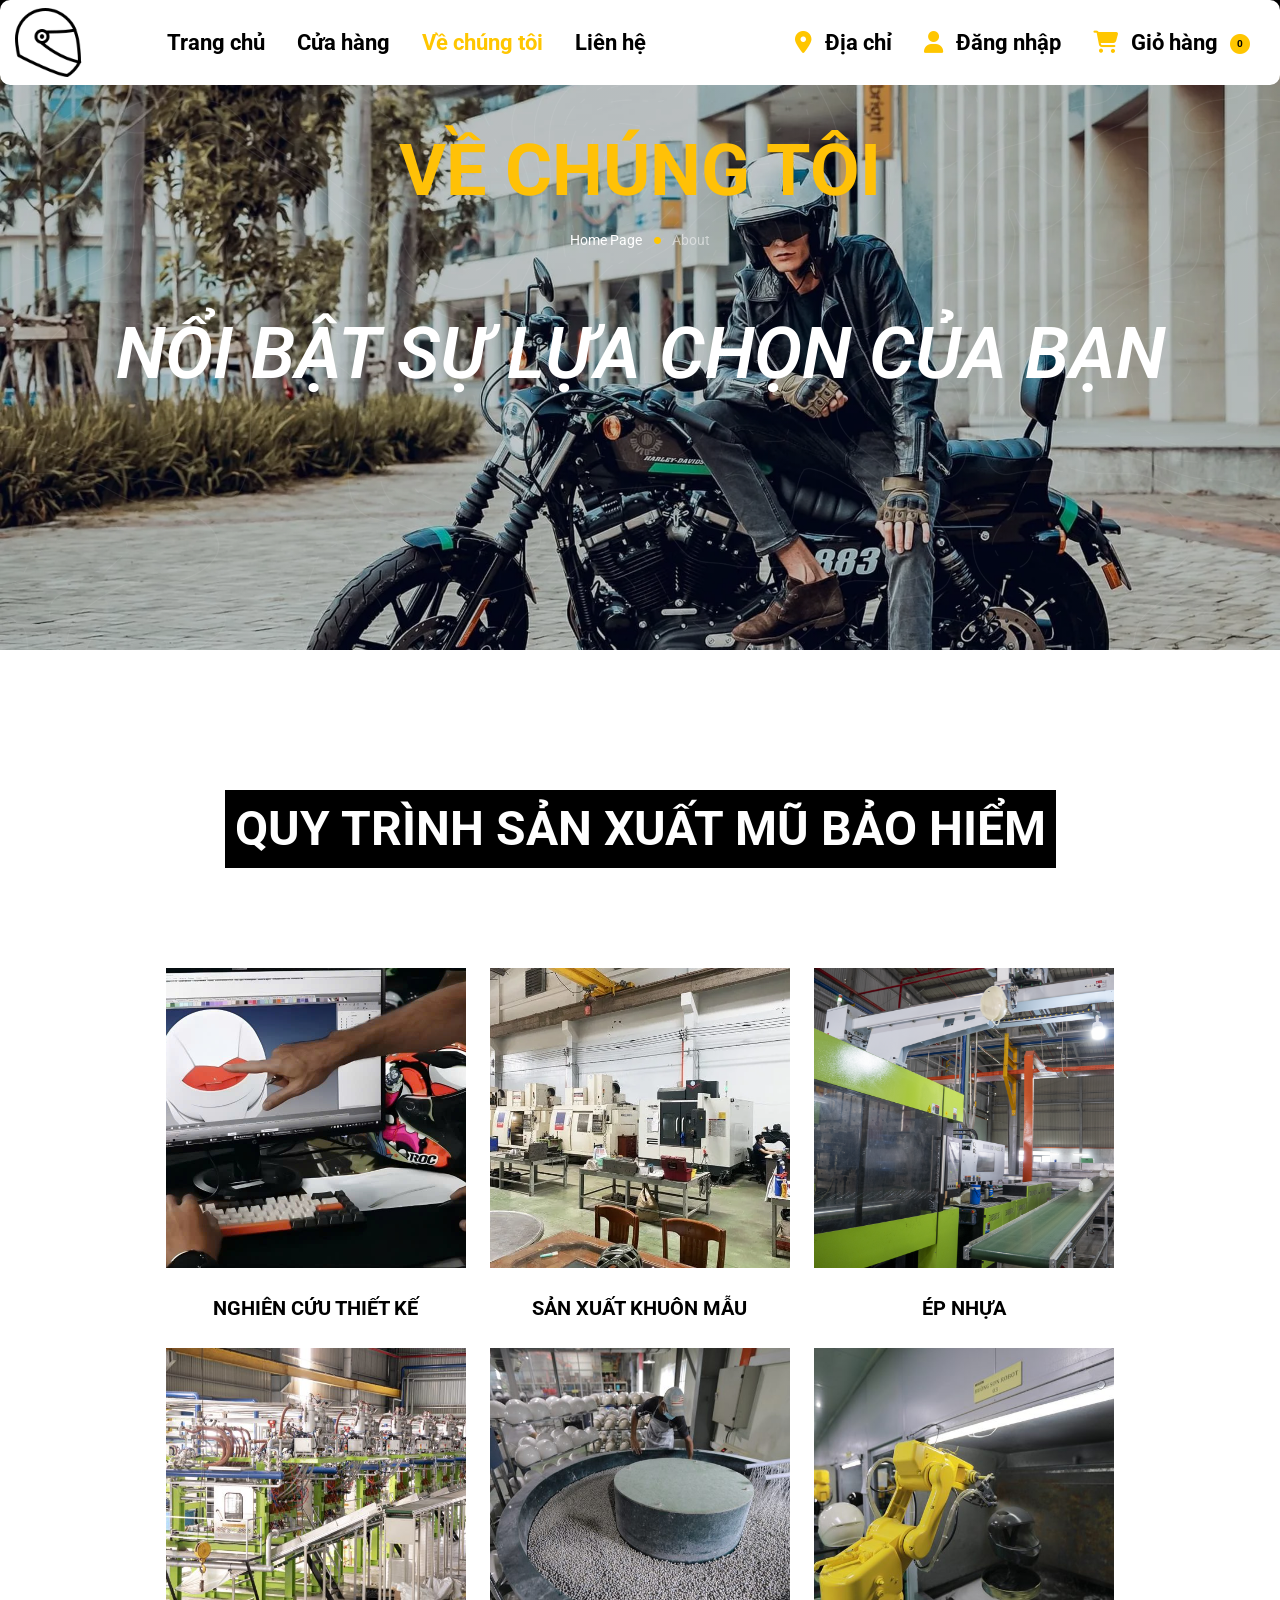
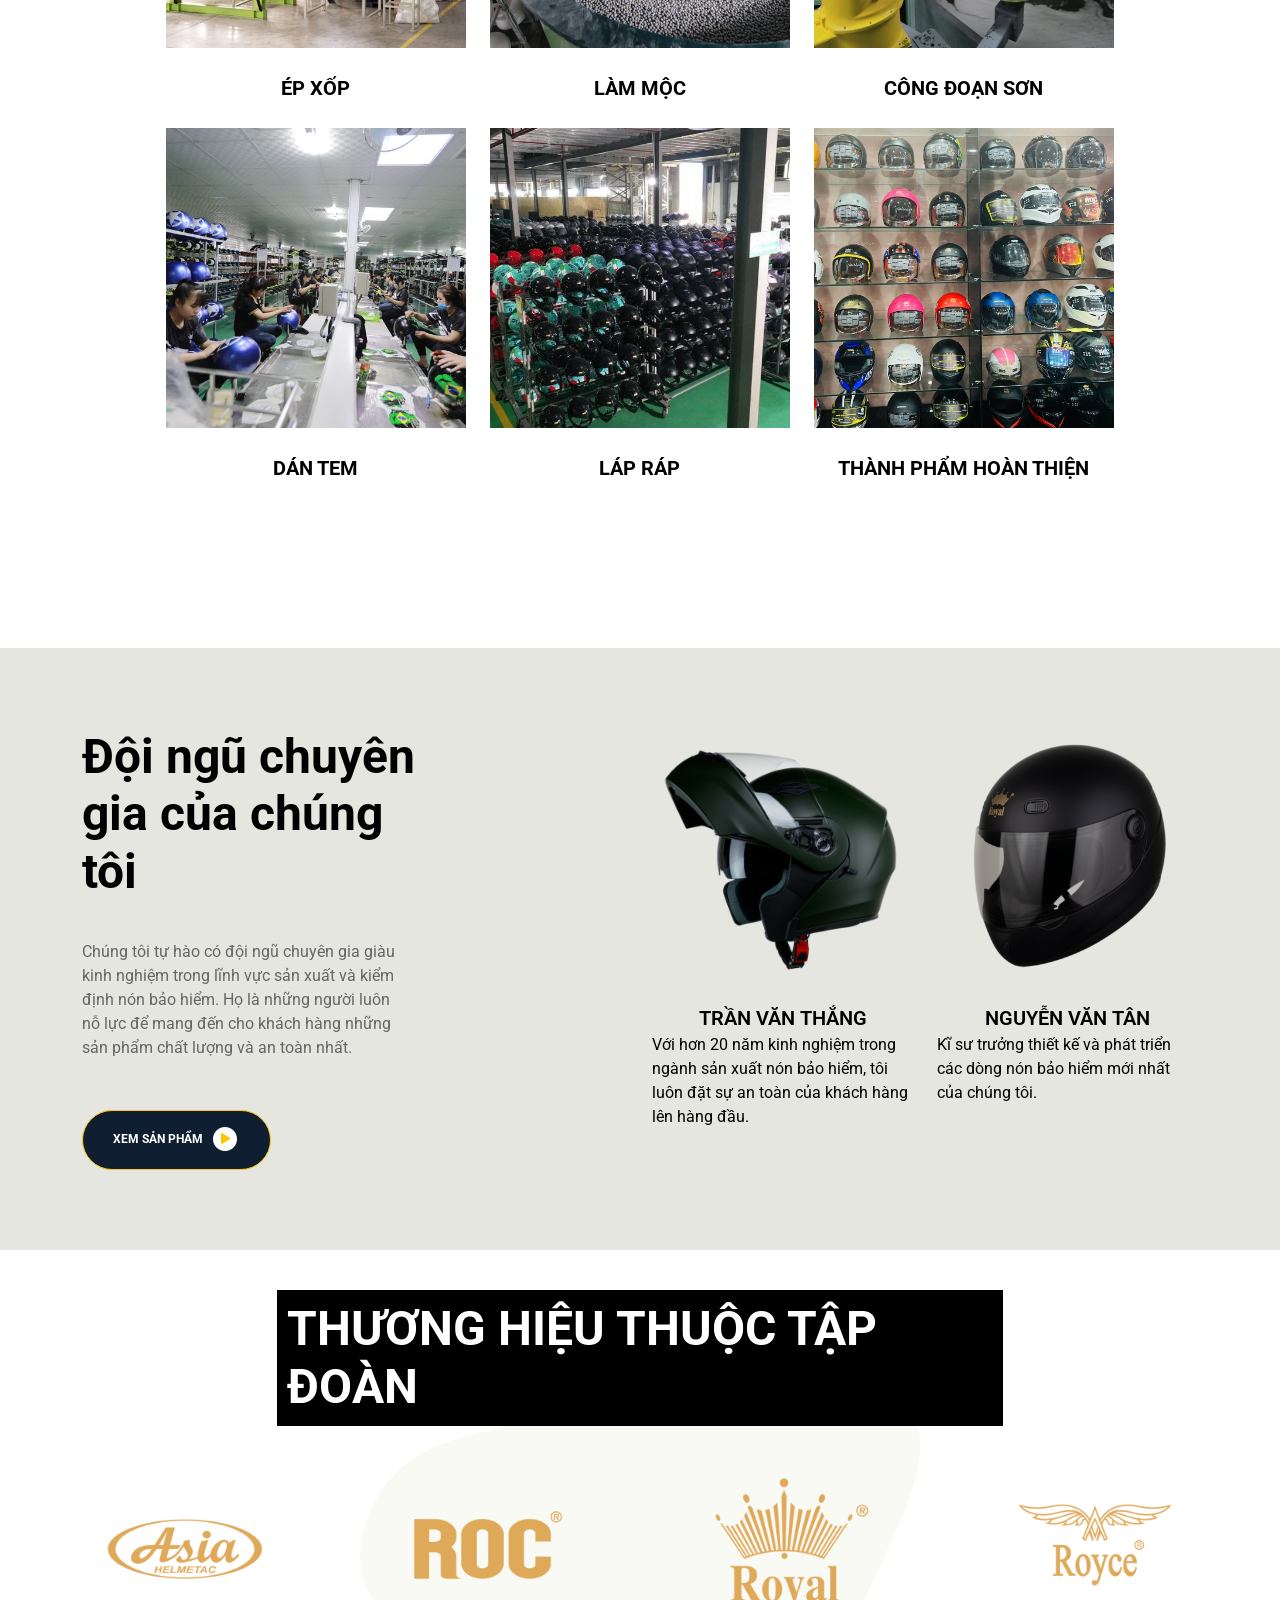
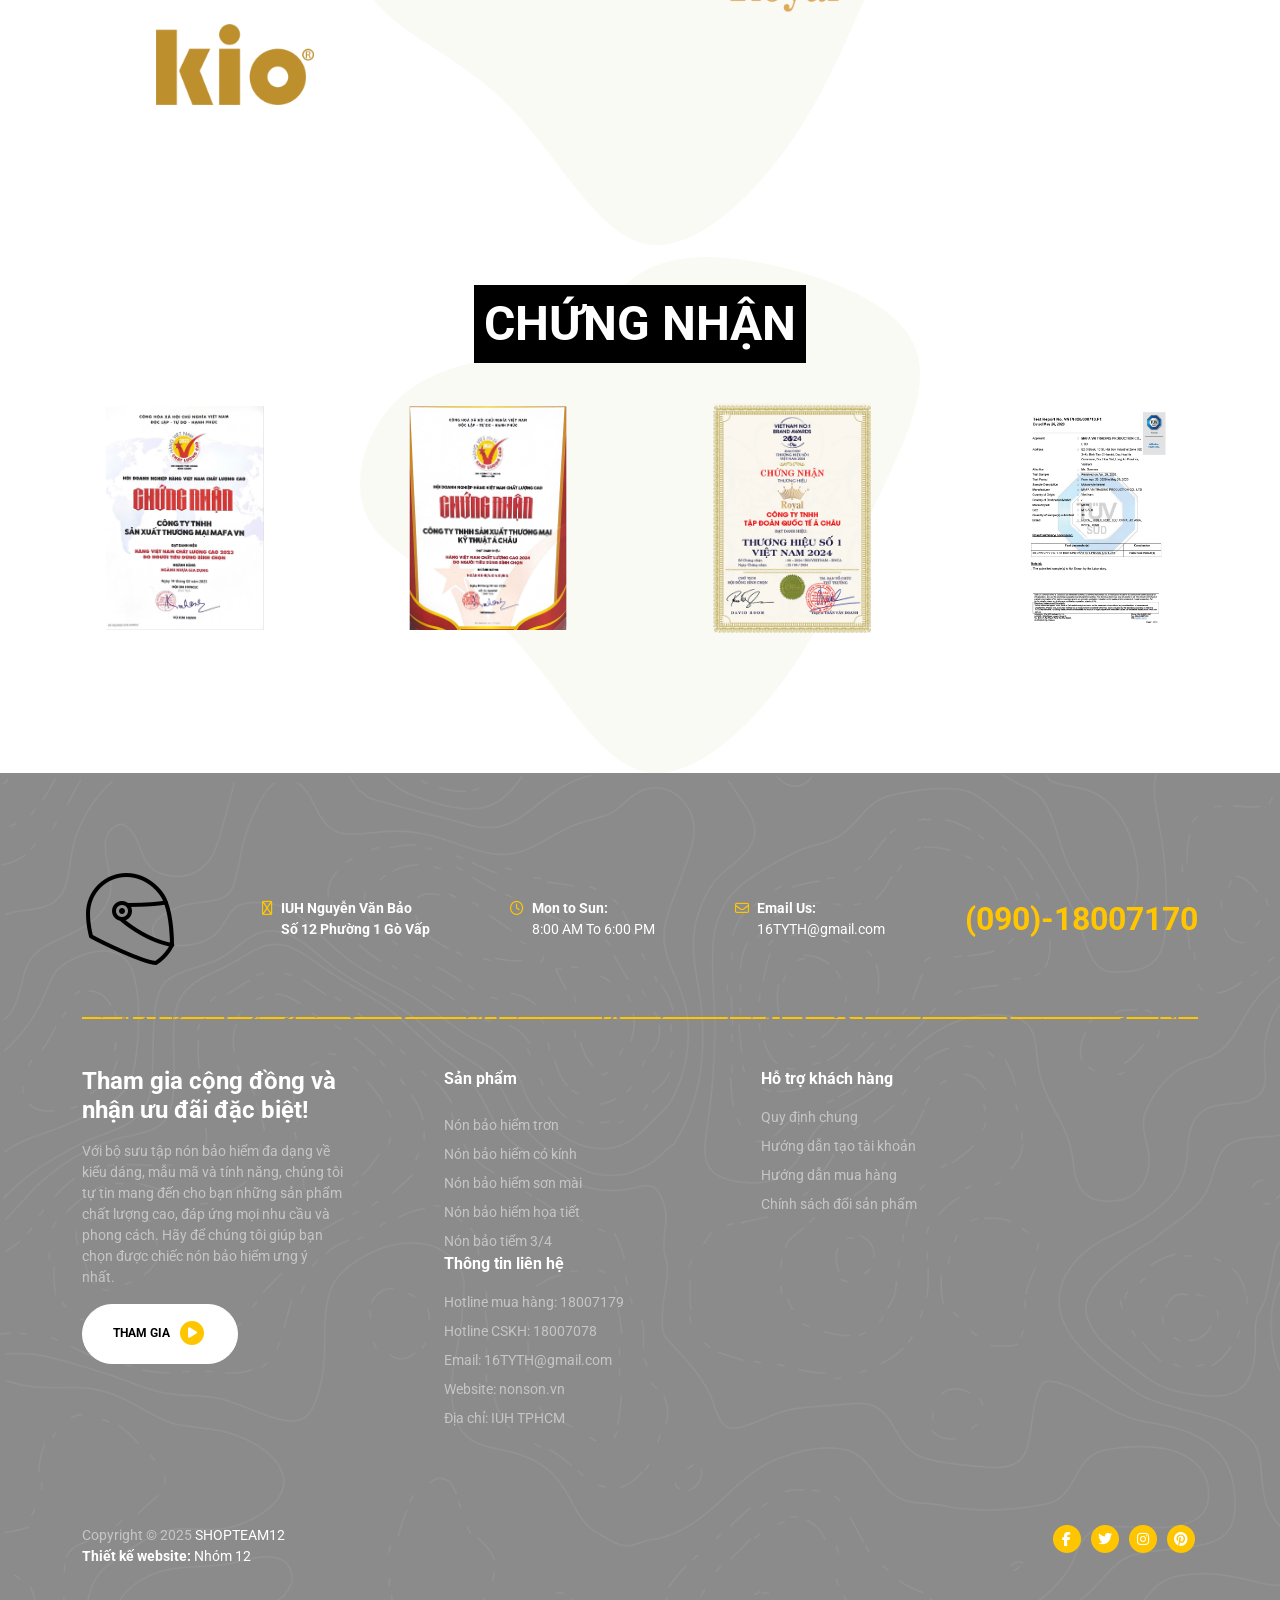
<file: about.html>
<!DOCTYPE html>
<html lang="en">
    <head>
        <meta charset="UTF-8" />
        <meta name="viewport" content="width=device-width, initial-scale=1.0" />
        <title>Helmet Store</title>
        <link rel="icon" type="image/png" href="images/iconhelmet.png" />

        <!-- Bootstrap -->
        <link rel="stylesheet" href="css/bootstrap.css" />

        <!-- Font Awesome -->
        <link rel="stylesheet" href="css/fontawesome.css" />
        <link rel="stylesheet" href="css/font.css" />

        <!-- Google Fonts -->
        <link rel="stylesheet" href="css/googlefont.css" />

        <!-- Custom Styles -->
        <link rel="stylesheet" href="css/styles.css" />
        <link
            rel="stylesheet"
            href="https://cdnjs.cloudflare.com/ajax/libs/font-awesome/6.7.2/css/all.min.css"
            integrity="sha512-Evv84Mr4kqVGRNSgIGL/F/aIDqQb7xQ2vcrdIwxfjThSH8CSR7PBEakCr51Ck+w+/U6swU2Im1vVX0SVk9ABhg=="
            crossorigin="anonymous"
            referrerpolicy="no-referrer"
        />
        <style>
            .breadcrumb-wrapper {
                background: url("images/bg-curly-dark.png"),
                    linear-gradient(rgba(0, 0, 0, 0.2), rgba(0, 0, 0, 0.2)),
                    url("./images/bgAbout.webp") center center no-repeat;
                background-size: cover;
            }

            .hover-scale:hover {
                transform: scale(1.05);
                transition: 0.3s ease-in-out;
            }
        </style>
    </head>

    <body>
        <nav
            class="navbar navbar-expand-lg navbar-dark position-absolute w-100"
            style="font-size: 14px"
        >
            <!-- test git hu -->
            <div class="container-fluid background-header">
                <!-- the hamburger -->
                <button
                    class="navbar-toggler"
                    type="button"
                    data-bs-toggle="offcanvas"
                    data-bs-target="#navbar-on-mobile"
                    style="background-color: #000"
                >
                    <span class="navbar-toggler-icon"></span>
                </button>

                <!-- the brand -->
                <a class="navbar-brand mx-auto" href="./index.html">
                    <img src="images/iconhelmet.png" style="width: 75px" />
                </a>

                <!-- the cart on small screen => mobile -->
                <li class="ms-auto d-inline-block d-lg-none cart-show">
                    <a
                        class="nav-link-mobile p-0"
                        data-bs-toggle="offcanvas"
                        data-bs-target="#shoppingCartOffcanvas"
                    >
                        <span
                            ><i
                                class="fa-solid fa-cart-shopping text-primary"
                            ></i
                        ></span>
                    </a>
                </li>

                <!-- the nav bar on large screen => desktop -->
                <div
                    class="collapse navbar-collapse font"
                    id="navbarSupportedContent"
                >
                    <ul class="navbar-nav navbar-nav-1 ms-lg-6 mb-lg-0 fw-bold">
                        <li class="nav-item">
                            <a
                                class="nav-link nav-link-hover"
                                aria-current="page"
                                href="./index.html"
                            >
                                <span class="nav-link-hover">Trang chủ</span>
                            </a>
                        </li>
                        <li class="nav-item">
                            <a
                                class="nav-link nav-link-hover"
                                href="./shop.html"
                            >
                                <span class="nav-link-hover">Cửa hàng</span>
                            </a>
                        </li>
                        <li class="nav-item">
                            <a
                                class="nav-link active nav-link-hover"
                                href="./about.html"
                            >
                                <span class="nav-link-hover">Về chúng tôi</span>
                            </a>
                        </li>
                        <li class="nav-item">
                            <a
                                class="nav-link nav-link-hover"
                                href="./contact.html"
                            >
                                <span class="nav-link-hover">Liên hệ</span>
                            </a>
                        </li>
                    </ul>
                    <ul
                        class="navbar-nav navbar-nav-2 ms-auto mb-2 mb-lg-0 fw-bold d-flex"
                    >
                        <li class="nav-item">
                            <a class="nav-link p-0" href="./store-locator.html">
                                <span class="me-2"
                                    ><i
                                        class="fa-solid fa-location-dot text-primary"
                                    ></i
                                ></span>
                                Địa chỉ
                            </a>
                        </li>
                        <li class="nav-item dropdown dropstart account">
                            <span class="me-2"
                                ><i
                                    class="fa-solid fa-location-dot text-primary"
                                ></i
                            ></span>
                            Đăng nhập
                        </li>
                        <li class="nav-item">
                            <a
                                class="nav-link p-0"
                                href="./cart.html"
                                data-bs-toggle="offcanvas"
                                data-bs-target="#shoppingCartOffcanvas"
                            >
                                <span class="me-2"
                                    ><i
                                        class="fa-solid fa-cart-shopping text-primary"
                                    ></i
                                ></span>
                                Giỏ hàng
                                <span
                                    class="fa-stack ms-1"
                                    style="font-size: 10px"
                                >
                                    <i
                                        class="fas fa-circle text-primary fa-stack-2x"
                                    ></i>
                                    <p
                                        class="fa-stack-1x text-black cart-count"
                                    >
                                        0
                                    </p>
                                </span>
                            </a>
                        </li>
                    </ul>
                </div>
            </div>
        </nav>
        <!-- the shopping cart offcanvas -->
        <div
            class="offcanvas offcanvas-end text-black font"
            tabindex="-1"
            id="shoppingCartOffcanvas"
            aria-labelledby="offcanvasLabel"
        >
            <div class="offcanvas-header border-bottom py-4">
                <h5 class="offcanvas-title" id="offcanvasLabel">Giỏ hàng</h5>
                <button
                    type="button"
                    class="btn-close"
                    data-bs-dismiss="offcanvas"
                    aria-label="Close"
                ></button>
            </div>

            <div class="offcanvas-body">
                <p class="text-black-50 text-center xxl-text cart-show-body">
                    Hiện chưa có sản phẩm nào trong giỏ hàng
                </p>
            </div>

            <!-- <div class="offcanvas-body">
             <p class="text-black-50 text-center xxl-text cart-show-body">
                 No products in the cart
             </p>
         </div> -->
        </div>

        <!-- the nav bar canvas on small screen => mobile  -->
        <div
            class="offcanvas offcanvas-start text-bg-light"
            tabindex="-1"
            id="navbar-on-mobile"
            style="z-index: 1055"
        >
            <div class="offcanvas-header px-4 pt-4">
                <h5 class="offcanvas-title fw-bold" id="offcanvasLabel">
                    main menu
                </h5>
                <button
                    type="button"
                    class="btn-close"
                    data-bs-dismiss="offcanvas"
                    aria-label="Close"
                ></button>
            </div>
            <div class="offcanvas-body">
                <ul
                    class="navbar-nav-mobile fw-bold list-group list-group-flush"
                >
                    <li
                        class="navbar-item-mobile list-group-item p-0 py-2 mx-3"
                    >
                        <a
                            class="navbar-link-mobile text-decoration-none active"
                            href="./index.html"
                            >Trang chủ</a
                        >
                    </li>
                    <li
                        class="navbar-item-mobile list-group-item p-0 py-2 mx-3"
                    >
                        <a
                            class="navbar-link-mobile text-decoration-none"
                            href="./shop.html"
                            >Cửa hàng</a
                        >
                    </li>
                    <li
                        class="navbar-item-mobile list-group-item p-0 py-2 mx-3"
                    >
                        <a
                            class="navbar-link-mobile text-decoration-none"
                            href="./about.html"
                            >Về chúng tôi</a
                        >
                    </li>
                    <li
                        class="navbar-item-mobile list-group-item p-0 py-2 mx-3"
                    >
                        <a
                            class="navbar-link-mobile text-decoration-none"
                            href="./contact.html"
                            >Liên hệ</a
                        >
                    </li>
                    <li
                        class="navbar-item-mobile list-group-item p-0 py-2 mx-3"
                    >
                        <a
                            class="navbar-link-mobile text-decoration-none p-0"
                            href="./store-locator.html"
                        >
                            <span class="me-2"
                                ><i
                                    class="fa-solid fa-location-dot text-primary"
                                ></i
                            ></span>
                            Địa Chỉ
                        </a>
                    </li>
                    <li
                        class="navbar-item-mobile list-group-item p-0 py-2 mx-3 dropdown dropstart"
                    >
                        <a
                            class="navbar-link-mobile text-decoration-none p-0"
                            data-bs-toggle="modal"
                            data-bs-target="#signInModal"
                            href="#"
                        >
                            <span class="me-2"
                                ><i class="fa-solid fa-user text-primary"></i
                            ></span>
                            Đăng Nhập
                        </a>
                        <!-- Modal -->
                        <div
                            class="modal fade"
                            id="signInModal"
                            data-bs-backdrop="static"
                            data-bs-keyboard="false"
                            style="z-index: 1800"
                        >
                            <div class="modal-dialog modal-dialog-centered">
                                <div class="modal-content">
                                    <div class="modal-header border-bottom-0">
                                        <button
                                            type="button"
                                            class="btn-close"
                                            data-bs-dismiss="modal"
                                            aria-label="Close"
                                        ></button>
                                    </div>
                                    <div class="modal-body p-0">
                                        <div
                                            class="sign-in px-4 pt-3 pb-3 bg-light text-black w-100"
                                        >
                                            <div
                                                class="d-flex justify-content-between"
                                            >
                                                <h3>Đăng nhập</h3>
                                                <a href="#" class="text-primary"
                                                    >Tạo tài khoản</a
                                                >
                                            </div>
                                            <form class="mb-3">
                                                <div class="mb-3">
                                                    <label
                                                        for="username"
                                                        class="form-label"
                                                        >Tên tài khoản hoặc
                                                        email<span
                                                            class="text-danger"
                                                            >*</span
                                                        ></label
                                                    >
                                                    <input
                                                        class="form-control text-black"
                                                        type="text"
                                                        id="username"
                                                        placeholder="Username"
                                                    />
                                                </div>
                                                <div class="mb-3">
                                                    <label
                                                        for="password"
                                                        class="form-label"
                                                        >Mật khẩu
                                                        <span
                                                            class="text-danger"
                                                            >*</span
                                                        ></label
                                                    >
                                                    <input
                                                        class="form-control text-black"
                                                        type="text"
                                                        id="password"
                                                        placeholder="Password"
                                                    />
                                                </div>
                                                <div class="d-grid">
                                                    <button
                                                        class="btn btn-primary fw-bold text-uppercase"
                                                    >
                                                        Đăng nhập
                                                        <span
                                                            class="fa-stack sm-text ms-1"
                                                            style="
                                                                margin-bottom: 1px;
                                                            "
                                                        >
                                                            <i
                                                                class="fas fa-circle fa-stack-2x text-black"
                                                            ></i>
                                                            <i
                                                                class="fas fa-play fa-stack-1x text-primary"
                                                            ></i>
                                                        </span>
                                                    </button>
                                                </div>
                                            </form>
                                            <div class="text-end">
                                                <p class="text-primary">
                                                    Quên mật khẩu?
                                                </p>
                                            </div>
                                        </div>
                                    </div>
                                </div>
                            </div>
                        </div>
                    </li>
                </ul>
            </div>
        </div>

        <section
            class="breadcrumb-wrapper bg-black text-white pt-8 pb-8 bgAbout font"
        >
            <div class="container">
                <div class="row">
                    <div
                        class="d-flex flex-column justify-content-center align-items-center gap-2"
                    >
                        <!-- Change into the name of the page -->
                        <h2 class="fw-bold display-2 titleAbout">
                            VỀ CHÚNG TÔI
                        </h2>
                        <div class="d-flex gap-2 lg-text">
                            <a
                                href="home.html"
                                class="m-0 text-decoration-none link-light"
                                >Home Page</a
                            >
                            <span class="text-primary">
                                <i
                                    class="fas fa-circle"
                                    style="transform: scale(0.5)"
                                ></i>
                            </span>
                            <!-- Change into the name of the page -->
                            <p class="m-0 text-white-50">About</p>
                        </div>
                        <h3 class="soganAbout">NỔI BẬT SỰ LỰA CHỌN CỦA BẠN</h3>
                    </div>
                </div>
            </div>
        </section>

        <!-- Your code goes here -->
        <main id="about" class="font">
            <div class="container">
                <section class="section-three">
                    <div class="title titlesxMubaohiem">
                        <h2 class="sxMubaohiem">
                            Quy trình sản xuất mũ bảo hiểm
                        </h2>
                    </div>

                    <div class="row gdtk">
                        <div
                            class="col-xl-4 col-lg-4 col-md-12 col-sm-12 d-flex flex-column align-items-center hover-scale"
                        >
                            <div class="icon wrap_img_About">
                                <img src="./images/tk1.jpg" alt="" />
                            </div>
                            <div class="gdsx_title title-animal">
                                NGHIÊN CỨU THIẾT KẾ
                            </div>
                        </div>
                        <div
                            class="col-xl-4 col-lg-4 col-md-12 col-sm-12 d-flex flex-column align-items-center hover-scale"
                        >
                            <div class="icon wrap_img_About">
                                <img src="./images/tk2.webp" alt="" />
                            </div>
                            <div class="gdsx_title title-animal">
                                SẢN XUẤT KHUÔN MẪU
                            </div>
                        </div>
                        <div
                            class="col-xl-4 col-lg-4 col-md-12 col-sm-12 d-flex flex-column align-items-center hover-scale"
                        >
                            <div class="icon wrap_img_About">
                                <img src="./images/tk3.png" alt="" />
                            </div>
                            <div class="gdsx_title title-animal-3">ÉP NHỰA</div>
                        </div>
                    </div>
                    <div class="row gdtk">
                        <div
                            class="col-xl-4 col-lg-4 col-md-12 col-sm-12 d-flex flex-column align-items-center hover-scale"
                        >
                            <div class="icon wrap_img_About">
                                <img src="./images/tk4.jpg" alt="" />
                            </div>
                            <div class="gdsx_title title-animal">ÉP XỐP</div>
                        </div>
                        <div
                            class="col-xl-4 col-lg-4 col-md-12 col-sm-12 d-flex flex-column align-items-center hover-scale"
                        >
                            <div class="icon wrap_img_About">
                                <img src="./images/tk5.jpg" alt="" />
                            </div>
                            <div class="gdsx_title title-animal">LÀM MỘC</div>
                        </div>
                        <div
                            class="col-xl-4 col-lg-4 col-md-12 col-sm-12 d-flex flex-column align-items-center hover-scale"
                        >
                            <div class="icon wrap_img_About">
                                <img src="./images/tk6.jpg" alt="" />
                            </div>
                            <div class="gdsx_title title-animal-3">
                                CÔNG ĐOẠN SƠN
                            </div>
                        </div>
                    </div>
                    <div class="row gdtk">
                        <div
                            class="col-xl-4 col-lg-4 col-md-12 col-sm-12 d-flex flex-column align-items-center hover-scale"
                        >
                            <div class="icon wrap_img_About">
                                <img src="./images/tk7.jpg" alt="" />
                            </div>
                            <div class="gdsx_title title-animal">DÁN TEM</div>
                        </div>
                        <div
                            class="col-xl-4 col-lg-4 col-md-12 col-sm-12 d-flex flex-column align-items-center hover-scale"
                        >
                            <div class="icon wrap_img_About">
                                <img src="./images/tk8.webp" alt="" />
                            </div>
                            <div class="gdsx_title title-animal">LÁP RÁP</div>
                        </div>
                        <div
                            class="col-xl-4 col-lg-4 col-md-12 col-sm-12 d-flex flex-column align-items-center hover-scale"
                        >
                            <div class="icon wrap_img_About">
                                <img src="./images/tk9.jpg" alt="" />
                            </div>
                            <div class="gdsx_title title-animal-3">
                                THÀNH PHẨM HOÀN THIỆN
                            </div>
                        </div>
                    </div>
                </section>
            </div>
            <section class="section-four">
                <div class="container">
                    <div class="row">
                        <div class="col-xl-6 col-lg-6 col-md-12 col-sm-12">
                            <h2 class="title_team">
                                Đội ngũ chuyên gia của chúng tôi
                            </h2>

                            <div class="decs">
                                Chúng tôi tự hào có đội ngũ chuyên gia giàu kinh
                                nghiệm trong lĩnh vực sản xuất và kiểm định nón
                                bảo hiểm. Họ là những người luôn nỗ lực để mang
                                đến cho khách hàng những sản phẩm chất lượng và
                                an toàn nhất.
                            </div>
                            <div class="d-flex p-0">
                                <div class="button hstack gap-3">
                                    <a
                                        href="shop.html"
                                        class="btn btn-primary text-uppercase fw-bold py-3 btnabout"
                                    >
                                        XEM SẢN PHẨM
                                        <span
                                            class="fa-stack super-sm-text ms-1"
                                            style="margin-bottom: 2px"
                                        >
                                            <i
                                                class="fas fa-circle fa-stack-2x"
                                            ></i>
                                            <i
                                                class="fas fa-play fa-stack-1x text-primary"
                                            ></i>
                                        </span>
                                    </a>
                                </div>
                            </div>
                        </div>
                        <div class="col-xl-3 col-lg-3 col-md-12 col-sm-12">
                            <div class="box">
                                <div class="img-1">
                                    <img src="images/aboutUser1.png" alt="" />
                                    <ul class="list">
                                        <li>
                                            <i
                                                class="fa-brands fa-instagram"
                                            ></i>
                                        </li>
                                        <li>
                                            <i
                                                class="fa-brands fa-pinterest"
                                            ></i>
                                        </li>
                                    </ul>
                                </div>
                                <div class="name">TRẦN VĂN THẮNG</div>
                                <div class="desc">
                                    Với hơn 20 năm kinh nghiệm trong ngành sản
                                    xuất nón bảo hiểm, tôi luôn đặt sự an toàn
                                    của khách hàng lên hàng đầu.
                                </div>
                            </div>
                        </div>
                        <div class="col-xl-3 col-lg-3 col-md-12 col-sm-12">
                            <div class="box">
                                <div class="img-1">
                                    <img src="images/aboutUser2.png" alt="" />
                                    <ul class="list">
                                        <li>
                                            <i
                                                class="fa-brands fa-instagram"
                                            ></i>
                                        </li>
                                        <li>
                                            <i
                                                class="fa-brands fa-pinterest"
                                            ></i>
                                        </li>
                                    </ul>
                                </div>
                                <div class="name">NGUYỄN VĂN TÂN</div>
                                <div class="desc">
                                    Kĩ sư trưởng thiết kế và phát triển các dòng
                                    nón bảo hiểm mới nhất của chúng tôi.
                                </div>
                            </div>
                        </div>
                    </div>
                </div>
            </section>
            <section class="section-five">
                <div class="container">
                    <div class="box">
                        <h2 class="title thuongHieu_title_h2">
                            THƯƠNG HIỆU THUỘC TẬP ĐOÀN
                        </h2>

                        <div class="container">
                            <div class="wrap_thuongHieu">
                                <div class="row">
                                    <div
                                        class="col-xl-2 col-lg-2 col-md-12 col-sm-12 d-flex flex-column align-items-center"
                                    >
                                        <div class="thuongHieu">
                                            <img
                                                src="./images/th1.png"
                                                alt=""
                                            />
                                        </div>
                                    </div>
                                    <div
                                        class="col-xl-2 col-lg-2 col-md-12 col-sm-12 d-flex flex-column align-items-center"
                                    >
                                        <div class="thuongHieu">
                                            <img
                                                src="./images/th2.png"
                                                alt=""
                                            />
                                        </div>
                                    </div>
                                    <div
                                        class="col-xl-2 col-lg-2 col-md-12 col-sm-12 d-flex flex-column align-items-center"
                                    >
                                        <div class="thuongHieu">
                                            <img
                                                src="./images/th3.png"
                                                alt=""
                                            />
                                        </div>
                                    </div>
                                    <div
                                        class="col-xl-2 col-lg-2 col-md-12 col-sm-12 d-flex flex-column align-items-center"
                                    >
                                        <div class="thuongHieu">
                                            <img
                                                src="./images/th4.png"
                                                alt=""
                                            />
                                        </div>
                                    </div>
                                    <div
                                        class="col-xl-2 col-lg-2 col-md-12 col-sm-12 d-flex flex-column align-items-center"
                                    >
                                        <div class="thuongHieu">
                                            <img
                                                src="./images/th5.png"
                                                alt=""
                                            />
                                        </div>
                                    </div>
                                </div>
                            </div>
                        </div>
                    </div>
                </div>
            </section>
            <section class="section-five">
                <div class="container">
                    <div class="box">
                        <h2 class="title chungNhan_title_h2">CHỨNG NHẬN</h2>

                        <div class="container">
                            <div class="wrap_chungnhaan">
                                <div class="row">
                                    <div
                                        class="col-xl-2 col-lg-2 col-md-12 col-sm-12 d-flex flex-column align-items-center"
                                    >
                                        <div class="chungnhan">
                                            <img
                                                src="./images/cn4.jpg"
                                                alt=""
                                            />
                                        </div>
                                    </div>
                                    <div
                                        class="col-xl-2 col-lg-2 col-md-12 col-sm-12 d-flex flex-column align-items-center"
                                    >
                                        <div class="chungnhan">
                                            <img
                                                src="./images/cn3.jpg"
                                                alt=""
                                            />
                                        </div>
                                    </div>
                                    <div
                                        class="col-xl-2 col-lg-2 col-md-12 col-sm-12 d-flex flex-column align-items-center"
                                    >
                                        <div class="chungnhan">
                                            <img
                                                src="./images/cn2.jpg"
                                                alt=""
                                            />
                                        </div>
                                    </div>
                                    <div
                                        class="col-xl-2 col-lg-2 col-md-12 col-sm-12 d-flex flex-column align-items-center"
                                    >
                                        <div class="chungnhan">
                                            <img
                                                src="./images/cn1.jpg"
                                                alt=""
                                            />
                                        </div>
                                    </div>
                                </div>
                            </div>
                        </div>
                    </div>
                </div>
            </section>
        </main>
        <!-- Your code goes here -->
        <!-- Your code goes here -->
        <footer
            class="pb-6 text-center text-white footer pt-7 lg-text text-md-start font"
        >
            <div class="container">
                <div
                    class="flex-wrap gap-5 mb-5 d-flex flex-column flex-md-row gap-md-0 justify-content-between align-items-center"
                >
                    <img
                        src="./images/iconhelmet.png"
                        alt=""
                        style="width: 100px"
                    />
                    <div class="gap-2 location d-flex">
                        <span
                            ><i
                                class="fa-regular fa-location-dot text-primary"
                            ></i
                        ></span>
                        <p class="m-0 fw-bold">
                            IUH Nguyễn Văn Bảo<br />
                            Số 12 Phường 1 Gò Vấp
                        </p>
                    </div>
                    <div class="gap-2 open-time d-flex">
                        <span
                            ><i class="fa-regular fa-clock text-primary"></i
                        ></span>
                        <div>
                            <p class="m-0 fw-bold">Mon to Sun:</p>
                            <p class="m-0">8:00 AM To 6:00 PM</p>
                        </div>
                    </div>
                    <div class="gap-2 location d-flex">
                        <span
                            ><i class="fa-regular fa-envelope text-primary"></i
                        ></span>
                        <div>
                            <p class="m-0 fw-bold">Email Us:</p>
                            <p class="m-0">16TYTH@gmail.com</p>
                        </div>
                    </div>
                    <p class="m-0 phone-number fw-bold text-primary fs-2">
                        (090)-18007170
                    </p>
                </div>
                <img
                    class="mb-5"
                    src="images/footer_divide.png"
                    alt=""
                    style="max-width: 100%"
                />
                <div class="row mb-7">
                    <div class="col-md-3">
                        <div class="mb-3">
                            <h4 class="fw-bold">
                                Tham gia cộng đồng và nhận ưu đãi đặc biệt!
                            </h4>
                        </div>
                        <div class="mb-3">
                            <p class="text-white-50">
                                Với bộ sưu tập nón bảo hiểm đa dạng về kiểu
                                dáng, mẫu mã và tính năng, chúng tôi tự tin mang
                                đến cho bạn những sản phẩm chất lượng cao, đáp
                                ứng mọi nhu cầu và phong cách. Hãy để chúng tôi
                                giúp bạn chọn được chiếc nón bảo hiểm ưng ý
                                nhất.
                            </p>
                        </div>
                        <div>
                            <a
                                href="register.html"
                                class="py-3 btn btn-light fw-bold text-uppercase"
                            >
                                Tham gia
                                <span
                                    class="fa-stack super-sm-text ms-1"
                                    style="margin-bottom: 2px"
                                >
                                    <i
                                        class="fas fa-circle fa-stack-2x text-primary"
                                    ></i>
                                    <i
                                        class="text-white fas fa-play fa-stack-1x"
                                    ></i>
                                </span>
                            </a>
                        </div>
                    </div>
                    <div class="mt-5 col-md-9 mt-md-0">
                        <div class="gap-5 row gap-md-0">
                            <div class="offset-md-2 col-md-2">
                                <div class="mb-4">
                                    <p class="fw-bold xl-text">Sản phẩm</p>
                                </div>
                                <ul class="gap-2 list-unstyled vstack">
                                    <li>
                                        <a
                                            href="#"
                                            class="text-white-50 text-decoration-none"
                                            >Nón bảo hiểm trơn</a
                                        >
                                    </li>
                                    <li>
                                        <a
                                            href="#"
                                            class="text-white-50 text-decoration-none"
                                            >Nón bảo hiểm có kính</a
                                        >
                                    </li>
                                    <li>
                                        <a
                                            href="#"
                                            class="text-white-50 text-decoration-none"
                                            >Nón bảo hiểm sơn mài</a
                                        >
                                    </li>
                                    <li>
                                        <a
                                            href="#"
                                            class="text-white-50 text-decoration-none"
                                            >Nón bảo hiểm họa tiết</a
                                        >
                                    </li>
                                    <li>
                                        <a
                                            href="#"
                                            class="text-white-50 text-decoration-none"
                                            >Nón bảo tiểm 3/4</a
                                        >
                                    </li>
                                </ul>
                            </div>
                            <div class="offset-md-2 col-md-2">
                                <div class="mb-3">
                                    <p class="fw-bold xl-text">
                                        Hỗ trợ khách hàng
                                    </p>
                                </div>
                                <ul class="gap-2 list-unstyled vstack">
                                    <li>
                                        <a
                                            href="#"
                                            class="text-white-50 text-decoration-none"
                                            >Quy định chung</a
                                        >
                                    </li>
                                    <li>
                                        <a
                                            href="#"
                                            class="text-white-50 text-decoration-none"
                                            >Hướng dẫn tạo tài khoản</a
                                        >
                                    </li>
                                    <li>
                                        <a
                                            href="#"
                                            class="text-white-50 text-decoration-none"
                                            >Hướng dẫn mua hàng</a
                                        >
                                    </li>
                                    <li>
                                        <a
                                            href="#"
                                            class="text-white-50 text-decoration-none"
                                            >Chính sách đổi sản phẩm</a
                                        >
                                    </li>
                                </ul>
                            </div>
                            <div class="offset-md-2 col-md-2">
                                <div class="mb-3">
                                    <p class="fw-bold xl-text">
                                        Thông tin liên hệ
                                    </p>
                                </div>
                                <ul class="gap-2 list-unstyled vstack">
                                    <li>
                                        <a
                                            href="#"
                                            class="text-white-50 text-decoration-none"
                                            >Hotline mua hàng: 18007179</a
                                        >
                                    </li>
                                    <li>
                                        <a
                                            href="#"
                                            class="text-white-50 text-decoration-none"
                                            >Hotline CSKH: 18007078</a
                                        >
                                    </li>
                                    <li>
                                        <a
                                            href="#"
                                            class="text-white-50 text-decoration-none"
                                            >Email: 16TYTH@gmail.com</a
                                        >
                                    </li>
                                    <li>
                                        <a
                                            href="#"
                                            class="text-white-50 text-decoration-none"
                                            >Website: nonson.vn</a
                                        >
                                    </li>
                                    <li>
                                        <a
                                            href="#"
                                            class="text-white-50 text-decoration-none"
                                            >Địa chỉ: IUH TPHCM</a
                                        >
                                    </li>
                                </ul>
                            </div>
                        </div>
                    </div>
                </div>
                <div class="row">
                    <div class="col-12 d-flex flex-column flex-md-row">
                        <div class="wrap_content_footer">
                            <p class="text-white-50">
                                Copyright &copy; 2025
                                <span class="text-white">SHOPTEAM12</span>
                            </p>

                            <p><b>Thiết kế website: </b>Nhóm 12</p>
                        </div>
                        <div class="ms-md-auto">
                            <a href="#" class="text-decoration-none">
                                <span class="fa-stack">
                                    <i
                                        class="fas fa-circle fa-stack-2x text-primary"
                                    ></i>
                                    <i
                                        class="text-white fab fa-facebook-f fa-stack-1x"
                                    ></i>
                                </span>
                            </a>
                            <a href="#" class="text-decoration-none">
                                <span class="fa-stack">
                                    <i
                                        class="fas fa-circle fa-stack-2x text-primary"
                                    ></i>
                                    <i
                                        class="text-white fab fa-twitter fa-stack-1x"
                                    ></i>
                                </span>
                            </a>
                            <a href="#" class="text-decoration-none">
                                <span class="fa-stack">
                                    <i
                                        class="fas fa-circle fa-stack-2x text-primary"
                                    ></i>
                                    <i
                                        class="text-white fab fa-instagram fa-stack-1x"
                                    ></i>
                                </span>
                            </a>
                            <a href="#" class="text-decoration-none">
                                <span class="fa-stack">
                                    <i
                                        class="fas fa-circle fa-stack-2x text-primary"
                                    ></i>
                                    <i
                                        class="text-white fab fa-pinterest fa-stack-1x"
                                    ></i>
                                </span>
                            </a>
                        </div>
                    </div>
                </div>
            </div>
        </footer>

        <script src="js/jquery.js"></script>
        <script src="js/bootstrap.bundle.min.js"></script>
        <script src="js/flash-message.js"></script>
        <script src="js/data-products.js"></script>
        <script src="js/shopping-cart.js"></script>
        <script src="js/show-acccount.js"></script>
    </body>
</html>
</file>
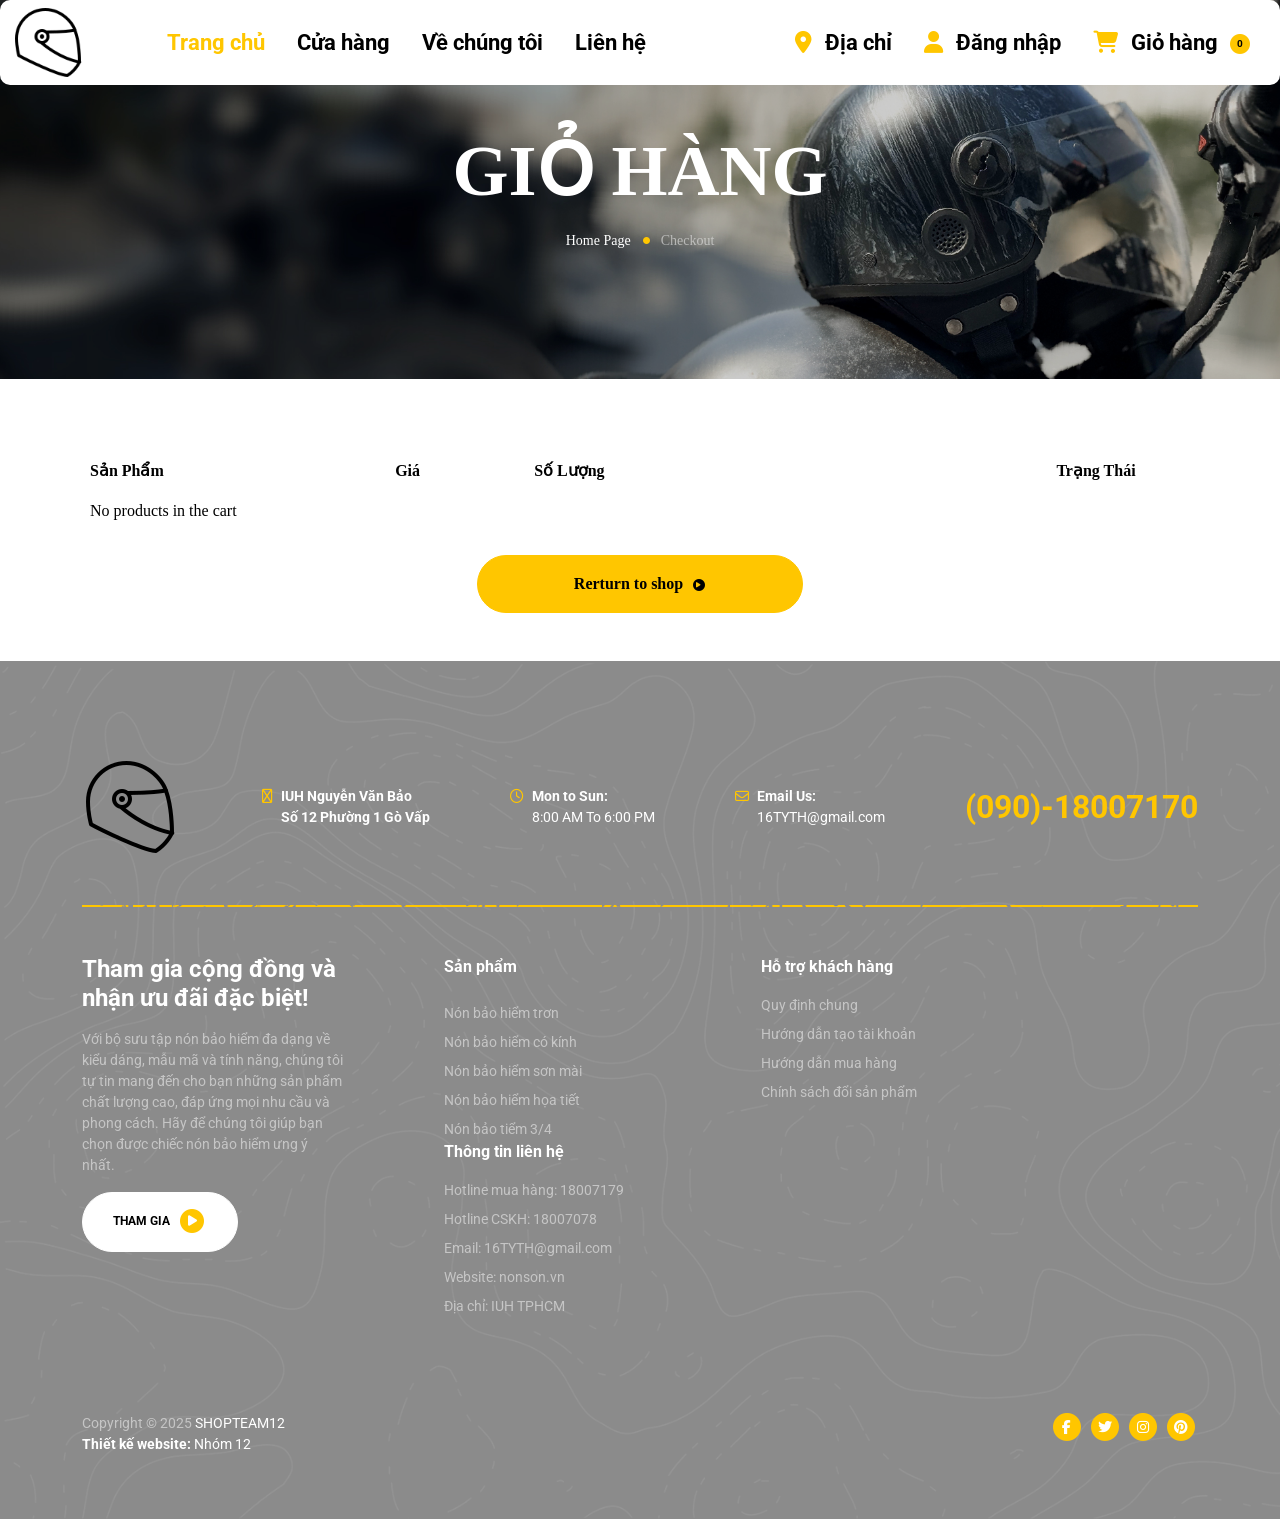
<file: cart.html>
<!DOCTYPE html>
<html lang="en">
    <head>
        <meta charset="UTF-8" />
        <meta name="viewport" content="width=device-width, initial-scale=1.0" />
        <title>Checkout</title>

        <!-- Bootstrap -->
        <link rel="stylesheet" href="css/bootstrap.css" />
        <link rel="stylesheet" href="css/font.css" />

        <!-- Font Awesome -->
        <link rel="stylesheet" href="css/fontawesome.css" />

        <!-- Google Fonts -->
        <link rel="stylesheet" href="css/googlefont.css" />

        <!-- Custom Styles -->
        <link
            rel="shortcut icon"
            href="images/paw-decor-right.png"
            type="image/x-icon"
        />
        <link rel="stylesheet" href="css/styles.css" />
        <link
            rel="stylesheet"
            href="https://cdnjs.cloudflare.com/ajax/libs/font-awesome/6.7.2/css/all.min.css"
            integrity="sha512-Evv84Mr4kqVGRNSgIGL/F/aIDqQb7xQ2vcrdIwxfjThSH8CSR7PBEakCr51Ck+w+/U6swU2Im1vVX0SVk9ABhg=="
            crossorigin="anonymous"
            referrerpolicy="no-referrer"
        />
        <style>
            .breadcrumb-wrapper {
                background: linear-gradient(
                        rgba(0, 0, 0, 0.2),
                        rgba(0, 0, 0, 0.2)
                    ),
                    url("./images/bgdangki.jpg") center center no-repeat;
                background-size: cover;
            }
        </style>
    </head>

    <body>
        <nav
            class="navbar navbar-expand-lg navbar-dark position-absolute w-100"
            style="font-size: 14px"
        >
            <!-- test git hu -->
            <div class="container-fluid background-header">
                <!-- the hamburger -->
                <button
                    class="navbar-toggler"
                    type="button"
                    data-bs-toggle="offcanvas"
                    data-bs-target="#navbar-on-mobile"
                    style="background-color: #000"
                >
                    <span class="navbar-toggler-icon"></span>
                </button>

                <!-- the brand -->
                <a class="navbar-brand mx-auto" href="./index.html">
                    <img src="images/iconhelmet.png" style="width: 75px" />
                </a>

                <!-- the cart on small screen => mobile -->
                <li class="ms-auto d-inline-block d-lg-none cart-show">
                    <a
                        class="nav-link-mobile p-0"
                        data-bs-toggle="offcanvas"
                        data-bs-target="#shoppingCartOffcanvas"
                    >
                        <span
                            ><i
                                class="fa-solid fa-cart-shopping text-primary"
                            ></i
                        ></span>
                    </a>
                </li>

                <!-- the nav bar on large screen => desktop -->
                <div
                    class="collapse navbar-collapse font"
                    id="navbarSupportedContent"
                >
                    <ul class="navbar-nav navbar-nav-1 ms-lg-6 mb-lg-0 fw-bold">
                        <li class="nav-item">
                            <a
                                class="nav-link active nav-link-hover"
                                aria-current="page"
                                href="./index.html"
                            >
                                <span class="nav-link-hover">Trang chủ</span>
                            </a>
                        </li>
                        <li class="nav-item">
                            <a
                                class="nav-link nav-link-hover"
                                href="./shop.html"
                            >
                                <span class="nav-link-hover">Cửa hàng</span>
                            </a>
                        </li>
                        <li class="nav-item">
                            <a
                                class="nav-link nav-link-hover"
                                href="./about.html"
                            >
                                <span class="nav-link-hover">Về chúng tôi</span>
                            </a>
                        </li>
                        <li class="nav-item">
                            <a
                                class="nav-link nav-link-hover"
                                href="./contact.html"
                            >
                                <span class="nav-link-hover">Liên hệ</span>
                            </a>
                        </li>
                    </ul>
                    <ul
                        class="navbar-nav navbar-nav-2 ms-auto mb-2 mb-lg-0 fw-bold d-flex"
                    >
                        <li class="nav-item">
                            <a class="nav-link p-0" href="./store-locator.html">
                                <span class="me-2"
                                    ><i
                                        class="fa-solid fa-location-dot text-primary"
                                    ></i
                                ></span>
                                Địa chỉ
                            </a>
                        </li>
                        <li class="nav-item dropdown dropstart account">
                            <span class="me-2"
                                ><i
                                    class="fa-solid fa-location-dot text-primary"
                                ></i
                            ></span>
                            Đăng nhập
                        </li>
                        <li class="nav-item">
                            <a
                                class="nav-link p-0"
                                href="./cart.html"
                                data-bs-toggle="offcanvas"
                                data-bs-target="#shoppingCartOffcanvas"
                            >
                                <span class="me-2"
                                    ><i
                                        class="fa-solid fa-cart-shopping text-primary"
                                    ></i
                                ></span>
                                Giỏ hàng
                                <span
                                    class="fa-stack ms-1"
                                    style="font-size: 10px"
                                >
                                    <i
                                        class="fas fa-circle text-primary fa-stack-2x"
                                    ></i>
                                    <p
                                        class="fa-stack-1x text-black cart-count"
                                    >
                                        0
                                    </p>
                                </span>
                            </a>
                        </li>
                    </ul>
                </div>
            </div>
        </nav>

        <!-- the shopping cart offcanvas -->
        <div
            class="offcanvas offcanvas-end text-black"
            tabindex="-1"
            id="shoppingCartOffcanvas"
            aria-labelledby="offcanvasLabel"
        >
            <div class="offcanvas-header border-bottom py-4">
                <h5 class="offcanvas-title" id="offcanvasLabel">
                    Giỏ hàng của tôi
                </h5>
                <button
                    type="button"
                    class="btn-close"
                    data-bs-dismiss="offcanvas"
                    aria-label="Close"
                ></button>
            </div>
            <div class="offcanvas-body">
                <p class="text-black-50 text-center xxl-text cart-show-body">
                    Hiện chưa có sản phẩm nào trong giỏ hàng
                </p>
            </div>
        </div>

        <!-- the nav bar canvas on small screen => mobile  -->
        <div
            class="offcanvas offcanvas-start text-bg-light"
            tabindex="-1"
            id="navbar-on-mobile"
            style="z-index: 1055"
        >
            <div class="offcanvas-header px-4 pt-4">
                <h5 class="offcanvas-title fw-bold" id="offcanvasLabel">
                    main menu
                </h5>
                <button
                    type="button"
                    class="btn-close"
                    data-bs-dismiss="offcanvas"
                    aria-label="Close"
                ></button>
            </div>
            <img
                class="mx-4"
                src="images/line-break.png"
                alt=""
                style="width: 60px"
            />
            <div class="offcanvas-body">
                <ul
                    class="navbar-nav-mobile fw-bold list-group list-group-flush"
                >
                    <li
                        class="navbar-item-mobile list-group-item p-0 py-2 mx-3"
                    >
                        <a
                            class="navbar-link-mobile text-decoration-none"
                            href="#"
                            >HOME</a
                        >
                    </li>
                    <li
                        class="navbar-item-mobile list-group-item p-0 py-2 mx-3"
                    >
                        <a
                            class="navbar-link-mobile text-decoration-none"
                            href="#"
                            >SHOP</a
                        >
                    </li>
                    <li
                        class="navbar-item-mobile list-group-item p-0 py-2 mx-3"
                    >
                        <a
                            class="navbar-link-mobile text-decoration-none active"
                            href="#"
                            >ABOUT</a
                        >
                    </li>
                    <li
                        class="navbar-item-mobile list-group-item p-0 py-2 mx-3"
                    >
                        <a
                            class="navbar-link-mobile text-decoration-none"
                            href="#"
                            >BLOG</a
                        >
                    </li>
                    <li
                        class="navbar-item-mobile list-group-item p-0 py-2 mx-3"
                    >
                        <a
                            class="navbar-link-mobile text-decoration-none"
                            href="#"
                            >PAGES</a
                        >
                    </li>
                    <li
                        class="navbar-item-mobile list-group-item p-0 py-2 mx-3"
                    >
                        <a
                            class="navbar-link-mobile text-decoration-none"
                            href="#"
                            >CONTACT</a
                        >
                    </li>
                    <li
                        class="navbar-item-mobile list-group-item p-0 py-2 mx-3"
                    >
                        <a
                            class="navbar-link-mobile text-decoration-none p-0"
                            href="#"
                        >
                            <span class="me-2"
                                ><i
                                    class="fa-solid fa-location-dot text-primary"
                                ></i
                            ></span>
                            Store Locator
                        </a>
                    </li>
                    <li
                        class="navbar-item-mobile list-group-item p-0 py-2 mx-3 dropdown dropstart"
                    >
                        <a
                            class="navbar-link-mobile text-decoration-none p-0"
                            data-bs-toggle="modal"
                            data-bs-target="#signInModal"
                            href="#"
                        >
                            <span class="me-2"
                                ><i class="fa-solid fa-user text-primary"></i
                            ></span>
                            Sign In
                        </a>
                        <!-- Modal -->
                        <div
                            class="modal fade"
                            id="signInModal"
                            data-bs-backdrop="static"
                            data-bs-keyboard="false"
                            style="z-index: 1800"
                        >
                            <div class="modal-dialog modal-dialog-centered">
                                <div class="modal-content">
                                    <div class="modal-header border-bottom-0">
                                        <button
                                            type="button"
                                            class="btn-close"
                                            data-bs-dismiss="modal"
                                            aria-label="Close"
                                        ></button>
                                    </div>
                                    <div class="modal-body p-0">
                                        <div
                                            class="sign-in px-4 pt-3 pb-3 bg-light text-black w-100"
                                        >
                                            <div
                                                class="d-flex justify-content-between"
                                            >
                                                <h3>Sign in</h3>
                                                <a href="#" class="text-primary"
                                                    >Create an Account</a
                                                >
                                            </div>
                                            <form class="mb-3">
                                                <div class="mb-3">
                                                    <label
                                                        for="username"
                                                        class="form-label"
                                                        >Username or email
                                                        <span
                                                            class="text-danger"
                                                            >*</span
                                                        ></label
                                                    >
                                                    <input
                                                        class="form-control text-black"
                                                        type="text"
                                                        id="username"
                                                        placeholder="Username"
                                                    />
                                                </div>
                                                <div class="mb-3">
                                                    <label
                                                        for="password"
                                                        class="form-label"
                                                        >Password
                                                        <span
                                                            class="text-danger"
                                                            >*</span
                                                        ></label
                                                    >
                                                    <input
                                                        class="form-control text-black"
                                                        type="text"
                                                        id="password"
                                                        placeholder="Password"
                                                    />
                                                </div>
                                                <div class="d-grid">
                                                    <button
                                                        class="btn btn-primary fw-bold text-uppercase"
                                                    >
                                                        Login
                                                        <span
                                                            class="fa-stack super-sm-text ms-1"
                                                            style="
                                                                margin-bottom: 1px;
                                                            "
                                                        >
                                                            <i
                                                                class="fas fa-circle fa-stack-2x text-black"
                                                            ></i>
                                                            <i
                                                                class="fas fa-play fa-stack-1x text-primary"
                                                            ></i>
                                                        </span>
                                                    </button>
                                                </div>
                                            </form>
                                            <div class="text-end">
                                                <p class="text-primary">
                                                    Lost your password?
                                                </p>
                                            </div>
                                        </div>
                                    </div>
                                </div>
                            </div>
                        </div>
                    </li>
                </ul>
            </div>
        </div>

        <section class="breadcrumb-wrapper bg-black text-white pt-8 pb-8">
            <div class="container">
                <div class="row">
                    <div
                        class="d-flex flex-column justify-content-center align-items-center gap-2"
                    >
                        <!-- Change into the name of the page -->
                        <h2 class="fw-bold display-2">GIỎ HÀNG</h2>
                        <div class="d-flex gap-2 lg-text">
                            <a
                                href="home.html"
                                class="m-0 text-decoration-none link-light"
                                >Home Page</a
                            >
                            <span class="text-primary">
                                <i
                                    class="fas fa-circle"
                                    style="transform: scale(0.5)"
                                ></i>
                            </span>
                            <!-- Change into the name of the page -->
                            <p class="m-0 text-white-50">Checkout</p>
                        </div>
                    </div>
                </div>
            </div>
        </section>

        <main class="py-5">
            <div class="container">
                <table
                    class="table align-middle table-borderless shopping-cart-table my-4"
                >
                    <thead>
                        <tr>
                            <th>Sản Phẩm</th>
                            <th>Giá</th>
                            <th>Số Lượng</th>

                            <th class="text-end">Trạng Thái</th>
                        </tr>
                    </thead>
                    <tbody class="shopping-cart-body"></tbody>
                </table>
                <section>
                    <div class="subtotal-container"></div>
                    <div class="action-button-container"></div>
                </section>
            </div>
        </main>

        <footer
            class="pb-6 text-center text-white footer pt-7 lg-text text-md-start font"
        >
            <div class="container">
                <div
                    class="flex-wrap gap-5 mb-5 d-flex flex-column flex-md-row gap-md-0 justify-content-between align-items-center"
                >
                    <img
                        src="./images/iconhelmet.png"
                        alt=""
                        style="width: 100px"
                    />
                    <div class="gap-2 location d-flex">
                        <span
                            ><i
                                class="fa-regular fa-location-dot text-primary"
                            ></i
                        ></span>
                        <p class="m-0 fw-bold">
                            IUH Nguyễn Văn Bảo<br />
                            Số 12 Phường 1 Gò Vấp
                        </p>
                    </div>
                    <div class="gap-2 open-time d-flex">
                        <span
                            ><i class="fa-regular fa-clock text-primary"></i
                        ></span>
                        <div>
                            <p class="m-0 fw-bold">Mon to Sun:</p>
                            <p class="m-0">8:00 AM To 6:00 PM</p>
                        </div>
                    </div>
                    <div class="gap-2 location d-flex">
                        <span
                            ><i class="fa-regular fa-envelope text-primary"></i
                        ></span>
                        <div>
                            <p class="m-0 fw-bold">Email Us:</p>
                            <p class="m-0">16TYTH@gmail.com</p>
                        </div>
                    </div>
                    <p class="m-0 phone-number fw-bold text-primary fs-2">
                        (090)-18007170
                    </p>
                </div>
                <img
                    class="mb-5"
                    src="images/footer_divide.png"
                    alt=""
                    style="max-width: 100%"
                />
                <div class="row mb-7">
                    <div class="col-md-3">
                        <div class="mb-3">
                            <h4 class="fw-bold">
                                Tham gia cộng đồng và nhận ưu đãi đặc biệt!
                            </h4>
                        </div>
                        <div class="mb-3">
                            <p class="text-white-50">
                                Với bộ sưu tập nón bảo hiểm đa dạng về kiểu
                                dáng, mẫu mã và tính năng, chúng tôi tự tin mang
                                đến cho bạn những sản phẩm chất lượng cao, đáp
                                ứng mọi nhu cầu và phong cách. Hãy để chúng tôi
                                giúp bạn chọn được chiếc nón bảo hiểm ưng ý
                                nhất.
                            </p>
                        </div>
                        <div>
                            <a
                                href="register.html"
                                class="py-3 btn btn-light fw-bold text-uppercase"
                            >
                                Tham gia
                                <span
                                    class="fa-stack super-sm-text ms-1"
                                    style="margin-bottom: 2px"
                                >
                                    <i
                                        class="fas fa-circle fa-stack-2x text-primary"
                                    ></i>
                                    <i
                                        class="text-white fas fa-play fa-stack-1x"
                                    ></i>
                                </span>
                            </a>
                        </div>
                    </div>
                    <div class="mt-5 col-md-9 mt-md-0">
                        <div class="gap-5 row gap-md-0">
                            <div class="offset-md-2 col-md-2">
                                <div class="mb-4">
                                    <p class="fw-bold xl-text">Sản phẩm</p>
                                </div>
                                <ul class="gap-2 list-unstyled vstack">
                                    <li>
                                        <a
                                            href="#"
                                            class="text-white-50 text-decoration-none"
                                            >Nón bảo hiểm trơn</a
                                        >
                                    </li>
                                    <li>
                                        <a
                                            href="#"
                                            class="text-white-50 text-decoration-none"
                                            >Nón bảo hiểm có kính</a
                                        >
                                    </li>
                                    <li>
                                        <a
                                            href="#"
                                            class="text-white-50 text-decoration-none"
                                            >Nón bảo hiểm sơn mài</a
                                        >
                                    </li>
                                    <li>
                                        <a
                                            href="#"
                                            class="text-white-50 text-decoration-none"
                                            >Nón bảo hiểm họa tiết</a
                                        >
                                    </li>
                                    <li>
                                        <a
                                            href="#"
                                            class="text-white-50 text-decoration-none"
                                            >Nón bảo tiểm 3/4</a
                                        >
                                    </li>
                                </ul>
                            </div>
                            <div class="offset-md-2 col-md-2">
                                <div class="mb-3">
                                    <p class="fw-bold xl-text">
                                        Hỗ trợ khách hàng
                                    </p>
                                </div>
                                <ul class="gap-2 list-unstyled vstack">
                                    <li>
                                        <a
                                            href="#"
                                            class="text-white-50 text-decoration-none"
                                            >Quy định chung</a
                                        >
                                    </li>
                                    <li>
                                        <a
                                            href="#"
                                            class="text-white-50 text-decoration-none"
                                            >Hướng dẫn tạo tài khoản</a
                                        >
                                    </li>
                                    <li>
                                        <a
                                            href="#"
                                            class="text-white-50 text-decoration-none"
                                            >Hướng dẫn mua hàng</a
                                        >
                                    </li>
                                    <li>
                                        <a
                                            href="#"
                                            class="text-white-50 text-decoration-none"
                                            >Chính sách đổi sản phẩm</a
                                        >
                                    </li>
                                </ul>
                            </div>
                            <div class="offset-md-2 col-md-2">
                                <div class="mb-3">
                                    <p class="fw-bold xl-text">
                                        Thông tin liên hệ
                                    </p>
                                </div>
                                <ul class="gap-2 list-unstyled vstack">
                                    <li>
                                        <a
                                            href="#"
                                            class="text-white-50 text-decoration-none"
                                            >Hotline mua hàng: 18007179</a
                                        >
                                    </li>
                                    <li>
                                        <a
                                            href="#"
                                            class="text-white-50 text-decoration-none"
                                            >Hotline CSKH: 18007078</a
                                        >
                                    </li>
                                    <li>
                                        <a
                                            href="#"
                                            class="text-white-50 text-decoration-none"
                                            >Email: 16TYTH@gmail.com</a
                                        >
                                    </li>
                                    <li>
                                        <a
                                            href="#"
                                            class="text-white-50 text-decoration-none"
                                            >Website: nonson.vn</a
                                        >
                                    </li>
                                    <li>
                                        <a
                                            href="#"
                                            class="text-white-50 text-decoration-none"
                                            >Địa chỉ: IUH TPHCM</a
                                        >
                                    </li>
                                </ul>
                            </div>
                        </div>
                    </div>
                </div>
                <div class="row">
                    <div class="col-12 d-flex flex-column flex-md-row">
                        <div class="wrap_content_footer">
                            <p class="text-white-50">
                                Copyright &copy; 2025
                                <span class="text-white">SHOPTEAM12</span>
                            </p>

                            <p><b>Thiết kế website: </b>Nhóm 12</p>
                        </div>
                        <div class="ms-md-auto">
                            <a href="#" class="text-decoration-none">
                                <span class="fa-stack">
                                    <i
                                        class="fas fa-circle fa-stack-2x text-primary"
                                    ></i>
                                    <i
                                        class="text-white fab fa-facebook-f fa-stack-1x"
                                    ></i>
                                </span>
                            </a>
                            <a href="#" class="text-decoration-none">
                                <span class="fa-stack">
                                    <i
                                        class="fas fa-circle fa-stack-2x text-primary"
                                    ></i>
                                    <i
                                        class="text-white fab fa-twitter fa-stack-1x"
                                    ></i>
                                </span>
                            </a>
                            <a href="#" class="text-decoration-none">
                                <span class="fa-stack">
                                    <i
                                        class="fas fa-circle fa-stack-2x text-primary"
                                    ></i>
                                    <i
                                        class="text-white fab fa-instagram fa-stack-1x"
                                    ></i>
                                </span>
                            </a>
                            <a href="#" class="text-decoration-none">
                                <span class="fa-stack">
                                    <i
                                        class="fas fa-circle fa-stack-2x text-primary"
                                    ></i>
                                    <i
                                        class="text-white fab fa-pinterest fa-stack-1x"
                                    ></i>
                                </span>
                            </a>
                        </div>
                    </div>
                </div>
            </div>
        </footer>

        <script src="js/jquery.js"></script>
        <script src="js/bootstrap.bundle.min.js"></script>
        <script src="js/flash-message.js"></script>
        <script src="js/data-products.js"></script>
        <script src="js/shopping-cart.js"></script>
        <script src="js/show-acccount.js"></script>
        <script src="js/cart.js"></script>
    </body>
</html>
</file>
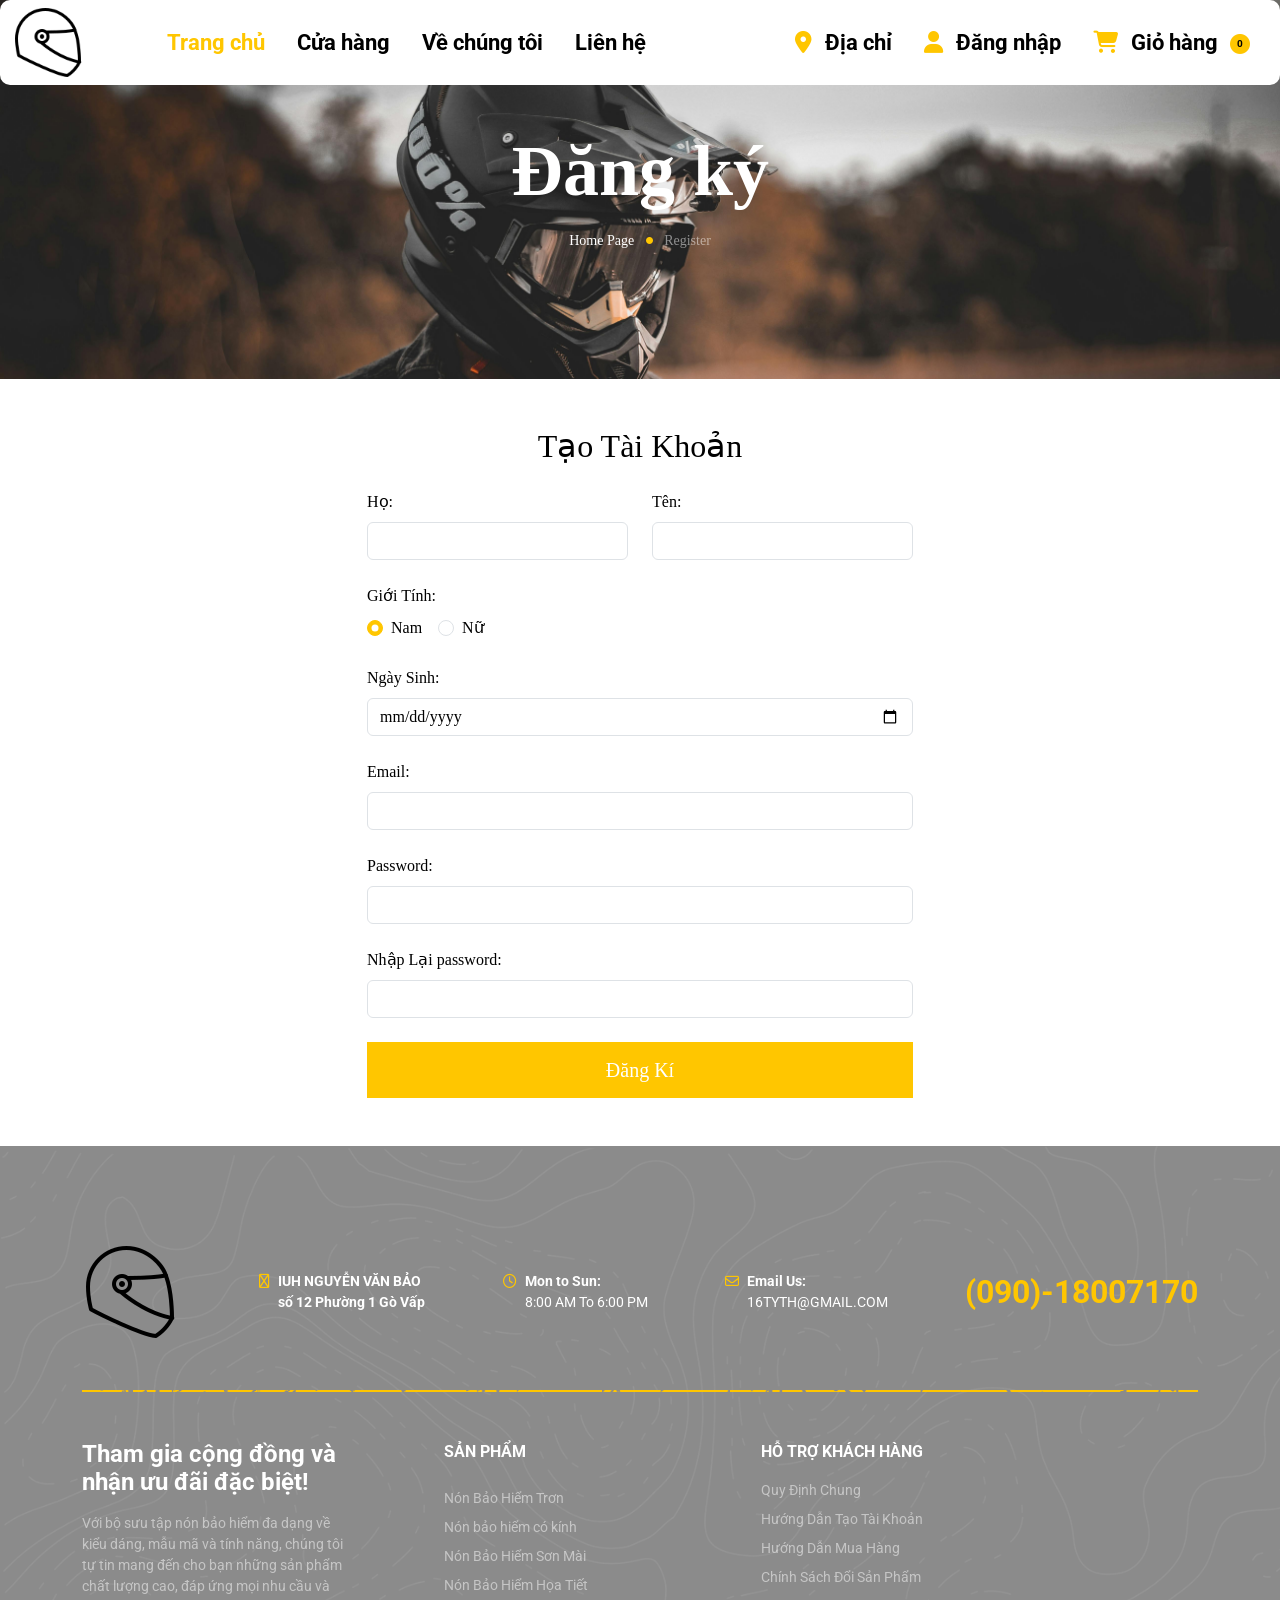
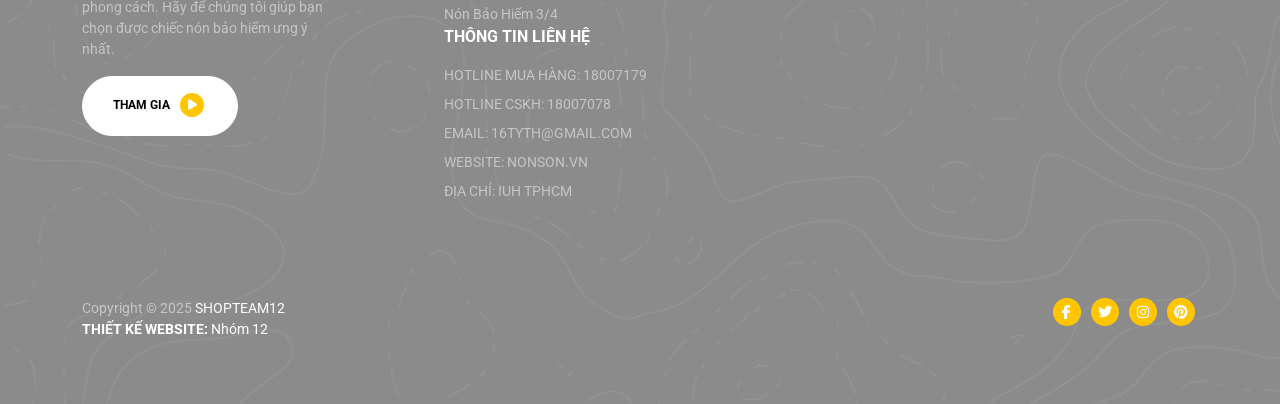
<file: register.html>
<!DOCTYPE html>
<html lang="en">
    <head>
        <meta charset="UTF-8" />
        <meta name="viewport" content="width=device-width, initial-scale=1.0" />
        <title>Helmet Store</title>
        <link rel="icon" type="image/png" href="images/iconhelmet.png" />
        <!-- Bootstrap -->
        <link rel="stylesheet" href="css/bootstrap.css" />
        <link rel="stylesheet" href="css/font.css" />

        <!-- Font Awesome -->
        <link rel="stylesheet" href="css/fontawesome.css" />

        <!-- Google Fonts -->
        <link rel="stylesheet" href="css/googlefont.css" />

        <!-- Custom Styles -->
        <link rel="stylesheet" href="css/styles.css" />

        <link
            rel="stylesheet"
            href="https://cdnjs.cloudflare.com/ajax/libs/font-awesome/6.7.2/css/all.min.css"
            integrity="sha512-Evv84Mr4kqVGRNSgIGL/F/aIDqQb7xQ2vcrdIwxfjThSH8CSR7PBEakCr51Ck+w+/U6swU2Im1vVX0SVk9ABhg=="
            crossorigin="anonymous"
            referrerpolicy="no-referrer"
        />
        <style>
            .breadcrumb-wrapper {
                background: url("images/img_thumb2.png"),
                    linear-gradient(rgba(0, 0, 0, 0.2), rgba(0, 0, 0, 0.2));
                background-size: cover;
            }
        </style>
    </head>

    <body>
        <nav
            class="navbar navbar-expand-lg navbar-dark position-absolute w-100"
            style="font-size: 14px"
        >
            <!-- test git hu -->
            <div class="container-fluid background-header">
                <!-- the hamburger -->
                <button
                    class="navbar-toggler"
                    type="button"
                    data-bs-toggle="offcanvas"
                    data-bs-target="#navbar-on-mobile"
                >
                    <span class="navbar-toggler-icon"></span>
                </button>

                <!-- the brand -->
                <a class="navbar-brand mx-auto" href="./index.html">
                    <img src="images/iconhelmet.png" style="width: 75px" />
                </a>

                <!-- the cart on small screen => mobile -->
                <li class="ms-auto d-inline-block d-lg-none cart-show">
                    <a
                        class="nav-link-mobile p-0"
                        data-bs-toggle="offcanvas"
                        data-bs-target="#shoppingCartOffcanvas"
                    >
                        <span
                            ><i
                                class="fa-solid fa-cart-shopping text-primary"
                            ></i
                        ></span>
                    </a>
                </li>

                <!-- the nav bar on large screen => desktop -->
                <div
                    class="collapse navbar-collapse font"
                    id="navbarSupportedContent"
                >
                    <ul class="navbar-nav navbar-nav-1 ms-lg-6 mb-lg-0 fw-bold">
                        <li class="nav-item">
                            <a
                                class="nav-link active nav-link-hover"
                                aria-current="page"
                                href="./index.html"
                            >
                                <span class="nav-link-hover">Trang chủ</span>
                            </a>
                        </li>
                        <li class="nav-item">
                            <a
                                class="nav-link nav-link-hover"
                                href="./shop.html"
                            >
                                <span class="nav-link-hover">Cửa hàng</span>
                            </a>
                        </li>
                        <li class="nav-item">
                            <a
                                class="nav-link nav-link-hover"
                                href="./about.html"
                            >
                                <span class="nav-link-hover">Về chúng tôi</span>
                            </a>
                        </li>
                        <li class="nav-item">
                            <a
                                class="nav-link nav-link-hover"
                                href="./contact.html"
                            >
                                <span class="nav-link-hover">Liên hệ</span>
                            </a>
                        </li>
                    </ul>
                    <ul
                        class="navbar-nav navbar-nav-2 ms-auto mb-2 mb-lg-0 fw-bold d-flex"
                    >
                        <li class="nav-item">
                            <a class="nav-link p-0" href="./store-locator.html">
                                <span class="me-2"
                                    ><i
                                        class="fa-solid fa-location-dot text-primary"
                                    ></i
                                ></span>
                                Địa chỉ
                            </a>
                        </li>
                        <li class="nav-item dropdown dropstart account">
                            <span class="me-2"
                                ><i
                                    class="fa-solid fa-location-dot text-primary"
                                ></i
                            ></span>
                            Đăng nhập
                        </li>
                        <li class="nav-item">
                            <a
                                class="nav-link p-0"
                                href="./cart.html"
                                data-bs-toggle="offcanvas"
                                data-bs-target="#shoppingCartOffcanvas"
                            >
                                <span class="me-2"
                                    ><i
                                        class="fa-solid fa-cart-shopping text-primary"
                                    ></i
                                ></span>
                                Giỏ hàng
                                <span
                                    class="fa-stack ms-1"
                                    style="font-size: 10px"
                                >
                                    <i
                                        class="fas fa-circle text-primary fa-stack-2x"
                                    ></i>
                                    <p
                                        class="fa-stack-1x text-black cart-count"
                                    >
                                        0
                                    </p>
                                </span>
                            </a>
                        </li>
                    </ul>
                </div>
            </div>
        </nav>

        <!-- the shopping cart offcanvas -->
        <div
            class="offcanvas offcanvas-end text-black"
            tabindex="-1"
            id="shoppingCartOffcanvas"
            aria-labelledby="offcanvasLabel"
        >
            <div class="offcanvas-header border-bottom py-4">
                <h5 class="offcanvas-title" id="offcanvasLabel">Giỏ Hàng</h5>
                <button
                    type="button"
                    class="btn-close"
                    data-bs-dismiss="offcanvas"
                    aria-label="Close"
                ></button>
            </div>
            <div class="offcanvas-body">
                <p class="text-black-50 text-center xxl-text cart-show-body">
                    Hiện chưa có sản phẩm nào trong giỏ hàng
                </p>
            </div>
        </div>

        <!-- the nav bar canvas on small screen => mobile  -->
        <div
            class="offcanvas offcanvas-start text-bg-light"
            tabindex="-1"
            id="navbar-on-mobile"
            style="z-index: 1055"
        >
            <div class="offcanvas-header px-4 pt-4">
                <h5 class="offcanvas-title fw-bold" id="offcanvasLabel">
                    main menu
                </h5>
                <button
                    type="button"
                    class="btn-close"
                    data-bs-dismiss="offcanvas"
                    aria-label="Close"
                ></button>
            </div>
            <div class="offcanvas-body">
                <ul
                    class="navbar-nav-mobile fw-bold list-group list-group-flush"
                >
                    <li
                        class="navbar-item-mobile list-group-item p-0 py-2 mx-3"
                    >
                        <a
                            class="navbar-link-mobile text-decoration-none active"
                            href="#"
                            >Trang Chủ</a
                        >
                    </li>
                    <li
                        class="navbar-item-mobile list-group-item p-0 py-2 mx-3"
                    >
                        <a
                            class="navbar-link-mobile text-decoration-none"
                            href="#"
                            >Cửa Hàng</a
                        >
                    </li>
                    <li
                        class="navbar-item-mobile list-group-item p-0 py-2 mx-3"
                    >
                        <a
                            class="navbar-link-mobile text-decoration-none"
                            href="#"
                            >Về Chúng Tôi</a
                        >
                    </li>
                    <li
                        class="navbar-item-mobile list-group-item p-0 py-2 mx-3"
                    >
                        <a
                            class="navbar-link-mobile text-decoration-none"
                            href="#"
                            >Liên Hệ</a
                        >
                    </li>
                    <li
                        class="navbar-item-mobile list-group-item p-0 py-2 mx-3"
                    >
                        <a
                            class="navbar-link-mobile text-decoration-none p-0"
                            href="#"
                        >
                            <span class="me-2"
                                ><i
                                    class="fa-solid fa-location-dot text-primary"
                                ></i
                            ></span>
                            Địa Chỉ
                        </a>
                    </li>
                    <li
                        class="navbar-item-mobile list-group-item p-0 py-2 mx-3 dropdown dropstart"
                    >
                        <a
                            class="navbar-link-mobile text-decoration-none p-0"
                            data-bs-toggle="modal"
                            data-bs-target="#signInModal"
                            href="#"
                        >
                            <span class="me-2"
                                ><i class="fa-solid fa-user text-primary"></i
                            ></span>
                            Đăng ký
                        </a>
                        <!-- Modal -->
                        <div
                            class="modal fade"
                            id="signInModal"
                            data-bs-backdrop="static"
                            data-bs-keyboard="false"
                            style="z-index: 1800"
                        >
                            <div class="modal-dialog modal-dialog-centered">
                                <div class="modal-content">
                                    <div class="modal-header border-bottom-0">
                                        <button
                                            type="button"
                                            class="btn-close"
                                            data-bs-dismiss="modal"
                                            aria-label="Close"
                                        ></button>
                                    </div>
                                    <div class="modal-body p-0">
                                        <div
                                            class="sign-in px-4 pt-3 pb-3 bg-light text-black w-100"
                                        >
                                            <div
                                                class="d-flex justify-content-between"
                                            >
                                                <h3>Đăng nhập</h3>
                                                <a href="#" class="text-primary"
                                                    >Tạo tài khoản</a
                                                >
                                            </div>
                                            <form class="mb-3">
                                                <div class="mb-3">
                                                    <label
                                                        for="username"
                                                        class="form-label"
                                                        >Tên tài khoản hoặc
                                                        email<span
                                                            class="text-danger"
                                                            >*</span
                                                        ></label
                                                    >
                                                    <input
                                                        class="form-control text-black"
                                                        type="text"
                                                        id="username"
                                                        placeholder="Username"
                                                    />
                                                </div>
                                                <div class="mb-3">
                                                    <label
                                                        for="password"
                                                        class="form-label"
                                                        >Mật khẩu
                                                        <span
                                                            class="text-danger"
                                                            >*</span
                                                        ></label
                                                    >
                                                    <input
                                                        class="form-control text-black"
                                                        type="text"
                                                        id="password"
                                                        placeholder="Password"
                                                    />
                                                </div>
                                                <div class="d-grid">
                                                    <button
                                                        class="btn btn-primary fw-bold text-uppercase"
                                                    >
                                                        Đăng nhập
                                                        <span
                                                            class="fa-stack sm-text ms-1"
                                                            style="
                                                                margin-bottom: 1px;
                                                            "
                                                        >
                                                            <i
                                                                class="fas fa-circle fa-stack-2x text-black"
                                                            ></i>
                                                            <i
                                                                class="fas fa-play fa-stack-1x text-primary"
                                                            ></i>
                                                        </span>
                                                    </button>
                                                </div>
                                            </form>
                                            <div class="text-end">
                                                <p class="text-primary">
                                                    Quên mật khẩu?
                                                </p>
                                            </div>
                                        </div>
                                    </div>
                                </div>
                            </div>
                        </div>
                    </li>
                </ul>
            </div>
        </div>

        <section class="breadcrumb-wrapper bg-black text-white pt-8 pb-8">
            <div class="container">
                <div class="row">
                    <div
                        class="d-flex flex-column justify-content-center align-items-center gap-2"
                    >
                        <!-- Change into the name of the page -->
                        <h2 class="fw-bold display-2">Đăng ký</h2>
                        <div class="d-flex gap-2 lg-text">
                            <a
                                href="home.html"
                                class="m-0 text-decoration-none link-light"
                                >Home Page</a
                            >
                            <span class="text-primary">
                                <i
                                    class="fas fa-circle"
                                    style="transform: scale(0.5)"
                                ></i>
                            </span>
                            <!-- Change into the name of the page -->
                            <p class="m-0 text-white-50">Register</p>
                        </div>
                    </div>
                </div>
            </div>
        </section>

        <section class="main py-5">
            <div class="container">
                <div class="row">
                    <div class="offset-md-3 col-md-6">
                        <h2 class="text-center mb-4">Tạo Tài Khoản</h2>
                        <form id="register-form" class="vstack gap-4">
                            <div class="row gy-4">
                                <div class="col-md-6">
                                    <label for="firstName" class="form-label"
                                        >Họ:</label
                                    >
                                    <input
                                        type="text"
                                        name="firstName"
                                        id="firstName"
                                        class="form-control"
                                    />
                                    <small class="error-message"></small>
                                </div>
                                <div class="col-md-6">
                                    <label for="lastName" class="form-label"
                                        >Tên:</label
                                    >
                                    <input
                                        type="text"
                                        name="lastName"
                                        id="lastName"
                                        class="form-control"
                                    />
                                    <small class="error-message"></small>
                                </div>
                            </div>
                            <div>
                                <label for="gender" class="form-label"
                                    >Giới Tính:</label
                                >
                                <div class="d-flex gap-3">
                                    <div class="form-check">
                                        <input
                                            type="radio"
                                            name="gender"
                                            id="male"
                                            class="form-check-input"
                                            value="male"
                                            checked
                                        />
                                        <label
                                            for="male"
                                            class="form-check-label"
                                            >Nam</label
                                        >
                                    </div>
                                    <div class="form-check">
                                        <input
                                            type="radio"
                                            name="gender"
                                            id="female"
                                            class="form-check-input"
                                            value="female"
                                        />
                                        <label
                                            for="female"
                                            class="form-check-label"
                                            >Nữ</label
                                        >
                                    </div>
                                </div>
                            </div>
                            <div>
                                <label for="dob" class="form-label"
                                    >Ngày Sinh:</label
                                >
                                <input
                                    type="date"
                                    name="dob"
                                    id="dob"
                                    class="form-control"
                                />
                                <small class="error-message"></small>
                            </div>
                            <div>
                                <label for="email" class="form-label"
                                    >Email:</label
                                >
                                <input
                                    type="email"
                                    name="email"
                                    id="email"
                                    class="form-control"
                                />
                                <small class="error-message"></small>
                            </div>
                            <div>
                                <label for="password" class="form-label"
                                    >Password:</label
                                >
                                <input
                                    type="password"
                                    name="password"
                                    id="password"
                                    class="form-control"
                                />
                                <small class="error-message"></small>
                            </div>
                            <div>
                                <label
                                    for="confirmedPassword"
                                    class="form-label"
                                    >Nhập Lại password:</label
                                >
                                <input
                                    type="password"
                                    name="confirmedPassword"
                                    id="confirmedPassword"
                                    class="form-control"
                                />
                                <small class="error-message"></small>
                            </div>

                            <button
                                class="btn btn-primary btn-lg text-white rounded-0"
                            >
                                Đăng Kí
                            </button>
                        </form>
                    </div>
                </div>
            </div>
        </section>

        <footer
            class="pb-6 text-center text-white footer pt-7 lg-text text-md-start font"
        >
            <div class="container">
                <div
                    class="flex-wrap gap-5 mb-5 d-flex flex-column flex-md-row gap-md-0 justify-content-between align-items-center"
                >
                    <img
                        src="./images/iconhelmet.png"
                        alt=""
                        style="width: 100px"
                    />
                    <div class="gap-2 location d-flex">
                        <span
                            ><i
                                class="fa-regular fa-location-dot text-primary"
                            ></i
                        ></span>
                        <p class="m-0 fw-bold">
                            IUH NGUYỄN VĂN BẢO<br />
                            số 12 Phường 1 Gò Vấp
                        </p>
                    </div>
                    <div class="gap-2 open-time d-flex">
                        <span
                            ><i class="fa-regular fa-clock text-primary"></i
                        ></span>
                        <div>
                            <p class="m-0 fw-bold">Mon to Sun:</p>
                            <p class="m-0">8:00 AM To 6:00 PM</p>
                        </div>
                    </div>
                    <div class="gap-2 location d-flex">
                        <span
                            ><i class="fa-regular fa-envelope text-primary"></i
                        ></span>
                        <div>
                            <p class="m-0 fw-bold">Email Us:</p>
                            <p class="m-0">16TYTH@GMAIL.COM</p>
                        </div>
                    </div>
                    <p class="m-0 phone-number fw-bold text-primary fs-2">
                        (090)-18007170
                    </p>
                </div>
                <img
                    class="mb-5"
                    src="images/footer_divide.png"
                    alt=""
                    style="max-width: 100%"
                />
                <div class="row mb-7">
                    <div class="col-md-3">
                        <div class="mb-3">
                            <h4 class="fw-bold">
                                Tham gia cộng đồng và nhận ưu đãi đặc biệt!
                            </h4>
                        </div>
                        <div class="mb-3">
                            <p class="text-white-50">
                                Với bộ sưu tập nón bảo hiểm đa dạng về kiểu
                                dáng, mẫu mã và tính năng, chúng tôi tự tin mang
                                đến cho bạn những sản phẩm chất lượng cao, đáp
                                ứng mọi nhu cầu và phong cách. Hãy để chúng tôi
                                giúp bạn chọn được chiếc nón bảo hiểm ưng ý
                                nhất.
                            </p>
                        </div>
                        <div>
                            <a
                                href="register.html"
                                class="py-3 btn btn-light fw-bold text-uppercase"
                            >
                                THAM GIA
                                <span
                                    class="fa-stack super-sm-text ms-1"
                                    style="margin-bottom: 2px"
                                >
                                    <i
                                        class="fas fa-circle fa-stack-2x text-primary"
                                    ></i>
                                    <i
                                        class="text-white fas fa-play fa-stack-1x"
                                    ></i>
                                </span>
                            </a>
                        </div>
                    </div>
                    <div class="mt-5 col-md-9 mt-md-0">
                        <div class="gap-5 row gap-md-0">
                            <div class="offset-md-2 col-md-2">
                                <div class="mb-4">
                                    <p class="fw-bold text-uppercase xl-text">
                                        SẢN PHẨM
                                    </p>
                                </div>
                                <ul class="gap-2 list-unstyled vstack">
                                    <li>
                                        <a
                                            href="#"
                                            class="text-white-50 text-decoration-none"
                                            >Nón Bảo Hiểm Trơn</a
                                        >
                                    </li>
                                    <li>
                                        <a
                                            href="#"
                                            class="text-white-50 text-decoration-none"
                                            >Nón bảo hiểm có kính</a
                                        >
                                    </li>
                                    <li>
                                        <a
                                            href="#"
                                            class="text-white-50 text-decoration-none"
                                            >Nón Bảo Hiểm Sơn Mài</a
                                        >
                                    </li>
                                    <li>
                                        <a
                                            href="#"
                                            class="text-white-50 text-decoration-none"
                                            >Nón Bảo Hiểm Họa Tiết</a
                                        >
                                    </li>
                                    <li>
                                        <a
                                            href="#"
                                            class="text-white-50 text-decoration-none"
                                            >Nón Bảo Hiểm 3/4</a
                                        >
                                    </li>
                                </ul>
                            </div>
                            <div class="offset-md-2 col-md-2">
                                <div class="mb-3">
                                    <p class="fw-bold text-uppercase xl-text">
                                        HỖ TRỢ KHÁCH HÀNG
                                    </p>
                                </div>
                                <ul class="gap-2 list-unstyled vstack">
                                    <li>
                                        <a
                                            href="#"
                                            class="text-white-50 text-decoration-none"
                                            >Quy Định Chung</a
                                        >
                                    </li>
                                    <li>
                                        <a
                                            href="#"
                                            class="text-white-50 text-decoration-none"
                                            >Hướng Dẫn Tạo Tài Khoản</a
                                        >
                                    </li>
                                    <li>
                                        <a
                                            href="#"
                                            class="text-white-50 text-decoration-none"
                                            >Hướng Dẫn Mua Hàng</a
                                        >
                                    </li>
                                    <li>
                                        <a
                                            href="#"
                                            class="text-white-50 text-decoration-none"
                                            >Chính Sách Đổi Sản Phẩm</a
                                        >
                                    </li>
                                </ul>
                            </div>
                            <div class="offset-md-2 col-md-2">
                                <div class="mb-3">
                                    <p class="fw-bold text-uppercase xl-text">
                                        THÔNG TIN LIÊN HỆ
                                    </p>
                                </div>
                                <ul class="gap-2 list-unstyled vstack">
                                    <li>
                                        <a
                                            href="#"
                                            class="text-white-50 text-decoration-none"
                                            >HOTLINE MUA HÀNG: 18007179</a
                                        >
                                    </li>
                                    <li>
                                        <a
                                            href="#"
                                            class="text-white-50 text-decoration-none"
                                            >HOTLINE CSKH: 18007078</a
                                        >
                                    </li>
                                    <li>
                                        <a
                                            href="#"
                                            class="text-white-50 text-decoration-none"
                                            >EMAIL: 16TYTH@GMAIL.COM</a
                                        >
                                    </li>
                                    <li>
                                        <a
                                            href="#"
                                            class="text-white-50 text-decoration-none"
                                            >WEBSITE: NONSON.VN</a
                                        >
                                    </li>
                                    <li>
                                        <a
                                            href="#"
                                            class="text-white-50 text-decoration-none"
                                            >ĐỊA CHỈ: IUH TPHCM</a
                                        >
                                    </li>
                                </ul>
                            </div>
                        </div>
                    </div>
                </div>
                <div class="row">
                    <div class="col-12 d-flex flex-column flex-md-row">
                        <div class="wrap_content_footer">
                            <p class="text-white-50">
                                Copyright &copy; 2025
                                <span class="text-white">SHOPTEAM12</span>
                            </p>

                            <p><b>THIẾT KẾ WEBSITE: </b>Nhóm 12</p>
                        </div>
                        <div class="ms-md-auto">
                            <a href="#" class="text-decoration-none">
                                <span class="fa-stack">
                                    <i
                                        class="fas fa-circle fa-stack-2x text-primary"
                                    ></i>
                                    <i
                                        class="text-white fab fa-facebook-f fa-stack-1x"
                                    ></i>
                                </span>
                            </a>
                            <a href="#" class="text-decoration-none">
                                <span class="fa-stack">
                                    <i
                                        class="fas fa-circle fa-stack-2x text-primary"
                                    ></i>
                                    <i
                                        class="text-white fab fa-twitter fa-stack-1x"
                                    ></i>
                                </span>
                            </a>
                            <a href="#" class="text-decoration-none">
                                <span class="fa-stack">
                                    <i
                                        class="fas fa-circle fa-stack-2x text-primary"
                                    ></i>
                                    <i
                                        class="text-white fab fa-instagram fa-stack-1x"
                                    ></i>
                                </span>
                            </a>
                            <a href="#" class="text-decoration-none">
                                <span class="fa-stack">
                                    <i
                                        class="fas fa-circle fa-stack-2x text-primary"
                                    ></i>
                                    <i
                                        class="text-white fab fa-pinterest fa-stack-1x"
                                    ></i>
                                </span>
                            </a>
                        </div>
                    </div>
                </div>
            </div>
        </footer>
        <script src="js/jquery.js"></script>
        <script src="js/bootstrap.bundle.min.js"></script>
        <script src="js/flash-message.js"></script>
        <script src="js/data-products.js"></script>
        <script src="js/shopping-cart.js"></script>
        <script src="js/show-acccount.js"></script>
        <script src="js/register.js"></script>
    </body>
</html>
</file>
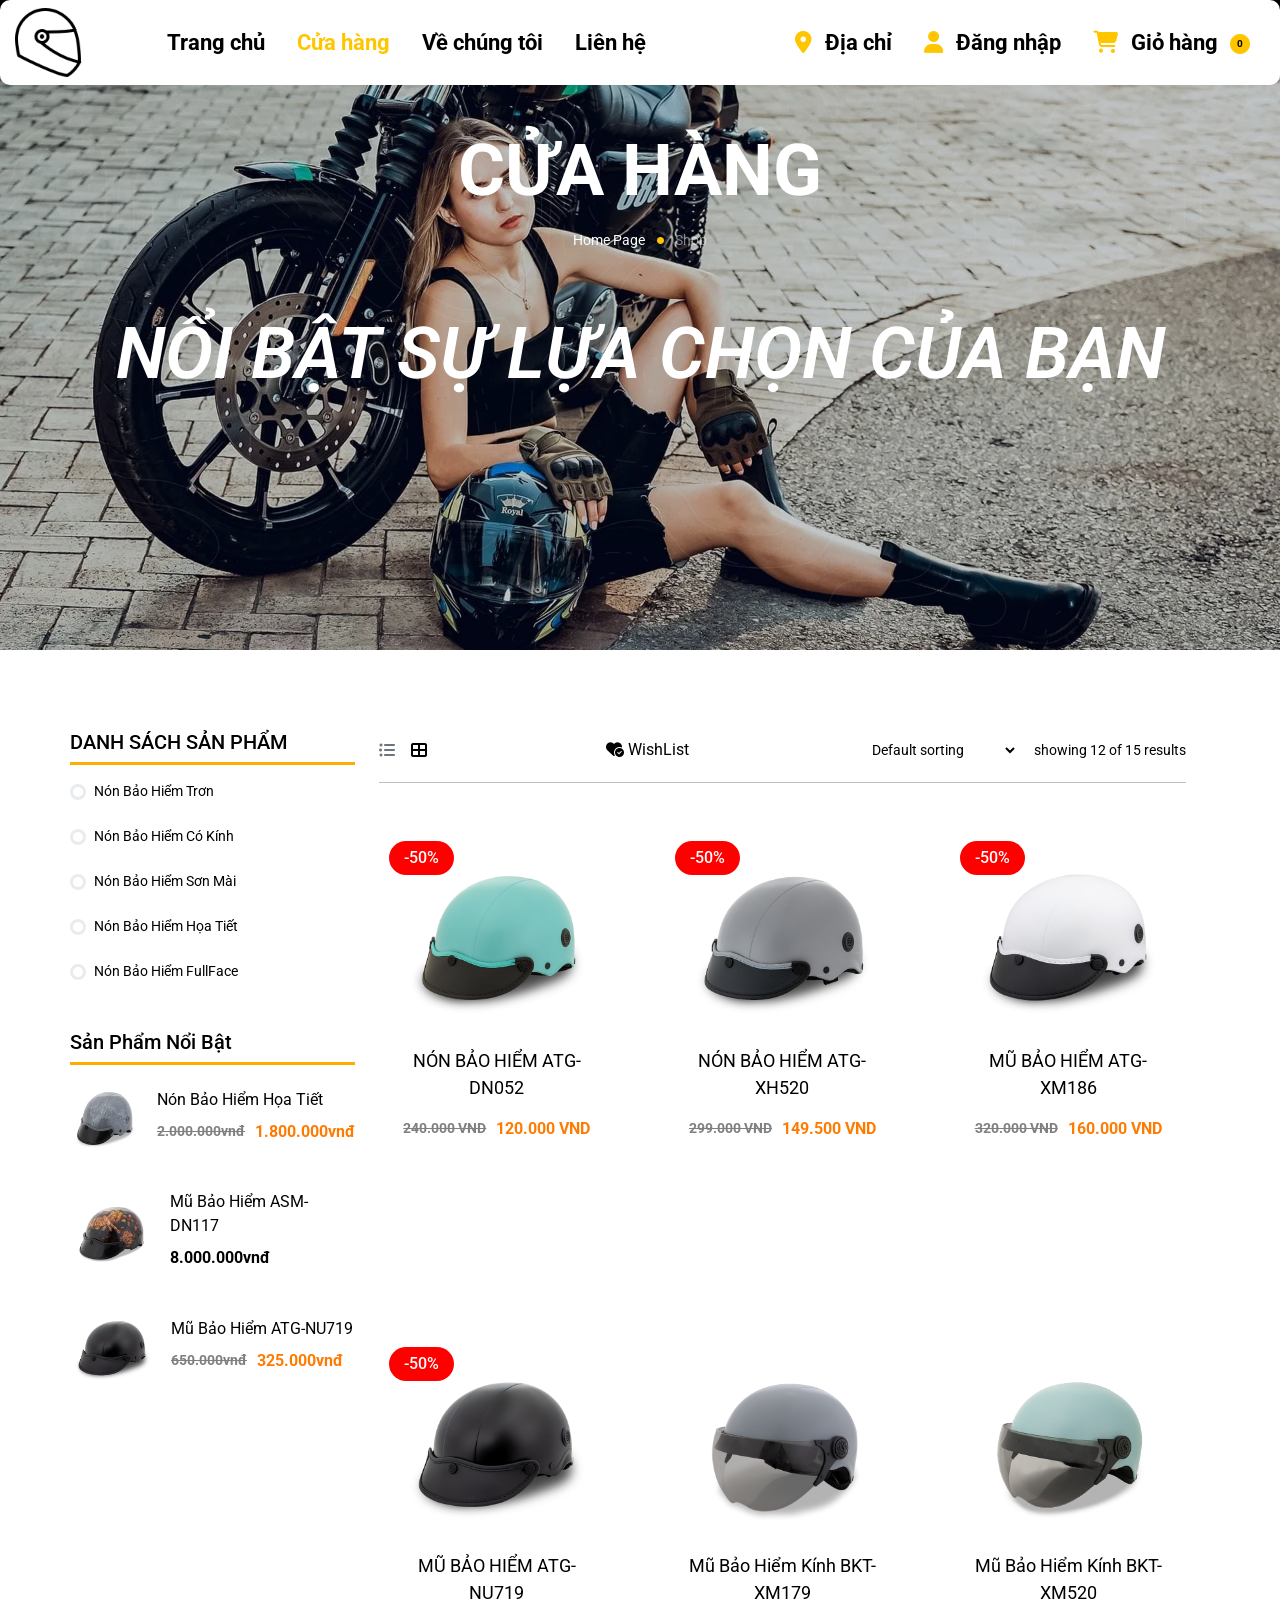
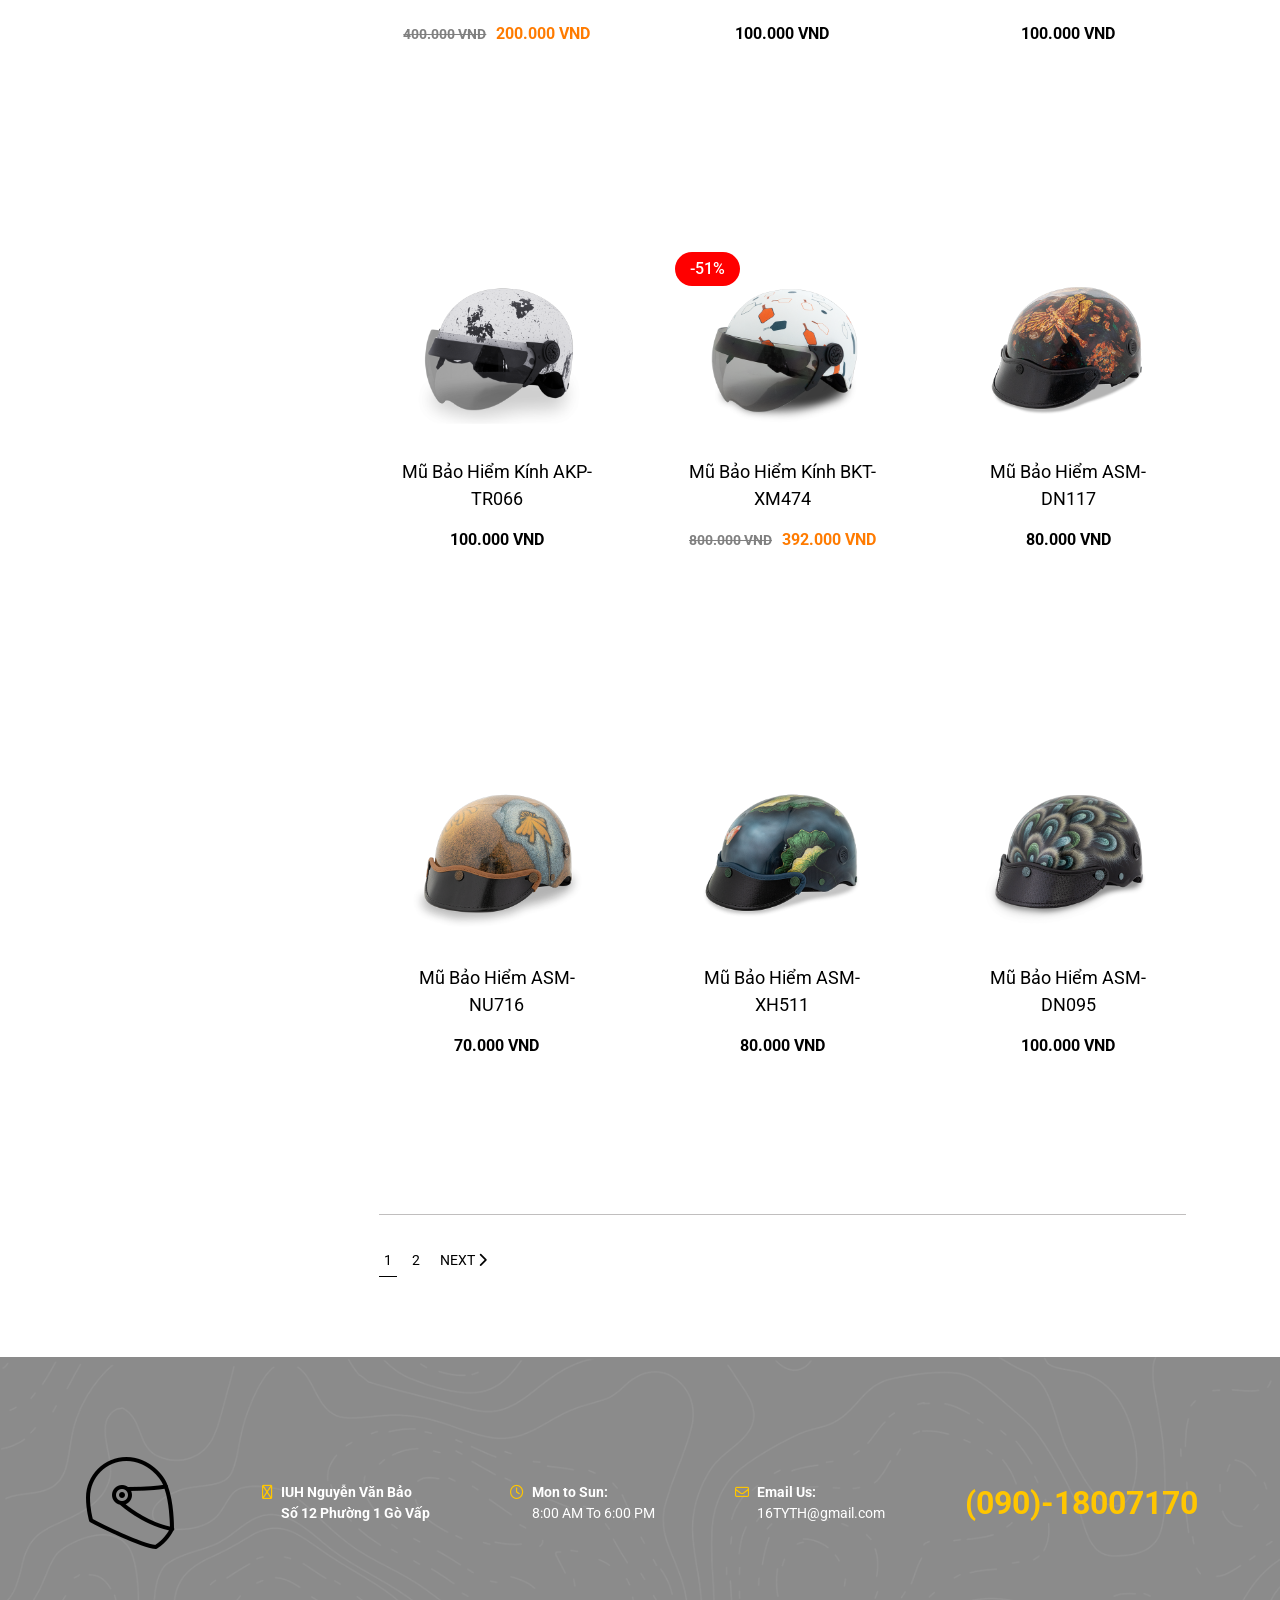
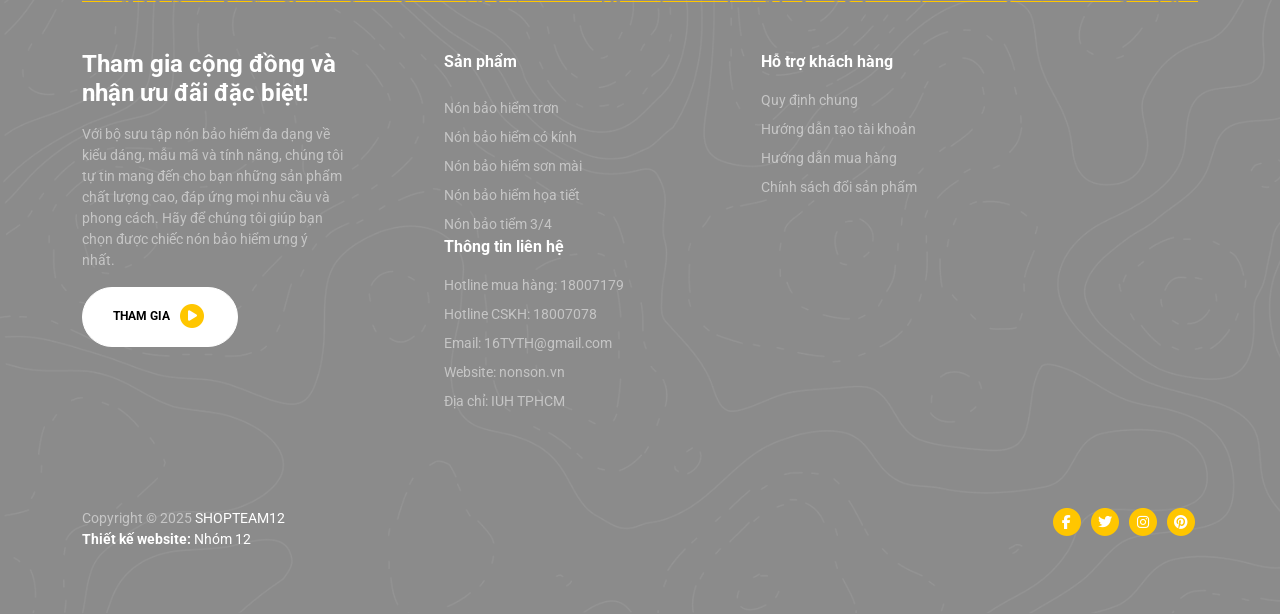
<file: shop.html>
<!DOCTYPE html>
<html lang="en">
    <head>
        <meta charset="UTF-8" />
        <meta name="viewport" content="width=device-width, initial-scale=1.0" />
        <title>Helmet Store</title>
        <link rel="icon" type="image/png" href="images/iconhelmet.png" />
        <!-- Bootstrap -->
        <link rel="stylesheet" href="./css/bootstrap.css" />

        <!-- Font Awesome -->
        <link rel="stylesheet" href="./css/fontawesome.css" />

        <!-- Google Fonts -->
        <link rel="stylesheet" href="css/googlefont.css" />

        <!-- Custom Styles -->
        <link rel="stylesheet" href="./css/styles.css" />

        <link rel="stylesheet" href="./css/font.css" />
        <link
            rel="stylesheet"
            href="https://cdnjs.cloudflare.com/ajax/libs/font-awesome/6.7.2/css/all.min.css"
            integrity="sha512-Evv84Mr4kqVGRNSgIGL/F/aIDqQb7xQ2vcrdIwxfjThSH8CSR7PBEakCr51Ck+w+/U6swU2Im1vVX0SVk9ABhg=="
            crossorigin="anonymous"
            referrerpolicy="no-referrer"
        />
        <style>
            .breadcrumb-wrapper {
                background: url("images/bg-curly-dark.png"),
                    linear-gradient(rgba(0, 0, 0, 0.2), rgba(0, 0, 0, 0.2)),
                    url("./images/bgc_shop.webp") center center no-repeat;
                background-size: cover;
            }
        </style>
    </head>

    <body>
        <nav
            class="navbar navbar-expand-lg navbar-dark position-absolute w-100"
            style="font-size: 14px"
        >
            <!-- test git hu -->
            <div class="container-fluid background-header">
                <!-- the hamburger -->
                <button
                    class="navbar-toggler"
                    type="button"
                    data-bs-toggle="offcanvas"
                    data-bs-target="#navbar-on-mobile"
                    style="background-color: #000"
                >
                    <span class="navbar-toggler-icon"></span>
                </button>

                <!-- the brand -->
                <a class="navbar-brand mx-auto" href="./index.html">
                    <img src="images/iconhelmet.png" style="width: 75px" />
                </a>

                <!-- the cart on small screen => mobile -->
                <li class="ms-auto d-inline-block d-lg-none cart-show">
                    <a
                        class="nav-link-mobile p-0"
                        data-bs-toggle="offcanvas"
                        data-bs-target="#shoppingCartOffcanvas"
                    >
                        <span
                            ><i
                                class="fa-solid fa-cart-shopping text-primary"
                            ></i
                        ></span>
                    </a>
                </li>

                <!-- the nav bar on large screen => desktop -->
                <div
                    class="collapse navbar-collapse font"
                    id="navbarSupportedContent"
                >
                    <ul class="navbar-nav navbar-nav-1 ms-lg-6 mb-lg-0 fw-bold">
                        <li class="nav-item">
                            <a
                                class="nav-link nav-link-hover"
                                aria-current="page"
                                href="./index.html"
                            >
                                <span class="nav-link-hover">Trang chủ</span>
                            </a>
                        </li>
                        <li class="nav-item">
                            <a
                                class="nav-link active nav-link-hover"
                                href="./shop.html"
                            >
                                <span class="nav-link-hover">Cửa hàng</span>
                            </a>
                        </li>
                        <li class="nav-item">
                            <a
                                class="nav-link nav-link-hover"
                                href="./about.html"
                            >
                                <span class="nav-link-hover">Về chúng tôi</span>
                            </a>
                        </li>
                        <li class="nav-item">
                            <a
                                class="nav-link nav-link-hover"
                                href="./contact.html"
                            >
                                <span class="nav-link-hover">Liên hệ</span>
                            </a>
                        </li>
                    </ul>
                    <ul
                        class="navbar-nav navbar-nav-2 ms-auto mb-2 mb-lg-0 fw-bold d-flex"
                    >
                        <li class="nav-item">
                            <a class="nav-link p-0" href="./store-locator.html">
                                <span class="me-2"
                                    ><i
                                        class="fa-solid fa-location-dot text-primary"
                                    ></i
                                ></span>
                                Địa chỉ
                            </a>
                        </li>
                        <li class="nav-item dropdown dropstart account">
                            <span class="me-2"
                                ><i
                                    class="fa-solid fa-location-dot text-primary"
                                ></i
                            ></span>
                            Đăng nhập
                        </li>
                        <li class="nav-item">
                            <a
                                class="nav-link p-0"
                                href="./cart.html"
                                data-bs-toggle="offcanvas"
                                data-bs-target="#shoppingCartOffcanvas"
                            >
                                <span class="me-2"
                                    ><i
                                        class="fa-solid fa-cart-shopping text-primary"
                                    ></i
                                ></span>
                                Giỏ hàng
                                <span
                                    class="fa-stack ms-1"
                                    style="font-size: 10px"
                                >
                                    <i
                                        class="fas fa-circle text-primary fa-stack-2x"
                                    ></i>
                                    <p
                                        class="fa-stack-1x text-black cart-count"
                                    >
                                        0
                                    </p>
                                </span>
                            </a>
                        </li>
                    </ul>
                </div>
            </div>
        </nav>

        <!-- the shopping cart offcanvas -->
        <div
            class="text-black offcanvas offcanvas-end"
            tabindex="-1"
            id="shoppingCartOffcanvas"
            aria-labelledby="offcanvasLabel"
        >
            <div class="py-4 offcanvas-header border-bottom">
                <h5 class="offcanvas-title" id="offcanvasLabel">Giỏ Hàng</h5>
                <button
                    type="button"
                    class="btn-close"
                    data-bs-dismiss="offcanvas"
                    aria-label="Close"
                ></button>
            </div>
            <div class="offcanvas-body">
                <p class="text-black-50 text-center xxl-text cart-show-body">
                    Hiện chưa có sản phẩm nào trong giỏ hàng
                </p>
            </div>
        </div>

        <!-- the nav bar canvas on small screen => mobile  -->
        <div
            class="offcanvas offcanvas-start text-bg-light"
            tabindex="-1"
            id="navbar-on-mobile"
            style="z-index: 1055"
        >
            <div class="px-4 pt-4 offcanvas-header">
                <h5 class="offcanvas-title fw-bold" id="offcanvasLabel">
                    main menu
                </h5>
                <button
                    type="button"
                    class="btn-close"
                    data-bs-dismiss="offcanvas"
                    aria-label="Close"
                ></button>
            </div>
            <img
                class="mx-4"
                src="./images/line-break.png"
                alt=""
                style="width: 60px"
            />
            <div class="offcanvas-body">
                <ul
                    class="navbar-nav-mobile fw-bold list-group list-group-flush"
                >
                    <li
                        class="p-0 py-2 mx-3 navbar-item-mobile list-group-item"
                    >
                        <a
                            class="navbar-link-mobile text-decoration-none"
                            href="#"
                            >HOME</a
                        >
                    </li>
                    <li
                        class="p-0 py-2 mx-3 navbar-item-mobile list-group-item"
                    >
                        <a
                            class="navbar-link-mobile text-decoration-none active"
                            href="#"
                            >SHOP</a
                        >
                    </li>
                    <li
                        class="p-0 py-2 mx-3 navbar-item-mobile list-group-item"
                    >
                        <a
                            class="navbar-link-mobile text-decoration-none"
                            href="#"
                            >ABOUT</a
                        >
                    </li>
                    <li
                        class="p-0 py-2 mx-3 navbar-item-mobile list-group-item"
                    >
                        <a
                            class="navbar-link-mobile text-decoration-none"
                            href="#"
                            >BLOG</a
                        >
                    </li>
                    <li
                        class="p-0 py-2 mx-3 navbar-item-mobile list-group-item"
                    >
                        <a
                            class="navbar-link-mobile text-decoration-none"
                            href="#"
                            >PAGES</a
                        >
                    </li>
                    <li
                        class="p-0 py-2 mx-3 navbar-item-mobile list-group-item"
                    >
                        <a
                            class="navbar-link-mobile text-decoration-none"
                            href="#"
                            >CONTACT</a
                        >
                    </li>
                    <li
                        class="p-0 py-2 mx-3 navbar-item-mobile list-group-item"
                    >
                        <a
                            class="p-0 navbar-link-mobile text-decoration-none"
                            href="#"
                        >
                            <span class="me-2"
                                ><i
                                    class="fa-solid fa-location-dot text-primary"
                                ></i
                            ></span>
                            Store Locator
                        </a>
                    </li>
                    <li
                        class="p-0 py-2 mx-3 navbar-item-mobile list-group-item dropdown dropstart"
                    >
                        <a
                            class="p-0 navbar-link-mobile text-decoration-none"
                            data-bs-toggle="modal"
                            data-bs-target="#signInModal"
                            href="#"
                        >
                            <span class="me-2"
                                ><i class="fa-solid fa-user text-primary"></i
                            ></span>
                            Sign In
                        </a>
                        <!-- Modal -->
                        <div
                            class="modal fade"
                            id="signInModal"
                            data-bs-backdrop="static"
                            data-bs-keyboard="false"
                            style="z-index: 1800"
                        >
                            <div class="modal-dialog modal-dialog-centered">
                                <div class="modal-content">
                                    <div class="modal-header border-bottom-0">
                                        <button
                                            type="button"
                                            class="btn-close"
                                            data-bs-dismiss="modal"
                                            aria-label="Close"
                                        ></button>
                                    </div>
                                    <div class="p-0 modal-body">
                                        <div
                                            class="px-4 pt-3 pb-3 text-black sign-in bg-light w-100"
                                        >
                                            <div
                                                class="d-flex justify-content-between"
                                            >
                                                <h3>Sign in</h3>
                                                <a href="#" class="text-primary"
                                                    >Create an Account</a
                                                >
                                            </div>
                                            <form class="mb-3">
                                                <div class="mb-3">
                                                    <label
                                                        for="username"
                                                        class="form-label"
                                                        >Username or email
                                                        <span
                                                            class="text-danger"
                                                            >*</span
                                                        ></label
                                                    >
                                                    <input
                                                        class="text-black form-control"
                                                        type="text"
                                                        id="username"
                                                        placeholder="Username"
                                                    />
                                                </div>
                                                <div class="mb-3">
                                                    <label
                                                        for="password"
                                                        class="form-label"
                                                        >Password
                                                        <span
                                                            class="text-danger"
                                                            >*</span
                                                        ></label
                                                    >
                                                    <input
                                                        class="text-black form-control"
                                                        type="text"
                                                        id="password"
                                                        placeholder="Password"
                                                    />
                                                </div>
                                                <div class="d-grid">
                                                    <button
                                                        class="btn btn-primary fw-bold text-uppercase"
                                                    >
                                                        Login
                                                        <span
                                                            class="fa-stack super-sm-text ms-1"
                                                            style="
                                                                margin-bottom: 1px;
                                                            "
                                                        >
                                                            <i
                                                                class="text-black fas fa-circle fa-stack-2x"
                                                            ></i>
                                                            <i
                                                                class="fas fa-play fa-stack-1x text-primary"
                                                            ></i>
                                                        </span>
                                                    </button>
                                                </div>
                                            </form>
                                            <div class="text-end">
                                                <p class="text-primary">
                                                    Lost your password?
                                                </p>
                                            </div>
                                        </div>
                                    </div>
                                </div>
                            </div>
                        </div>
                    </li>
                </ul>
            </div>
        </div>

        <section
            class="pt-8 pb-8 text-white bg-black breadcrumb-wrapper bgAbout font"
        >
            <div class="container">
                <div class="row">
                    <div
                        class="gap-2 d-flex flex-column justify-content-center align-items-center"
                    >
                        <!-- Change into the name of the page -->
                        <h2 class="fw-bold display-2">CỬA HÀNG</h2>
                        <div class="gap-2 d-flex lg-text">
                            <a
                                href="home.html"
                                class="m-0 text-decoration-none link-light"
                                >Home Page</a
                            >
                            <span class="text-primary">
                                <i
                                    class="fas fa-circle"
                                    style="transform: scale(0.5)"
                                ></i>
                            </span>
                            <!-- Change into the name of the page -->
                            <p class="m-0 text-white-50">Shop</p>
                        </div>
                        <h3 class="soganAbout">NỔI BẬT SỰ LỰA CHỌN CỦA BẠN</h3>
                    </div>
                </div>
            </div>
        </section>

        <main class="container main__shop d-flex c font">
            <div class="shop__sidebar col-3">
                <div class="shop__sidebar__categories">
                    <h4 class="pb-2 categories__header shop__sidebar__title">
                        DANH SÁCH SẢN PHẨM
                    </h4>
                    <div
                        class="gap-4 mt-3 categories__inner d-flex flex-column"
                    >
                        <div
                            class="gap-2 category__group d-flex align-items-center"
                        >
                            <div
                                class="border category__icon-select shop__sidebar__icon-select rounded-circle border-light-subtle border-3"
                            ></div>
                            <p class="category__text shop__sidebar__text">
                                Nón Bảo Hiểm Trơn
                            </p>
                        </div>
                        <div
                            class="gap-2 category__group d-flex align-items-center"
                        >
                            <div
                                class="border category__icon-select shop__sidebar__icon-select rounded-circle border-light-subtle border-3"
                            ></div>
                            <p class="category__text shop__sidebar__text">
                                Nón Bảo Hiểm Có Kính
                            </p>
                        </div>
                        <div
                            class="gap-2 category__group d-flex align-items-center"
                        >
                            <div
                                class="border category__icon-select shop__sidebar__icon-select rounded-circle border-light-subtle border-3"
                            ></div>
                            <p class="category__text shop__sidebar__text">
                                Nón Bảo Hiểm Sơn Mài
                            </p>
                        </div>
                        <div
                            class="gap-2 category__group d-flex align-items-center"
                        >
                            <div
                                class="border category__icon-select shop__sidebar__icon-select rounded-circle border-light-subtle border-3"
                            ></div>
                            <p class="category__text shop__sidebar__text">
                                Nón Bảo Hiểm Họa Tiết
                            </p>
                        </div>
                        <div
                            class="gap-2 category__group d-flex align-items-center"
                        >
                            <div
                                class="border category__icon-select shop__sidebar__icon-select rounded-circle border-light-subtle border-3"
                            ></div>
                            <p class="category__text shop__sidebar__text">
                                Nón Bảo Hiểm FullFace
                            </p>
                        </div>

                        <div
                            class="gap-2 category__group d-flex align-items-center category__dropdown filler_shop"
                            id="category__dropdown"
                        >
                            <div
                                class="border category__icon-select shop__sidebar__icon-select rounded-circle border-light-subtle border-3"
                            ></div>
                            <p class="category__text shop__sidebar__text">
                                Wet Food
                            </p>
                            <i
                                class="fa-solid fa-plus ms-auto category__dropdown-icon"
                            ></i>
                        </div>
                        <div
                            class="category__dropdown__panel"
                            id="category__dropdown__panel"
                            style="display: none"
                        >
                            <div
                                class="gap-2 mt-2 category__group d-flex align-items-center ps-3"
                            >
                                <div
                                    class="border category__icon-select shop__sidebar__icon-select rounded-circle border-light-subtle border-3"
                                ></div>
                                <p class="category__text shop__sidebar__text">
                                    Chicken Free
                                </p>
                            </div>
                            <div
                                class="gap-2 mt-2 category__group d-flex align-items-center ps-3"
                            >
                                <div
                                    class="border category__icon-select shop__sidebar__icon-select rounded-circle border-light-subtle border-3"
                                ></div>
                                <p class="category__text shop__sidebar__text">
                                    Puppy
                                </p>
                            </div>
                            <div
                                class="gap-2 mt-2 category__group d-flex align-items-center ps-3"
                            >
                                <div
                                    class="border category__icon-select shop__sidebar__icon-select rounded-circle border-light-subtle border-3"
                                ></div>
                                <p class="category__text shop__sidebar__text">
                                    Senior
                                </p>
                            </div>
                            <div
                                class="gap-2 mt-2 category__group d-flex align-items-center ps-3"
                            >
                                <div
                                    class="border category__icon-select shop__sidebar__icon-select rounded-circle border-light-subtle border-3"
                                ></div>
                                <p class="category__text shop__sidebar__text">
                                    Weight Control
                                </p>
                            </div>
                        </div>
                    </div>
                </div>
                <div class="mt-5 shop__sidebar__filter fille filler_shop">
                    <h4 class="pb-2 shop__sidebar__title filter__header">
                        Filter
                    </h4>
                    <div class="filter__inner">
                        <div class="filter-range">
                            <div class="mt-5 range-main">
                                <div
                                    class="range__value-start range__value"
                                ></div>
                                <div class="range__black"></div>
                                <div
                                    class="range__value-end range__value"
                                ></div>
                            </div>
                            <div
                                class="mt-2 range-footer d-flex align-items-center justify-content-between"
                            >
                                <div
                                    class="range__price"
                                    style="user-select: none"
                                >
                                    <span
                                        >Price:$<span class="price-start"
                                            >0</span
                                        >
                                        - $<span class="price-end"
                                            >2000</span
                                        ></span
                                    >
                                </div>
                                <button class="filter__btn">FILTER</button>
                            </div>
                        </div>
                    </div>
                </div>
                <!-- <div class="mt-5 shop__sidebar__product__brands">
                        <h4
                            class="pb-2 product__brands__header shop__sidebar__title"
                        >
                            Product Brands
                        </h4>
                        <div
                            class="gap-4 mt-3 product__brands__inner d-flex flex-column"
                        >
                            <div
                                class="gap-2 product__brand__group d-flex align-items-center"
                            >
                                <div
                                    class="border product__brand__icon-select shop__sidebar__icon-select rounded-circle border-light-subtle border-3"
                                ></div>
                                <p class="product__brand__text shop__sidebar__text">
                                    Ainsworth
                                </p>
                            </div>
                            <div
                                class="gap-2 product__brand__group d-flex align-items-center"
                            >
                                <div
                                    class="border product__brand__icon-select shop__sidebar__icon-select rounded-circle border-light-subtle border-3"
                                ></div>
                                <p class="product__brand__text shop__sidebar__text">
                                    Blue Buffalo
                                </p>
                            </div>
                            <div
                                class="gap-2 product__brand__group d-flex align-items-center"
                            >
                                <div
                                    class="border product__brand__icon-select shop__sidebar__icon-select rounded-circle border-light-subtle border-3"
                                ></div>
                                <p class="product__brand__text shop__sidebar__text">
                                    Freshpet
                                </p>
                            </div>
                            <div
                                class="gap-2 product__brand__group d-flex align-items-center"
                            >
                                <div
                                    class="border product__brand__icon-select shop__sidebar__icon-select rounded-circle border-light-subtle border-3"
                                ></div>
                                <p class="product__brand__text shop__sidebar__text">
                                    Hill's Pet Nutrition
                                </p>
                            </div>
                            <div
                                class="gap-2 product__brand__group d-flex align-items-center"
                            >
                                <div
                                    class="border product__brand__icon-select shop__sidebar__icon-select rounded-circle border-light-subtle border-3"
                                ></div>
                                <p class="product__brand__text shop__sidebar__text">
                                    Mars Petcare / Royal Canin
                                </p>
                            </div>
                            <div
                                class="gap-2 product__brand__group d-flex align-items-center"
                            >
                                <div
                                    class="border product__brand__icon-select shop__sidebar__icon-select rounded-circle border-light-subtle border-3"
                                ></div>
                                <p class="product__brand__text shop__sidebar__text">
                                    Nestlé Purina PetCare
                                </p>
                            </div>
                            <div
                                class="gap-2 product__brand__group d-flex align-items-center"
                            >
                                <div
                                    class="border product__brand__icon-select shop__sidebar__icon-select rounded-circle border-light-subtle border-3"
                                ></div>
                                <p class="product__brand__text shop__sidebar__text">
                                    WellPet
                                </p>
                            </div>
                        </div>
                    </div> -->
                <div class="mt-5 shop__sidebar__products">
                    <h4 class="pb-2 products__header shop__sidebar__title">
                        Sản Phẩm Nổi Bật
                    </h4>
                    <div class="gap-4 mt-3 products__inner d-flex flex-column">
                        <div
                            class="gap-3 product__group d-flex align-items-center"
                        >
                            <div class="product__img-wrapper">
                                <img
                                    src="./images/tiet-1.png"
                                    alt="product"
                                    class="product__img w-100 h-100 object-fix-cover"
                                />
                            </div>
                            <div
                                class="gap-2 product__img-info d-flex flex-column"
                            >
                                <a href="#!" class="product__name">
                                    Nón Bảo Hiểm Họa Tiết
                                </a>
                                <div class="product__group-prices">
                                    <p class="real__price">2.000.000vnđ</p>
                                    <p class="sale__price">1.800.000vnđ</p>
                                </div>
                            </div>
                        </div>
                        <div
                            class="gap-3 product__group d-flex align-items-center"
                        >
                            <div class="product__img-wrapper">
                                <img
                                    src="./images/mai-1.png"
                                    alt="product"
                                    class="product__img w-100 h-100 object-fix-cover"
                                />
                            </div>
                            <div
                                class="gap-2 product__img-info d-flex flex-column"
                            >
                                <a href="#!" class="product__name"
                                    >Mũ Bảo Hiểm ASM-DN117</a
                                >
                                <div class="product__group-prices">
                                    <p class="normal__price">8.000.000vnđ</p>
                                </div>
                            </div>
                        </div>
                        <div
                            class="gap-3 product__group d-flex align-items-center"
                        >
                            <div class="product__img-wrapper">
                                <img
                                    src="./images/tron-4.png"
                                    alt="product"
                                    class="product__img w-100 h-100 object-fix-cover"
                                />
                            </div>
                            <div
                                class="gap-2 product__img-info d-flex flex-column"
                            >
                                <a href="#!" class="product__name"
                                    >Mũ Bảo Hiểm ATG-NU719</a
                                >
                                <div class="product__group-prices">
                                    <p class="real__price">650.000vnđ</p>
                                    <p class="sale__price">325.000vnđ</p>
                                </div>
                            </div>
                        </div>

                        <p class="product__new__sale__logan">
                            your favorite brands of pet food
                        </p>
                    </div>
                </div>
            </div>

            <div class="px-4 shop__list-products w-100">
                <div
                    class="list-products__header d-flex align-items-center justify-content-between"
                >
                    <div
                        class="gap-3 list-products__header__view d-flex text-secondary"
                    >
                        <i
                            class="fa-solid fa-list-ul view-list"
                            role="button"
                        ></i
                        ><i
                            class="fa-solid fa-table-cells-large view-table view-selected"
                            role="button"
                        ></i>
                    </div>
                    <div
                        class="p-2 rounded wishlist wishlist-on-pc"
                        role="button"
                    >
                        <i class="fa-solid fa-heart-circle-check"></i>
                        <span>WishList</span>
                    </div>
                    <!-- <div class="filter-on-table-mobile position-relative">
                            <div class="filterTM__btn">
                                <span>Filter</span>
                                <i class="fa-solid fa-filter"></i>
                            </div>
    
                            <div
                                class="filter-on-table-mobile-sidebar position-absolute z-index-999"
                            >
                                <div class="shop__sidebar__categories">
                                    <h4
                                        class="pb-2 categories__header shop__sidebar__title d-flex justify-content-between align-items-center"
                                    >
                                        Categories
                                        <i
                                            class="fa-solid fa-xmark fs-4 text-danger close-filter-on-table-mobile-sidebar"
                                        ></i>
                                    </h4>
                                    <div
                                        class="gap-4 mt-3 categories__inner d-flex flex-column"
                                    >
                                        <div
                                            class="gap-2 category__group d-flex align-items-center"
                                        >
                                            <div
                                                class="border category__icon-select shop__sidebar__icon-select rounded-circle border-light-subtle border-3"
                                            ></div>
                                            <p
                                                class="category__text shop__sidebar__text"
                                            >
                                                Dry Food
                                            </p>
                                        </div>
                                        <div
                                            class="gap-2 category__group d-flex align-items-center"
                                        >
                                            <div
                                                class="border category__icon-select shop__sidebar__icon-select rounded-circle border-light-subtle border-3"
                                            ></div>
                                            <p
                                                class="category__text shop__sidebar__text"
                                            >
                                                Fresh & Prepared Meal
                                            </p>
                                        </div>
                                        <div
                                            class="gap-2 category__group d-flex align-items-center"
                                        >
                                            <div
                                                class="border category__icon-select shop__sidebar__icon-select rounded-circle border-light-subtle border-3"
                                            ></div>
                                            <p
                                                class="category__text shop__sidebar__text"
                                            >
                                                Healthacare
                                            </p>
                                        </div>
                                        <div
                                            class="gap-2 category__group d-flex align-items-center"
                                        >
                                            <div
                                                class="border category__icon-select shop__sidebar__icon-select rounded-circle border-light-subtle border-3"
                                            ></div>
                                            <p
                                                class="category__text shop__sidebar__text"
                                            >
                                                Premium Food
                                            </p>
                                        </div>
                                        <div
                                            class="gap-2 category__group d-flex align-items-center"
                                        >
                                            <div
                                                class="border category__icon-select shop__sidebar__icon-select rounded-circle border-light-subtle border-3"
                                            ></div>
                                            <p
                                                class="category__text shop__sidebar__text"
                                            >
                                                Uncategorized
                                            </p>
                                        </div>
                                        <div
                                            class="gap-2 category__group d-flex align-items-center"
                                        >
                                            <div
                                                class="border category__icon-select shop__sidebar__icon-select rounded-circle border-light-subtle border-3"
                                            ></div>
                                            <p
                                                class="category__text shop__sidebar__text"
                                            >
                                                Veterinary Diets
                                            </p>
                                        </div>
                                        <div
                                            class="gap-2 category__group d-flex align-items-center"
                                        >
                                            <div
                                                class="border category__icon-select shop__sidebar__icon-select rounded-circle border-light-subtle border-3"
                                            ></div>
                                            <p
                                                class="category__text shop__sidebar__text"
                                            >
                                                Vitamins & Supplements
                                            </p>
                                        </div>
                                        <div
                                            class="gap-2 category__group d-flex align-items-center category__dropdown"
                                            id="category__dropdown-tm"
                                        >
                                            <div
                                                class="border category__icon-select shop__sidebar__icon-select rounded-circle border-light-subtle border-3"
                                            ></div>
                                            <p
                                                class="category__text shop__sidebar__text"
                                            >
                                                Wet Food
                                            </p>
                                            <i
                                                class="fa-solid fa-plus ms-auto category__dropdown-icon"
                                            ></i>
                                        </div>
                                        <div
                                            class="category__dropdown__panel"
                                            id="category__dropdown__panel-tm"
                                            style="display: none"
                                        >
                                            <div
                                                class="gap-2 mt-2 category__group d-flex align-items-center ps-3"
                                            >
                                                <div
                                                    class="border category__icon-select shop__sidebar__icon-select rounded-circle border-light-subtle border-3"
                                                ></div>
                                                <p
                                                    class="category__text shop__sidebar__text"
                                                >
                                                    Chicken Free
                                                </p>
                                            </div>
                                            <div
                                                class="gap-2 mt-2 category__group d-flex align-items-center ps-3"
                                            >
                                                <div
                                                    class="border category__icon-select shop__sidebar__icon-select rounded-circle border-light-subtle border-3"
                                                ></div>
                                                <p
                                                    class="category__text shop__sidebar__text"
                                                >
                                                    Puppy
                                                </p>
                                            </div>
                                            <div
                                                class="gap-2 mt-2 category__group d-flex align-items-center ps-3"
                                            >
                                                <div
                                                    class="border category__icon-select shop__sidebar__icon-select rounded-circle border-light-subtle border-3"
                                                ></div>
                                                <p
                                                    class="category__text shop__sidebar__text"
                                                >
                                                    Senior
                                                </p>
                                            </div>
                                            <div
                                                class="gap-2 mt-2 category__group d-flex align-items-center ps-3"
                                            >
                                                <div
                                                    class="border category__icon-select shop__sidebar__icon-select rounded-circle border-light-subtle border-3"
                                                ></div>
                                                <p
                                                    class="category__text shop__sidebar__text"
                                                >
                                                    Weight Control
                                                </p>
                                            </div>
                                        </div>
                                    </div>
                                </div>
                                <div
                                    class="p-1 mt-2 rounded wishlist wishlist-on-mobile"
                                    role="button"
                                >
                                    <i class="fa-solid fa-heart-circle-check"></i>
                                    <span>WishList</span>
                                </div>
                            </div>
                        </div> -->

                    <div class="gap-3 list-products__header__sort d-flex">
                        <select name="sort" id="sort" class="options__select">
                            <option value="none" selected>
                                Default sorting
                            </option>
                            <option value="LTH">
                                Sort by price: low to high
                            </option>
                            <option value="HTL">
                                Sort by price: high to low
                            </option>
                        </select>
                        <span class="info-view"
                            >showing 12 of
                            <span class="total-product">15</span>
                            results</span
                        >
                    </div>
                </div>
                <div
                    class="mt-5 list-products__body list-products__body-table"
                ></div>
                <div class="pagination"></div>
            </div>
        </main>

        <footer
            class="pb-6 text-center text-white footer pt-7 lg-text text-md-start font"
        >
            <div class="container">
                <div
                    class="flex-wrap gap-5 mb-5 d-flex flex-column flex-md-row gap-md-0 justify-content-between align-items-center"
                >
                    <img
                        src="./images/iconhelmet.png"
                        alt=""
                        style="width: 100px"
                    />
                    <div class="gap-2 location d-flex">
                        <span
                            ><i
                                class="fa-regular fa-location-dot text-primary"
                            ></i
                        ></span>
                        <p class="m-0 fw-bold">
                            IUH Nguyễn Văn Bảo<br />
                            Số 12 Phường 1 Gò Vấp
                        </p>
                    </div>
                    <div class="gap-2 open-time d-flex">
                        <span
                            ><i class="fa-regular fa-clock text-primary"></i
                        ></span>
                        <div>
                            <p class="m-0 fw-bold">Mon to Sun:</p>
                            <p class="m-0">8:00 AM To 6:00 PM</p>
                        </div>
                    </div>
                    <div class="gap-2 location d-flex">
                        <span
                            ><i class="fa-regular fa-envelope text-primary"></i
                        ></span>
                        <div>
                            <p class="m-0 fw-bold">Email Us:</p>
                            <p class="m-0">16TYTH@gmail.com</p>
                        </div>
                    </div>
                    <p class="m-0 phone-number fw-bold text-primary fs-2">
                        (090)-18007170
                    </p>
                </div>
                <img
                    class="mb-5"
                    src="images/footer_divide.png"
                    alt=""
                    style="max-width: 100%"
                />
                <div class="row mb-7">
                    <div class="col-md-3">
                        <div class="mb-3">
                            <h4 class="fw-bold">
                                Tham gia cộng đồng và nhận ưu đãi đặc biệt!
                            </h4>
                        </div>
                        <div class="mb-3">
                            <p class="text-white-50">
                                Với bộ sưu tập nón bảo hiểm đa dạng về kiểu
                                dáng, mẫu mã và tính năng, chúng tôi tự tin mang
                                đến cho bạn những sản phẩm chất lượng cao, đáp
                                ứng mọi nhu cầu và phong cách. Hãy để chúng tôi
                                giúp bạn chọn được chiếc nón bảo hiểm ưng ý
                                nhất.
                            </p>
                        </div>
                        <div>
                            <a
                                href="register.html"
                                class="py-3 btn btn-light fw-bold text-uppercase"
                            >
                                Tham gia
                                <span
                                    class="fa-stack super-sm-text ms-1"
                                    style="margin-bottom: 2px"
                                >
                                    <i
                                        class="fas fa-circle fa-stack-2x text-primary"
                                    ></i>
                                    <i
                                        class="text-white fas fa-play fa-stack-1x"
                                    ></i>
                                </span>
                            </a>
                        </div>
                    </div>
                    <div class="mt-5 col-md-9 mt-md-0">
                        <div class="gap-5 row gap-md-0">
                            <div class="offset-md-2 col-md-2">
                                <div class="mb-4">
                                    <p class="fw-bold xl-text">Sản phẩm</p>
                                </div>
                                <ul class="gap-2 list-unstyled vstack">
                                    <li>
                                        <a
                                            href="#"
                                            class="text-white-50 text-decoration-none"
                                            >Nón bảo hiểm trơn</a
                                        >
                                    </li>
                                    <li>
                                        <a
                                            href="#"
                                            class="text-white-50 text-decoration-none"
                                            >Nón bảo hiểm có kính</a
                                        >
                                    </li>
                                    <li>
                                        <a
                                            href="#"
                                            class="text-white-50 text-decoration-none"
                                            >Nón bảo hiểm sơn mài</a
                                        >
                                    </li>
                                    <li>
                                        <a
                                            href="#"
                                            class="text-white-50 text-decoration-none"
                                            >Nón bảo hiểm họa tiết</a
                                        >
                                    </li>
                                    <li>
                                        <a
                                            href="#"
                                            class="text-white-50 text-decoration-none"
                                            >Nón bảo tiểm 3/4</a
                                        >
                                    </li>
                                </ul>
                            </div>
                            <div class="offset-md-2 col-md-2">
                                <div class="mb-3">
                                    <p class="fw-bold xl-text">
                                        Hỗ trợ khách hàng
                                    </p>
                                </div>
                                <ul class="gap-2 list-unstyled vstack">
                                    <li>
                                        <a
                                            href="#"
                                            class="text-white-50 text-decoration-none"
                                            >Quy định chung</a
                                        >
                                    </li>
                                    <li>
                                        <a
                                            href="#"
                                            class="text-white-50 text-decoration-none"
                                            >Hướng dẫn tạo tài khoản</a
                                        >
                                    </li>
                                    <li>
                                        <a
                                            href="#"
                                            class="text-white-50 text-decoration-none"
                                            >Hướng dẫn mua hàng</a
                                        >
                                    </li>
                                    <li>
                                        <a
                                            href="#"
                                            class="text-white-50 text-decoration-none"
                                            >Chính sách đổi sản phẩm</a
                                        >
                                    </li>
                                </ul>
                            </div>
                            <div class="offset-md-2 col-md-2">
                                <div class="mb-3">
                                    <p class="fw-bold xl-text">
                                        Thông tin liên hệ
                                    </p>
                                </div>
                                <ul class="gap-2 list-unstyled vstack">
                                    <li>
                                        <a
                                            href="#"
                                            class="text-white-50 text-decoration-none"
                                            >Hotline mua hàng: 18007179</a
                                        >
                                    </li>
                                    <li>
                                        <a
                                            href="#"
                                            class="text-white-50 text-decoration-none"
                                            >Hotline CSKH: 18007078</a
                                        >
                                    </li>
                                    <li>
                                        <a
                                            href="#"
                                            class="text-white-50 text-decoration-none"
                                            >Email: 16TYTH@gmail.com</a
                                        >
                                    </li>
                                    <li>
                                        <a
                                            href="#"
                                            class="text-white-50 text-decoration-none"
                                            >Website: nonson.vn</a
                                        >
                                    </li>
                                    <li>
                                        <a
                                            href="#"
                                            class="text-white-50 text-decoration-none"
                                            >Địa chỉ: IUH TPHCM</a
                                        >
                                    </li>
                                </ul>
                            </div>
                        </div>
                    </div>
                </div>
                <div class="row">
                    <div class="col-12 d-flex flex-column flex-md-row">
                        <div class="wrap_content_footer">
                            <p class="text-white-50">
                                Copyright &copy; 2025
                                <span class="text-white">SHOPTEAM12</span>
                            </p>

                            <p><b>Thiết kế website: </b>Nhóm 12</p>
                        </div>
                        <div class="ms-md-auto">
                            <a href="#" class="text-decoration-none">
                                <span class="fa-stack">
                                    <i
                                        class="fas fa-circle fa-stack-2x text-primary"
                                    ></i>
                                    <i
                                        class="text-white fab fa-facebook-f fa-stack-1x"
                                    ></i>
                                </span>
                            </a>
                            <a href="#" class="text-decoration-none">
                                <span class="fa-stack">
                                    <i
                                        class="fas fa-circle fa-stack-2x text-primary"
                                    ></i>
                                    <i
                                        class="text-white fab fa-twitter fa-stack-1x"
                                    ></i>
                                </span>
                            </a>
                            <a href="#" class="text-decoration-none">
                                <span class="fa-stack">
                                    <i
                                        class="fas fa-circle fa-stack-2x text-primary"
                                    ></i>
                                    <i
                                        class="text-white fab fa-instagram fa-stack-1x"
                                    ></i>
                                </span>
                            </a>
                            <a href="#" class="text-decoration-none">
                                <span class="fa-stack">
                                    <i
                                        class="fas fa-circle fa-stack-2x text-primary"
                                    ></i>
                                    <i
                                        class="text-white fab fa-pinterest fa-stack-1x"
                                    ></i>
                                </span>
                            </a>
                        </div>
                    </div>
                </div>
            </div>
        </footer>
        <script src="js/jquery.js"></script>
        <script src="js/bootstrap.bundle.min.js"></script>
        <script src="js/flash-message.js"></script>
        <script src="js/data-products.js"></script>
        <script src="js/shopping-cart.js"></script>
        <script src="js/shop.js"></script>
        <script src="js/show-acccount.js"></script>
    </body>
</html>
</file>
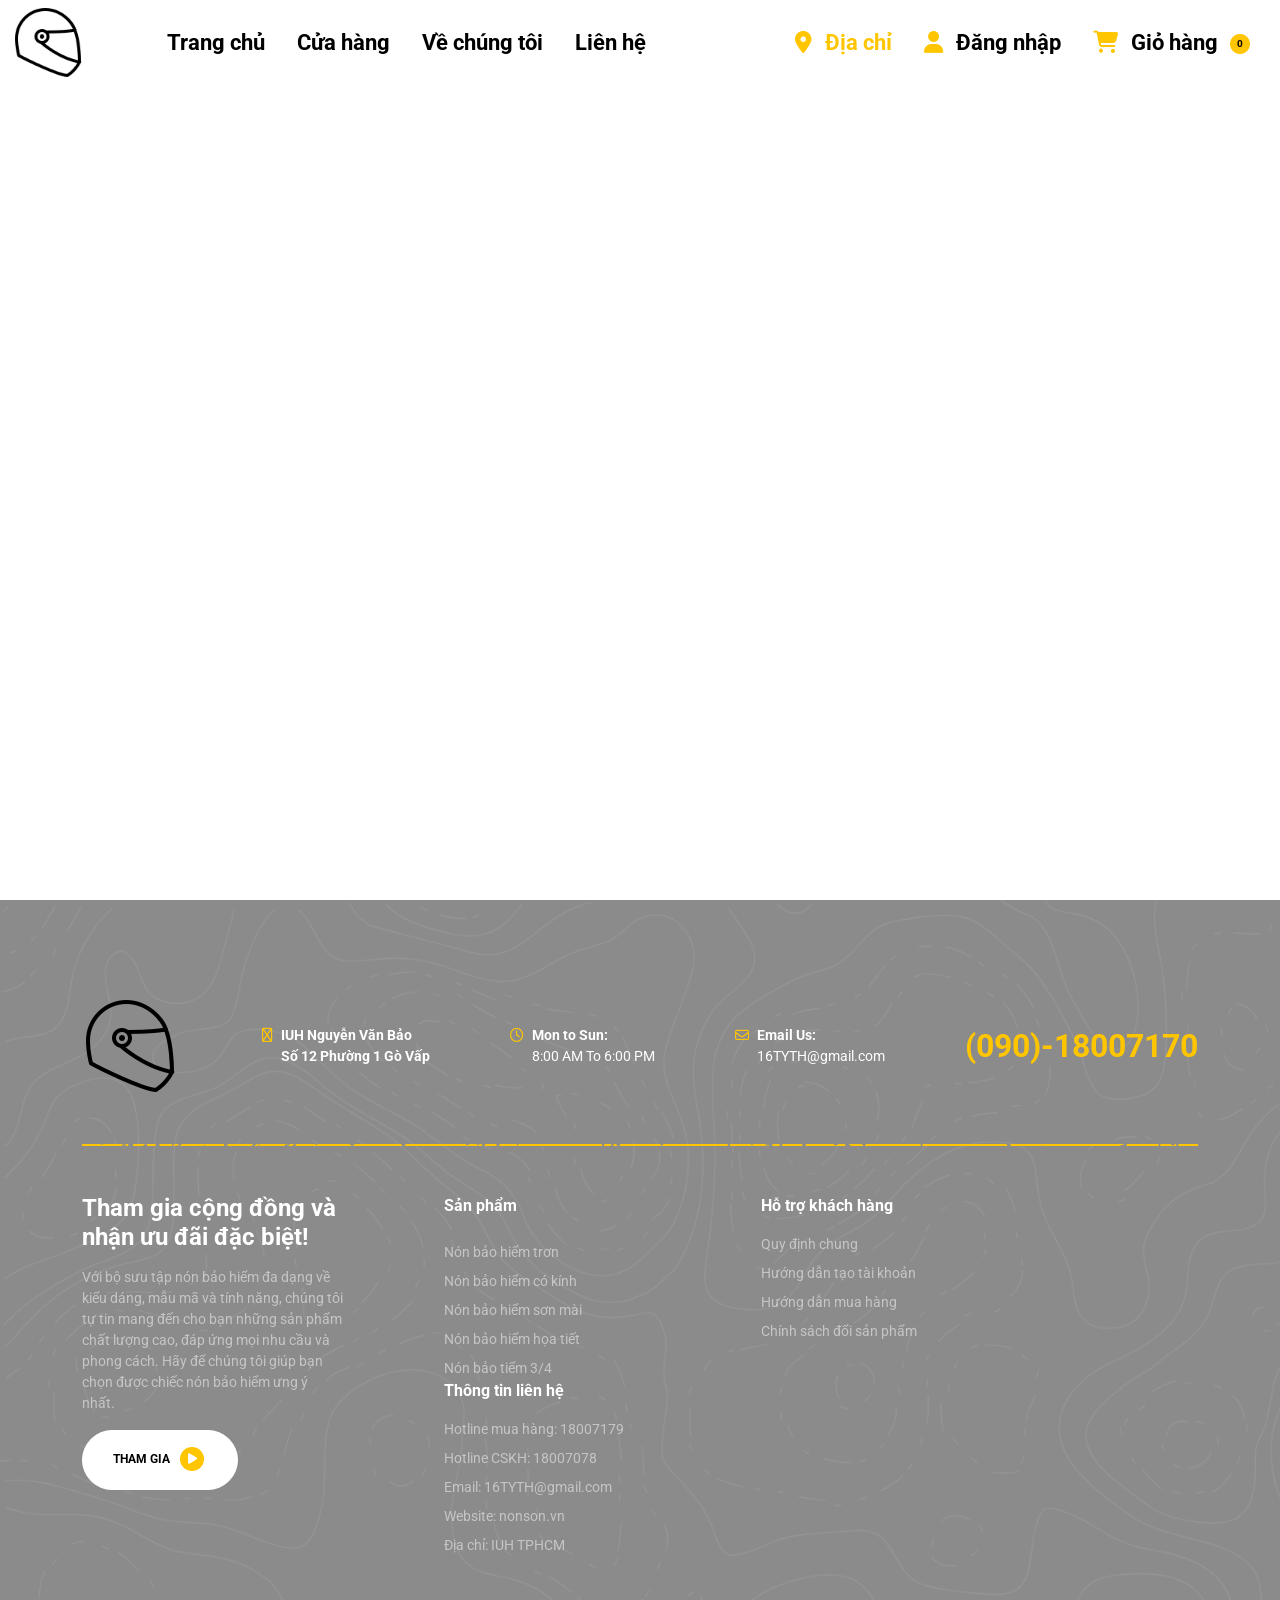
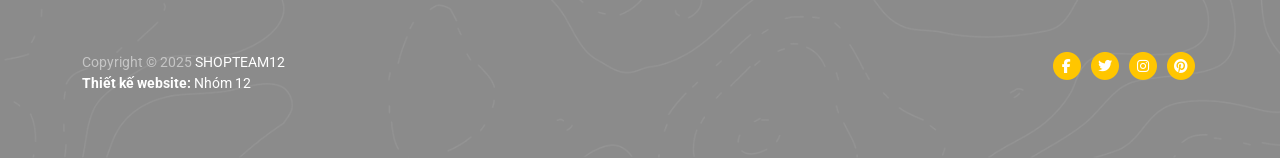
<file: store-locator.html>
<!DOCTYPE html>
<html lang="en">
    <head>
        <meta charset="UTF-8" />
        <meta name="viewport" content="width=device-width, initial-scale=1.0" />
        <title>Store Locator</title>

        <!-- Bootstrap -->
        <link rel="stylesheet" href="css/bootstrap.css" />
        <link rel="stylesheet" href="css/font.css" />

        <!-- Font Awesome -->
        <link rel="stylesheet" href="css/fontawesome.css" />

        <!-- Google Fonts -->
        <link rel="stylesheet" href="css/googlefont.css" />

        <!-- Custom Styles -->
        <link
            rel="shortcut icon"
            href="images/paw-decor-right.png"
            type="image/x-icon"
        />
        <link rel="stylesheet" href="css/styles.css" />
        <link
            rel="stylesheet"
            href="https://cdnjs.cloudflare.com/ajax/libs/font-awesome/6.7.2/css/all.min.css"
            integrity="sha512-Evv84Mr4kqVGRNSgIGL/F/aIDqQb7xQ2vcrdIwxfjThSH8CSR7PBEakCr51Ck+w+/U6swU2Im1vVX0SVk9ABhg=="
            crossorigin="anonymous"
            referrerpolicy="no-referrer"
        />
    </head>

    <body>
        <nav
            class="navbar navbar-expand-lg navbar-dark position-absolute w-100"
            style="font-size: 14px"
        >
            <!-- test git hu -->
            <div class="container-fluid background-header">
                <!-- the hamburger -->
                <button
                    class="navbar-toggler"
                    type="button"
                    data-bs-toggle="offcanvas"
                    data-bs-target="#navbar-on-mobile"
                    style="background-color: #000"
                >
                    <span class="navbar-toggler-icon"></span>
                </button>

                <!-- the brand -->
                <a class="navbar-brand mx-auto" href="./index.html">
                    <img src="images/iconhelmet.png" style="width: 75px" />
                </a>

                <!-- the cart on small screen => mobile -->
                <li class="ms-auto d-inline-block d-lg-none cart-show">
                    <a
                        class="nav-link-mobile p-0"
                        data-bs-toggle="offcanvas"
                        data-bs-target="#shoppingCartOffcanvas"
                    >
                        <span
                            ><i
                                class="fa-solid fa-cart-shopping text-primary"
                            ></i
                        ></span>
                    </a>
                </li>

                <!-- the nav bar on large screen => desktop -->
                <div
                    class="collapse navbar-collapse font"
                    id="navbarSupportedContent"
                >
                    <ul class="navbar-nav navbar-nav-1 ms-lg-6 mb-lg-0 fw-bold">
                        <li class="nav-item">
                            <a
                                class="nav-link nav-link-hover"
                                aria-current="page"
                                href="./index.html"
                            >
                                <span class="nav-link-hover">Trang chủ</span>
                            </a>
                        </li>
                        <li class="nav-item">
                            <a
                                class="nav-link nav-link-hover"
                                href="./shop.html"
                            >
                                <span class="nav-link-hover">Cửa hàng</span>
                            </a>
                        </li>
                        <li class="nav-item">
                            <a
                                class="nav-link nav-link-hover"
                                href="./about.html"
                            >
                                <span class="nav-link-hover">Về chúng tôi</span>
                            </a>
                        </li>
                        <li class="nav-item">
                            <a
                                class="nav-link nav-link-hover"
                                href="./contact.html"
                            >
                                <span class="nav-link-hover">Liên hệ</span>
                            </a>
                        </li>
                    </ul>
                    <ul
                        class="navbar-nav navbar-nav-2 ms-auto mb-2 mb-lg-0 fw-bold d-flex"
                    >
                        <li class="nav-item">
                            <a
                                class="nav-link active p-0"
                                href="./store-locator.html"
                            >
                                <span class="me-2"
                                    ><i
                                        class="fa-solid fa-location-dot text-primary"
                                    ></i
                                ></span>
                                Địa chỉ
                            </a>
                        </li>
                        <li class="nav-item dropdown dropstart account">
                            <span class="me-2"
                                ><i
                                    class="fa-solid fa-location-dot text-primary"
                                ></i
                            ></span>
                            Đăng nhập
                        </li>
                        <li class="nav-item">
                            <a
                                class="nav-link p-0"
                                href="./cart.html"
                                data-bs-toggle="offcanvas"
                                data-bs-target="#shoppingCartOffcanvas"
                            >
                                <span class="me-2"
                                    ><i
                                        class="fa-solid fa-cart-shopping text-primary"
                                    ></i
                                ></span>
                                Giỏ hàng
                                <span
                                    class="fa-stack ms-1"
                                    style="font-size: 10px"
                                >
                                    <i
                                        class="fas fa-circle text-primary fa-stack-2x"
                                    ></i>
                                    <p
                                        class="fa-stack-1x text-black cart-count"
                                    >
                                        0
                                    </p>
                                </span>
                            </a>
                        </li>
                    </ul>
                </div>
            </div>
        </nav>

        <!-- the shopping cart offcanvas -->
        <div
            class="offcanvas offcanvas-end text-black"
            tabindex="-1"
            id="shoppingCartOffcanvas"
            aria-labelledby="offcanvasLabel"
        >
            <div class="offcanvas-header border-bottom py-4">
                <h5 class="offcanvas-title" id="offcanvasLabel">Giỏ Hàng</h5>
                <button
                    type="button"
                    class="btn-close"
                    data-bs-dismiss="offcanvas"
                    aria-label="Close"
                ></button>
            </div>
            <div class="offcanvas-body">
                <p class="text-black-50 text-center xxl-text cart-show-body">
                    Hiện chưa có sản phẩm nào trong giỏ hàng
                </p>
            </div>
        </div>

        <!-- the nav bar canvas on small screen => mobile  -->
        <div
            class="offcanvas offcanvas-start text-bg-light"
            tabindex="-1"
            id="navbar-on-mobile"
            style="z-index: 1055"
        >
            <div class="offcanvas-header px-4 pt-4">
                <h5 class="offcanvas-title fw-bold" id="offcanvasLabel">
                    main menu
                </h5>
                <button
                    type="button"
                    class="btn-close"
                    data-bs-dismiss="offcanvas"
                    aria-label="Close"
                ></button>
            </div>
            <img
                class="mx-4"
                src="images/line-break.png"
                alt=""
                style="width: 60px"
            />
            <div class="offcanvas-body">
                <ul
                    class="navbar-nav-mobile fw-bold list-group list-group-flush"
                >
                    <li
                        class="navbar-item-mobile list-group-item p-0 py-2 mx-3"
                    >
                        <a
                            class="navbar-link-mobile text-decoration-none"
                            href="#"
                            >HOME</a
                        >
                    </li>
                    <li
                        class="navbar-item-mobile list-group-item p-0 py-2 mx-3"
                    >
                        <a
                            class="navbar-link-mobile text-decoration-none"
                            href="#"
                            >SHOP</a
                        >
                    </li>
                    <li
                        class="navbar-item-mobile list-group-item p-0 py-2 mx-3"
                    >
                        <a
                            class="navbar-link-mobile text-decoration-none active"
                            href="#"
                            >ABOUT</a
                        >
                    </li>
                    <li
                        class="navbar-item-mobile list-group-item p-0 py-2 mx-3"
                    >
                        <a
                            class="navbar-link-mobile text-decoration-none"
                            href="#"
                            >BLOG</a
                        >
                    </li>
                    <li
                        class="navbar-item-mobile list-group-item p-0 py-2 mx-3"
                    >
                        <a
                            class="navbar-link-mobile text-decoration-none"
                            href="#"
                            >PAGES</a
                        >
                    </li>
                    <li
                        class="navbar-item-mobile list-group-item p-0 py-2 mx-3"
                    >
                        <a
                            class="navbar-link-mobile text-decoration-none"
                            href="#"
                            >CONTACT</a
                        >
                    </li>
                    <li
                        class="navbar-item-mobile list-group-item p-0 py-2 mx-3"
                    >
                        <a
                            class="navbar-link-mobile text-decoration-none p-0"
                            href="#"
                        >
                            <span class="me-2"
                                ><i
                                    class="fa-solid fa-location-dot text-primary"
                                ></i
                            ></span>
                            Store Locator
                        </a>
                    </li>
                    <li
                        class="navbar-item-mobile list-group-item p-0 py-2 mx-3 dropdown dropstart"
                    >
                        <a
                            class="navbar-link-mobile text-decoration-none p-0"
                            data-bs-toggle="modal"
                            data-bs-target="#signInModal"
                            href="#"
                        >
                            <span class="me-2"
                                ><i class="fa-solid fa-user text-primary"></i
                            ></span>
                            Sign In
                        </a>
                        <!-- Modal -->
                        <div
                            class="modal fade"
                            id="signInModal"
                            data-bs-backdrop="static"
                            data-bs-keyboard="false"
                            style="z-index: 1800"
                        >
                            <div class="modal-dialog modal-dialog-centered">
                                <div class="modal-content">
                                    <div class="modal-header border-bottom-0">
                                        <button
                                            type="button"
                                            class="btn-close"
                                            data-bs-dismiss="modal"
                                            aria-label="Close"
                                        ></button>
                                    </div>
                                    <div class="modal-body p-0">
                                        <div
                                            class="sign-in px-4 pt-3 pb-3 bg-light text-black w-100"
                                        >
                                            <div
                                                class="d-flex justify-content-between"
                                            >
                                                <h3>Sign in</h3>
                                                <a href="#" class="text-primary"
                                                    >Create an Account</a
                                                >
                                            </div>
                                            <form class="mb-3">
                                                <div class="mb-3">
                                                    <label
                                                        for="username-mobile"
                                                        class="form-label"
                                                        >Username or mail<span
                                                            class="text-danger"
                                                            >*</span
                                                        ></label
                                                    >
                                                    <input
                                                        class="form-control text-black"
                                                        type="text"
                                                        id="username-mobile"
                                                        placeholder="Username"
                                                    />
                                                </div>
                                                <div class="mb-3">
                                                    <label
                                                        for="password-mobile"
                                                        class="form-label"
                                                        >Password
                                                        <span
                                                            class="text-danger"
                                                            >*</span
                                                        ></label
                                                    >
                                                    <input
                                                        class="form-control text-black"
                                                        type="text"
                                                        id="password-mobile"
                                                        placeholder="Password"
                                                    />
                                                </div>
                                                <div class="d-grid">
                                                    <button
                                                        class="btn btn-primary fw-bold text-uppercase"
                                                    >
                                                        Login
                                                        <span
                                                            class="fa-stack super-sm-text ms-1"
                                                            style="
                                                                margin-bottom: 1px;
                                                            "
                                                        >
                                                            <i
                                                                class="fas fa-circle fa-stack-2x text-black"
                                                            ></i>
                                                            <i
                                                                class="fas fa-play fa-stack-1x text-primary"
                                                            ></i>
                                                        </span>
                                                    </button>
                                                </div>
                                            </form>
                                            <div class="text-end">
                                                <p class="text-primary">
                                                    Lost your password?
                                                </p>
                                            </div>
                                        </div>
                                    </div>
                                </div>
                            </div>
                        </div>
                    </li>
                </ul>
            </div>
        </div>

        <section>
            <div style="height: 100dvh; width: 100%">
                <iframe
                    src="https://www.google.com/maps/embed?pb=!1m18!1m12!1m3!1d31350.23341162504!2d106.63715104718035!3d10.828204066701701!2m3!1f0!2f0!3f0!3m2!1i1024!2i768!4f13.1!3m3!1m2!1s0x3174deb3ef536f31%3A0x8b7bb8b7c956157b!2sIndustrial%20University%20of%20Ho%20Chi%20Minh%20City!5e0!3m2!1sen!2s!4v1713449988281!5m2!1sen!2s"
                    width="100%"
                    height="100%"
                    style="border: 0"
                    allowfullscreen=""
                    loading="lazy"
                    referrerpolicy="no-referrer-when-downgrade"
                ></iframe>
            </div>
        </section>

        <footer
            class="pb-6 text-center text-white footer pt-7 lg-text text-md-start font"
        >
            <div class="container">
                <div
                    class="flex-wrap gap-5 mb-5 d-flex flex-column flex-md-row gap-md-0 justify-content-between align-items-center"
                >
                    <img
                        src="./images/iconhelmet.png"
                        alt=""
                        style="width: 100px"
                    />
                    <div class="gap-2 location d-flex">
                        <span
                            ><i
                                class="fa-regular fa-location-dot text-primary"
                            ></i
                        ></span>
                        <p class="m-0 fw-bold">
                            IUH Nguyễn Văn Bảo<br />
                            Số 12 Phường 1 Gò Vấp
                        </p>
                    </div>
                    <div class="gap-2 open-time d-flex">
                        <span
                            ><i class="fa-regular fa-clock text-primary"></i
                        ></span>
                        <div>
                            <p class="m-0 fw-bold">Mon to Sun:</p>
                            <p class="m-0">8:00 AM To 6:00 PM</p>
                        </div>
                    </div>
                    <div class="gap-2 location d-flex">
                        <span
                            ><i class="fa-regular fa-envelope text-primary"></i
                        ></span>
                        <div>
                            <p class="m-0 fw-bold">Email Us:</p>
                            <p class="m-0">16TYTH@gmail.com</p>
                        </div>
                    </div>
                    <p class="m-0 phone-number fw-bold text-primary fs-2">
                        (090)-18007170
                    </p>
                </div>
                <img
                    class="mb-5"
                    src="images/footer_divide.png"
                    alt=""
                    style="max-width: 100%"
                />
                <div class="row mb-7">
                    <div class="col-md-3">
                        <div class="mb-3">
                            <h4 class="fw-bold">
                                Tham gia cộng đồng và nhận ưu đãi đặc biệt!
                            </h4>
                        </div>
                        <div class="mb-3">
                            <p class="text-white-50">
                                Với bộ sưu tập nón bảo hiểm đa dạng về kiểu
                                dáng, mẫu mã và tính năng, chúng tôi tự tin mang
                                đến cho bạn những sản phẩm chất lượng cao, đáp
                                ứng mọi nhu cầu và phong cách. Hãy để chúng tôi
                                giúp bạn chọn được chiếc nón bảo hiểm ưng ý
                                nhất.
                            </p>
                        </div>
                        <div>
                            <a
                                href="register.html"
                                class="py-3 btn btn-light fw-bold text-uppercase"
                            >
                                Tham gia
                                <span
                                    class="fa-stack super-sm-text ms-1"
                                    style="margin-bottom: 2px"
                                >
                                    <i
                                        class="fas fa-circle fa-stack-2x text-primary"
                                    ></i>
                                    <i
                                        class="text-white fas fa-play fa-stack-1x"
                                    ></i>
                                </span>
                            </a>
                        </div>
                    </div>
                    <div class="mt-5 col-md-9 mt-md-0">
                        <div class="gap-5 row gap-md-0">
                            <div class="offset-md-2 col-md-2">
                                <div class="mb-4">
                                    <p class="fw-bold xl-text">Sản phẩm</p>
                                </div>
                                <ul class="gap-2 list-unstyled vstack">
                                    <li>
                                        <a
                                            href="#"
                                            class="text-white-50 text-decoration-none"
                                            >Nón bảo hiểm trơn</a
                                        >
                                    </li>
                                    <li>
                                        <a
                                            href="#"
                                            class="text-white-50 text-decoration-none"
                                            >Nón bảo hiểm có kính</a
                                        >
                                    </li>
                                    <li>
                                        <a
                                            href="#"
                                            class="text-white-50 text-decoration-none"
                                            >Nón bảo hiểm sơn mài</a
                                        >
                                    </li>
                                    <li>
                                        <a
                                            href="#"
                                            class="text-white-50 text-decoration-none"
                                            >Nón bảo hiểm họa tiết</a
                                        >
                                    </li>
                                    <li>
                                        <a
                                            href="#"
                                            class="text-white-50 text-decoration-none"
                                            >Nón bảo tiểm 3/4</a
                                        >
                                    </li>
                                </ul>
                            </div>
                            <div class="offset-md-2 col-md-2">
                                <div class="mb-3">
                                    <p class="fw-bold xl-text">
                                        Hỗ trợ khách hàng
                                    </p>
                                </div>
                                <ul class="gap-2 list-unstyled vstack">
                                    <li>
                                        <a
                                            href="#"
                                            class="text-white-50 text-decoration-none"
                                            >Quy định chung</a
                                        >
                                    </li>
                                    <li>
                                        <a
                                            href="#"
                                            class="text-white-50 text-decoration-none"
                                            >Hướng dẫn tạo tài khoản</a
                                        >
                                    </li>
                                    <li>
                                        <a
                                            href="#"
                                            class="text-white-50 text-decoration-none"
                                            >Hướng dẫn mua hàng</a
                                        >
                                    </li>
                                    <li>
                                        <a
                                            href="#"
                                            class="text-white-50 text-decoration-none"
                                            >Chính sách đổi sản phẩm</a
                                        >
                                    </li>
                                </ul>
                            </div>
                            <div class="offset-md-2 col-md-2">
                                <div class="mb-3">
                                    <p class="fw-bold xl-text">
                                        Thông tin liên hệ
                                    </p>
                                </div>
                                <ul class="gap-2 list-unstyled vstack">
                                    <li>
                                        <a
                                            href="#"
                                            class="text-white-50 text-decoration-none"
                                            >Hotline mua hàng: 18007179</a
                                        >
                                    </li>
                                    <li>
                                        <a
                                            href="#"
                                            class="text-white-50 text-decoration-none"
                                            >Hotline CSKH: 18007078</a
                                        >
                                    </li>
                                    <li>
                                        <a
                                            href="#"
                                            class="text-white-50 text-decoration-none"
                                            >Email: 16TYTH@gmail.com</a
                                        >
                                    </li>
                                    <li>
                                        <a
                                            href="#"
                                            class="text-white-50 text-decoration-none"
                                            >Website: nonson.vn</a
                                        >
                                    </li>
                                    <li>
                                        <a
                                            href="#"
                                            class="text-white-50 text-decoration-none"
                                            >Địa chỉ: IUH TPHCM</a
                                        >
                                    </li>
                                </ul>
                            </div>
                        </div>
                    </div>
                </div>
                <div class="row">
                    <div class="col-12 d-flex flex-column flex-md-row">
                        <div class="wrap_content_footer">
                            <p class="text-white-50">
                                Copyright &copy; 2025
                                <span class="text-white">SHOPTEAM12</span>
                            </p>

                            <p><b>Thiết kế website: </b>Nhóm 12</p>
                        </div>
                        <div class="ms-md-auto">
                            <a href="#" class="text-decoration-none">
                                <span class="fa-stack">
                                    <i
                                        class="fas fa-circle fa-stack-2x text-primary"
                                    ></i>
                                    <i
                                        class="text-white fab fa-facebook-f fa-stack-1x"
                                    ></i>
                                </span>
                            </a>
                            <a href="#" class="text-decoration-none">
                                <span class="fa-stack">
                                    <i
                                        class="fas fa-circle fa-stack-2x text-primary"
                                    ></i>
                                    <i
                                        class="text-white fab fa-twitter fa-stack-1x"
                                    ></i>
                                </span>
                            </a>
                            <a href="#" class="text-decoration-none">
                                <span class="fa-stack">
                                    <i
                                        class="fas fa-circle fa-stack-2x text-primary"
                                    ></i>
                                    <i
                                        class="text-white fab fa-instagram fa-stack-1x"
                                    ></i>
                                </span>
                            </a>
                            <a href="#" class="text-decoration-none">
                                <span class="fa-stack">
                                    <i
                                        class="fas fa-circle fa-stack-2x text-primary"
                                    ></i>
                                    <i
                                        class="text-white fab fa-pinterest fa-stack-1x"
                                    ></i>
                                </span>
                            </a>
                        </div>
                    </div>
                </div>
            </div>
        </footer>
        <script src="js/jquery.js"></script>
        <script src="js/bootstrap.bundle.min.js"></script>
        <script src="js/flash-message.js"></script>
        <script src="js/data-products.js"></script>
        <script src="js/shopping-cart.js"></script>
        <script src="js/show-acccount.js"></script>
        <script src="js/register.js"></script>
    </body>
</html>
</file>
<file: css/font.css>
@import url("https://fonts.googleapis.com/css2?family=Roboto:wght@300;400;700&display=swap");

.font {
    font-family: "Roboto", sans-serif;
}
.background-header {
    background-color: white;
    position: fixed;
    top: 0;
    left: 0;
    width: 100%;
    border-radius: 10px;
    z-index: 1000;
}
</file>
<file: css/googlefont.css>
@font-face {
    font-family: "Open Sans", serif;
    font-weight: 300;
    src: url("https://fonts.googleapis.com/css2?family=Montserrat:ital,wght@0,100..900;1,100..900&family=Open+Sans:ital,wght@0,300..800;1,300..800&display=swap");
}

@font-face {
    font-family: "Open Sans", serif;
    font-weight: 400;
    src: url("https://fonts.googleapis.com/css2?family=Montserrat:ital,wght@0,100..900;1,100..900&family=Open+Sans:ital,wght@0,300..800;1,300..800&display=swap");
}

@font-face {
    font-family: "Open Sans", serif;
    font-weight: 500;
    src: url("https://fonts.googleapis.com/css2?family=Montserrat:ital,wght@0,100..900;1,100..900&family=Open+Sans:ital,wght@0,300..800;1,300..800&display=swap");
}

@font-face {
    font-family: "Open Sans", serif;
    font-weight: 700;
    src: url("https://fonts.googleapis.com/css2?family=Montserrat:ital,wght@0,100..900;1,100..900&family=Open+Sans:ital,wght@0,300..800;1,300..800&display=swap");
}
</file>
<file: css/styles.css>
/* Tai */
/* -------------------------------------home.html---------------------------------------- */
.sm-text {
    font-size: 6px !important;
}

.md-text {
    font-size: 12px !important;
}

.lg-text {
    font-size: 14px !important;
}

.xl-text {
    font-size: 16px !important;
}

.xxl-text {
    font-size: 20px !important;
}

.border-grey {
    color: #d3d3d3;
}

.fixed-width {
    width: 100px !important;
}

::selection {
    color: #fff;
    background-color: var(--bs-primary);
}

.navbar-scroll-effect {
    background-color: rgba(26, 26, 26, 0.8);
    box-shadow: 0 4px 6px rgba(0, 0, 0, 0.1), 0 1px 3px rgba(0, 0, 0, 0.08);
    transition: all 200ms ease-in-out;
}

.details-1-bg-1 {
    top: 200px;
    right: 0;
}

.details-1-bg-2 {
    bottom: 100px;
    left: 0;
}

.statistic-img-1 {
    left: 20px;
    bottom: 0;
}

.statistic-img-2 {
    right: 50px;
    top: 0;
}

.process-img-1 {
    top: 50px;
    left: 100px;
}

.process-img-2 {
    bottom: 0;
    right: 0;
}

.philosiphy-img-1 {
    top: 50px;
    right: 250px;
}

.philosiphy-img-2 {
    right: 0;
    width: 150px;
}

.arrow-decor {
    bottom: 20px;
    right: -250px;
}

.quote-img {
    left: 50%;
    transform: translateX(-50%);
    width: 46%;
}

.subscribe-img {
    bottom: 0;
    left: 50%;
    transform: translateX(-50%);
    max-width: 100%;
}

.header img {
    width: 100%;
    background-size: cover;
}

.carousel-item img {
    width: 100%;
    height: 600px;
    object-fit: cover;
}

.details-1 {
    --clr-background: #ededed;
    background: url("/images/8.png"),
        linear-gradient(var(--clr-background), var(--clr-background));
    background-size: cover;
}

.details-2 {
    --clr-background: #e6e6e0;
    background: url("/images/8.png"),
        linear-gradient(var(--clr-background), var(--clr-background));
    background-size: cover;
}

.statistics {
    --clr-background: #157f64;
    background: url("/images/5.png"),
        linear-gradient(var(--clr-background), var(--clr-background));
    background-size: cover;
}

.process {
    --clr-background: #ededed;
    background: url("/images/8.png"),
        linear-gradient(var(--clr-background), var(--clr-background));
    background-size: cover;
}

.philosophy {
    --clr-background: #ededed;
    background: url("/images/8.png"),
        linear-gradient(var(--clr-background), var(--clr-background));
    background-size: cover;
}

.ytb-video-body {
    background: url("/images/helmet.jpg") center center no-repeat,
        url("/images/ytb-play-bg.jpg") center center no-repeat;
    background-size: cover;
    padding: 0 !important;
}

.experts {
    --clr-background: #e6e6e0;
    background: url("/images/8.png"),
        linear-gradient(var(--clr-background), var(--clr-background));
    background-size: cover;
}

.subscribe-body {
    --clr-background: #969d99;
    background: url("/images/5.png"),
        linear-gradient(var(--clr-background), var(--clr-background));
    background-size: cover;
    padding-bottom: 20px;
}

.footer {
    --clr-background: #8b8b8b;
    background: url("/images/header-bg-curly.png"),
        linear-gradient(var(--clr-background), var(--clr-background));
    background-size: cover;
}

/* Define keyframes for the animation */
@keyframes border-grow {
    from {
        transform: scaleX(0);
    }

    to {
        transform: scaleX(1);
    }
}

.nav-link {
    margin-inline: 1rem;
    padding: 0.5rem 0;
    color: black;
    font-size: 22px;
}

.nav-link .nav-link-hover {
    position: relative;
    border-bottom: 1px solid transparent;
}

.nav-link .nav-link-hover::after {
    content: "";
    position: absolute;
    bottom: -2px;
    left: 0;
    width: 100%;
    height: 1px;
    background-color: var(--bs-primary);
    transform-origin: left;
    transform: scaleX(0);
    transition: transform 0.3s ease;
}

.nav-link .nav-link-hover:hover::after {
    animation: border-grow 0.3s forwards;
}

/* Custom CSS to adjust the positioning of the dropdown menu */
.dropdown.dropstart {
    position: relative !important;
}

.dropdown.dropstart .dropdown-menu {
    position: absolute !important;
    top: 200% !important;
    right: 0;
}

.dropdown-toggle::before {
    display: none !important;
}

.offcanvas {
    max-width: 80%;
}

.offcanvas-body {
    display: flex;
    flex-direction: column;
    justify-content: space-between;
}

.btn:hover .fa-stack {
    transform: scale(1.5);
    /* Adjust the scale factor as needed */
    transition: transform 0.2s ease;
    /* Add transition for smooth animation */
}

.navbar-nav-1 .dropdown:hover .dropdown-menu {
    display: block;
}

.navbar-nav-1 .dropdown-menu {
    top: 100% !important;
    left: 1rem !important;
    padding: 1.5rem 2rem;
}

.navbar-nav-1 .dropdown-item {
    padding: 0;
    display: flex;
    align-items: center;
    gap: 0.5rem;
    position: relative;
}

.navbar-nav-1 .dropdown-item:hover {
    background-color: white !important;
    font-weight: bold;
}

.navbar-nav-1 .dropdown-item:hover::before {
    content: "\f111";
    color: var(--bs-primary);
    font-family: "Roboto" !important;
    font-weight: 900;
    font-size: 0.5rem;
}

.fa-plus {
    top: 50%;
    padding: 0 2px;
    transform: translateY(-50%);
    font-size: 10px;
    color: var(--bs-primary);
}

.navbar-nav-1 .dropdown-toggle::after {
    border: none !important;
}

.navbar-nav-1 .dropdown-item {
    font-size: 14px !important;
    font-weight: 500;
}

.product-block {
    position: relative;
    transition: all 0.3s ease;
    height: 100%;
    padding: 55px 20px;
    border-radius: 20px;
    overflow: visible;
    z-index: 9;
    background-color: #fff;
}

.product-block:hover::before {
    border-color: var(--bs-primary);
}

.product-block::before {
    content: "";
    position: absolute;
    top: 0;
    left: 0;
    width: 100%;
    height: 100%;
    border-radius: 20px;
    border: 4px solid transparent;
    -webkit-mask-box-image: url("/images/border-product.svg");
    z-index: 99;
    pointer-events: none;
}

.group-action {
    top: 50%;
    left: 50%;
    transform: translateX(-50%) translateY(-50%);
}

.add-to-cart {
    bottom: 1rem;
    left: 50%;
    transform: translateX(-50%);
}

.shop-action {
    display: flex;
}

.product-detail-button,
.wish-list-button {
    font-size: 25px;
}

.product-detail-button .fa-link,
.wish-list-button .fa-heart,
.wish-list-button .fa-refresh {
    font-size: 15px;
}

.product-detail-button:hover .fa-circle,
.wish-list-button:hover .fa-circle {
    color: var(--bs-primary) !important;
}

/* animation */
.product-image-container {
    position: relative;
}

.group-action {
    position: absolute;
    height: 100%;
    width: 100%;
    opacity: 0;
    transition: 0.6s;
}

.group-action {
    display: flex;
    justify-content: center;
    align-items: center;
}

.product-block {
    position: relative;
}

.add-to-cart {
    position: absolute;
    height: 100%;
    width: 100%;
    opacity: 0;
    transition: 0.6s;
    background: rgba(255, 255, 255, 0.5);
}

.add-to-cart {
    display: flex;
    justify-content: center;
    align-items: end;
}

.product-block:hover .add-to-cart,
.product-block:hover .group-action {
    opacity: 1;
}

@media (max-width: 992px) {
    .navbar-brand {
        position: absolute;
        left: 50%;
        transform: translateX(-50%);
    }

    .header-heading {
        font-size: 2.3rem;
        text-align: center;
    }

    .statistic-img-1 {
        max-width: 200px;
        left: 10px;
    }

    .statistic-img-2 {
        max-width: 200px;
        right: 10px;
    }

    .ytb-video .modal-body {
        height: 200px !important;
    }
}

/* An */
/* ---------------------------------------blog.html && blog-detail.html-------------------- --*/
.section_container {
    max-width: 1400px;
}

#post-wrapper {
    list-style: none;
    padding-left: 0;
}

.card {
    position: relative;
}

.card-info {
    font-size: 12px;
}

.card .category {
    background-color: var(--bs-warning-bg-subtle);
}

.card .author::after {
    content: "|";
}

.card .category:hover {
    background-color: var(--bs-primary) !important;
}

.author:hover,
.time:hover {
    color: black !important;
}

.card-title:hover {
    color: var(--bs-primary);
}

.tag a:hover {
    color: var(--bs-primary) !important;
}

.card .btn {
    position: absolute;
    bottom: -20px;
    transition: 1s;
}

.card .btn i {
    position: relative;
}

.card .btn:hover i {
    transform: scale(1.3);
    transition: 0.3s;
}

.widget-wrapper {
    background-image: url("../images/bg-curly.png");
    background-color: rgb(237, 237, 237);
    padding: 40px;
}

.widget {
    padding-bottom: 20px;
}

.widget-wrapper ul {
    list-style: none;
}

.widget-wrapper li a {
    text-decoration: none;
    color: black !important;
}

.widget-searchbar form {
    width: 100%;
    height: 50px;
    position: relative;
}

.widget-searchbar input {
    width: 100%;
    height: 100%;
}

.widget-searchbar .btn {
    position: absolute;
    right: 0;
    top: 0;
    height: 50px;
    font-size: inherit;
}

.widget-categories li:hover i {
    transform: scale(1.3);
    transition: 0.3s;
}

.widget-recents_post li {
    margin-left: -20px;
    height: 100px;
    display: flex;
    flex-direction: row;
}

.widget-recents_post li a span:hover {
    text-decoration: underline;
}

.widget-recents_post li img {
    object-fit: cover;
    border-radius: 50%;
    width: 80px;
    height: 80px;
    margin-right: 10px;
}

.widget-tags .tag:hover {
    background-color: var(--bs-primary) !important;
}

.widget-ads .ads-wrapper {
    height: 400px;
    background-image: url("../images/ads-img.png");
    background-repeat: no-repeat;
    background-size: cover;
    background-position: center;
}

.widget-ads .discount {
    color: rgb(255, 115, 0);
}

.widget-ads .btn:hover {
    background-color: white;
    border-color: white;
}

.widget-ads .btn:hover i {
    transform: scale(1.3);
    transition: 0.3s;
}

.pagination-wrapper a.active {
    border-bottom: 2px solid black;
    color: black !important;
}

.comment {
    width: 100%;
}

.comment-author a:hover {
    color: var(--bs-primary) !important;
}

.comment-box button:hover i {
    transform: scale(1.3);
    transition: 0.3s;
}

.post-comment .btn:hover i {
    transform: scale(1.3);
    transition: 0.3s;
}

/* cuong */
/* ----------------------------- shop.html && shop-details.html ------------------------------------------*/
/* common */
.shop__sidebar__title {
    border-bottom: 3px solid rgb(255, 174, 0);
    font-size: 20px;
    cursor: pointer;
}

.z-index-999 {
    z-index: 999 !important;
}

.heart-selected {
    /* background-color: red !important;
  color: white !important; */
    color: var(--bs-danger) !important;
}

/* ---break--- */
.main__shop {
    font-family: "Roboto", sans-serif !important;
    padding: 80px 0px;
}

.shop__sidebar__icon-select {
    cursor: pointer;
    width: 16px;
    height: 16px;
}

.shop__sidebar__text {
    font-size: 14px;
    transition: all 0.5s linear;
    cursor: pointer;
    margin: 0;
}

.shop__sidebar__text:hover {
    text-decoration: underline;
}

.category__dropdown-icon {
    font-size: 12px;
}

.category-selected,
.brand-selected {
    text-decoration: underline;
}

.category__icon-selected,
.brand__icon-selected {
    color: white;
    background-color: rgb(255, 174, 0);
    font-size: 12px;
    border: none !important;
}

.category__icon-selected i {
    padding: 3px;
}

.brand__icon-selected i {
    padding: 3px;
}

/* filter */
.range-main {
    margin-top: 20px;
    position: relative;
    width: 100%;
    background-color: rgb(192, 190, 190);
    height: 10px;
    border-radius: 20px;
}

/* .range__value-start {
  position: absolute;
  top: 0;
  transform: translateY(-100%);
  left: -10px;
  -webkit-appearance: none;
  width: 100%;
  height: 10px;
  background: transparent; 
  border-radius: 5px;
  outline: none;
  margin: 10px 0;
  z-index: 10;
}


.range__value-start::-webkit-slider-thumb {
  -webkit-appearance: none;
  width: 20px;
  height: 20px;
  background: #fff; 
  border-radius: 50%;
  cursor: pointer;
  border: 2px solid black;
}
.range__value-end {
  position: absolute;
  top: 0;
  transform: translateY(-100%);
  left: 0;
  -webkit-appearance: none;
  width: 100%;
  height: 10px;
  background: transparent; 
  border-radius: 5px;
  outline: none;
  margin: 10px 0;
  z-index: 10;
}


.range__value-end::-webkit-slider-thumb {
  -webkit-appearance: none;
  width: 20px;
  height: 20px;
  background: #fff; 
  border-radius: 50%;
  cursor: pointer;
  border: 2px solid black;
}
.range-black {
  background-color: black;
  position: absolute;
  height: 100%;
  z-index: 9;
  width: 98%;
} */
.font-25px {
    font-size: 25px;
}

.range__value {
    cursor: pointer;
    width: 20px;
    height: 20px;
    border-radius: 50%;
    border: 2px solid black;
    background-color: white;
    position: absolute;
    top: 50%;
    transform: translateY(-50%);
    z-index: 99;
}

.range__value-start {
    left: 0;
}

.range__value-end {
    right: 0;
}

.range__black {
    position: absolute;
    top: 0;
    left: 10px;
    height: 100%;
    width: calc(100% - 20px);
    z-index: 10;
    background-color: black;
}

.range__price {
    font-size: 12px;
}

.filter__btn {
    border: none;
    outline: none;
    background-color: white;
    text-decoration: underline;
}

/* products */
.product__img-wrapper {
    cursor: pointer;
    width: 85px;
    height: 85px;
}

.product__name {
    color: black;
    text-decoration: none;
}

.product__name:hover {
    text-decoration: underline;
    color: rgb(255, 174, 0);
    font-weight: 500;
}

.product__group-prices {
    display: flex;
    align-items: center;
    gap: 10px;
    font-weight: 700;
}

.real__price {
    font-size: 14px;
    color: gray;
    text-decoration: line-through;
}

.sale__price {
    color: rgb(255, 123, 0);
}

.product__new__sale__btn {
    border: none;
    outline: none;
}

.product__new__sale__btn:hover {
    background-color: #fff;
    border: none;
    outline: none;
}

.product__new__sale {
    background-image: url(../images/Shop-sidebar.png);
    width: 300px;
    height: 400px;
    border-radius: 10px;
}

.percent__discount {
    font-size: 50px;
    font-weight: 600;
    color: rgb(255, 81, 0);
    padding: 10px 30px;
}

.product__new__sale__logan {
    font-size: 20px;
    color: white;
    padding: 0 26px;
}

.product__new__sale__btn {
    margin-left: 35px;
    margin-top: 20px;
    height: 55px;
    padding-top: 20px !important;
}

.cart-selected {
    background-color: rgb(255, 174, 0) !important;
}

.cart-selected span {
    display: none;
}

.cart-selected a {
    display: block !important;
    text-decoration: none;
}

/* list product */
.view-selected {
    color: black;
}

.wishlist span,
.wishlist i {
    pointer-events: none;
}

.wishlist--active {
    background-color: #a5a5a5;
}

.wishlist--active i {
    color: red;
}

.list-products__header {
    padding-bottom: 12px;
    border-bottom: 1px solid rgb(192, 190, 190);
}

.list-products__header__sort {
    font-size: 14px;
}

.options__select {
    background-color: white;
    border: none;
    outline: none;
    width: 150px;
}

.list-products__body-table {
    display: grid;
    grid-template-columns: repeat(3, 1fr);
    padding-bottom: 60px;
    gap: 100px 50px;
    border-bottom: 1px solid rgb(192, 190, 190);
}

.products-item {
    display: flex;
    flex-direction: column;
    position: relative;
    align-items: center;
    padding: 20px 20px 80px;
}

.product__actions {
    position: relative;
    color: black;
    text-decoration: none;
    cursor: pointer;
}

.product__actions__group-1 {
    position: absolute;
    top: 40%;
    transform: translateY(-50%);
    z-index: 999;
}

.product__actions__group-2 {
    position: absolute;
    bottom: 30px;
    z-index: 999;
}

.products-item:hover .product__actions {
    z-index: 100 !important;
    transform: translateY(0px) !important;
    opacity: 1 !important;
    visibility: visible !important;
    transition: all 0.5s linear;
}

.product-item-discount {
    display: block;
    position: absolute;
    top: 10px;
    left: 10px;
    padding: 5px 15px;
    z-index: 10;
    background-color: red;
    color: white;
    font-weight: 500;
    border-radius: 20px;
}

.product-item-img {
    width: 100%;
    height: auto;
    object-fit: cover;
}

.product-item-name {
    font-size: 18px;
    text-align: center;
}

.pagination {
    margin-top: 30px;
    font-size: 14px;
    display: flex;
    gap: 10px;
}

.pagination-num,
.pagination-next,
.pagination-pre {
    padding: 5px;
    cursor: pointer;
}

.pagination-num:hover,
.pagination-next:hover,
.pagination-pre:hover,
.pagination-num--active {
    border-bottom: 1px solid black;
}

.list-products__body-list {
    display: grid;
    grid-template-columns: repeat(1, 1fr);
    row-gap: 40px;
}

.products__body-list__item__left {
    margin: 0 auto;
    flex-shrink: 0;
    width: 230px;
    height: 230px;
}

.products__body-list__item__left img {
    width: 100%;
    height: 100%;
    object-fit: cover;
}

.list-products__item__categories {
    font-size: 12px;
    color: rgb(192, 190, 190);
}

.list-products__item__name {
    cursor: pointer;
    color: black;
    text-decoration: none;
    font-size: 20px;
}

.list-products__item__name:hover {
    color: rgb(255, 174, 0);
}

.list-products__item__desc {
    color: gray;
}

.product__actions i {
    cursor: pointer;
    padding: 15px;
    background-color: #fff;
    border: 1px solid rgb(192, 190, 190);
    border-radius: 50%;
}

.product__actions a {
    cursor: pointer;
    padding: 15px;
    background-color: #fff;
    border: 1px solid rgb(192, 190, 190);
    border-radius: 50%;
    text-decoration: none;
    color: black;
}

.filter-on-table-mobile {
    cursor: pointer;
}

.filter-on-table-mobile-sidebar {
    opacity: 0;
    visibility: hidden;
    background-color: white;
    width: 300px;
    border: 2px solid gray;
    padding: 0px;
    border-radius: 20px;
    top: 30px;
    left: 0;
    overflow: hidden;
    transition: all 0.5s linear;
}

.filter-on-table-mobile-sidebar--active {
    height: auto;
    opacity: 1;
    visibility: visible;
    padding: 20px;
}

.close-filter-on-table-mobile-sidebar {
    z-index: 999;
}

.direction {
    display: flex;
    align-items: center;
    gap: 10px;
}

.direction-link {
    border: none;
    outline: none;
    font-size: 20px;
    font-weight: 600;
    background-color: white;
}

.direction-link:hover {
    color: rgb(255, 174, 0);
}

.direction-link--active {
    color: rgb(255, 174, 0);
}

.product-details__content-left__img {
    transition: all 1s linear;
}

.product-details__content-left__img-wrapper:hover img {
    scale: 0.9;
}

.list-related {
    display: grid;
    grid-template-columns: repeat(4, 1fr);
}

/* reponsive */

@media screen and (min-width: 1023.998px) {
    .filter-on-table-mobile {
        display: none;
    }

    .wishlist-on-mobile {
        display: none;
    }
}

@media screen and (max-width: 1024px) and (min-width: 766.998px) {
    .shop__sidebar {
        display: none;
    }

    .shop__list-products {
        flex-grow: 1;
    }

    .products-item {
        text-align: center;
    }

    .wishlist-on-pc {
        display: none;
    }

    .filter-on-table-mobile {
        display: block;
    }

    .product-details__content {
        flex-direction: column;
        align-items: center;
    }

    .product__group-prices {
        font-size: 20px;
    }

    .product-details__content-right {
        width: 500px;
    }

    .product-details__content-left__img {
        width: 80% !important;
        display: block;
        margin: 0 auto;
    }

    .product-details__name,
    .product-details__desc {
        text-align: left;
    }

    .list-related {
        grid-template-columns: repeat(3, 1fr);
    }
}

@media screen and ((max-width: 767px) and (min-width:449.9998px)) {
    .list-products__body-list__item {
        flex-direction: column;
        align-items: center;
    }

    .shop__sidebar {
        display: none;
    }

    .list-products__body-table {
        grid-template-columns: repeat(2, 1fr);
        gap: 40px !important;
    }

    .info-view {
        display: none;
    }

    .wishlist-on-pc {
        display: none;
    }

    .product-details__content-right {
        align-items: center;
        width: 500px !important;
        max-width: 100%;
    }

    .product-details__content-left {
        width: 450px;
        max-width: 100%;
    }

    .product-details__content-left__img {
        width: 100% !important;
        display: block;
        margin: 0 auto;
    }

    .product-details__content {
        flex-direction: column;
        align-items: center;
    }

    .product__group-prices {
        font-size: 20px;
    }

    .product-details__actions {
        padding: 10px !important;
    }

    .list-related {
        gap: 30px !important;
    }
}

@media screen and ((max-width: 450px)) {
    .filter-on-table-mobile {
        display: none;
    }

    .list-products__body-list__item {
        flex-direction: column;
        align-items: center;
    }

    .shop__sidebar {
        display: none;
    }

    .list-products__body-table {
        grid-template-columns: repeat(1, 1fr);
    }

    .info-view {
        display: none;
    }

    .wishlist-on-pc {
        display: none;
    }

    .product-details__content {
        flex-direction: column;
        align-items: center;
    }

    .product-details__content-right {
        width: 100% !important;
    }

    /* .product-details__content-left {} */

    .product-details__content-left__img {
        width: 80% !important;
        display: block;
        margin: 0 auto;
    }

    .product-details__content {
        flex-direction: column;
        align-items: center;
        text-align: center;
    }

    .product__group-prices {
        font-size: 20px;
    }

    .product-details__actions {
        padding: 0 !important;
        border: none !important;
        max-width: 100% !important;
        justify-content: space-between;
    }

    .product-details__name,
    .product-details__desc {
        width: 100% !important;
        text-align: center !important;
        max-width: 100% !important;
    }

    .product-item-img-related {
        width: 80%;
    }

    .cart-show-fix {
        gap: 0 !important;
    }
}

/* huy */
/* ------------------------------------------------ pricing.html && faq.html ---------------------------------------------------------*/

.price {
    left: 50%;
    top: 50%;
    transform: translateX(-50%) translateY(-50%);
}

.quality {
    cursor: pointer;
}

.quality:hover .fa-circle {
    color: #3dd84d !important;
}

.quality:hover .ms-2 {
    color: var(--bs-primary) !important;
}

/* FAQ Page */

.accordion-button::after {
    display: none;
}

/* unset box shadow and background color */
.accordion-item {
    border-bottom: none !important;
}

.accordion-button {
    box-shadow: none !important;
    background-color: transparent !important;
}

.accordion-button:focus {
    box-shadow: none !important;
}

.accordion-button:focus .fa-circle {
    color: var(--bs-primary) !important;
}

.accordion-button:focus p {
    color: #000;
}

.accordion-item:has(> .show) .accordion-button .fa-circle {
    color: var(--bs-primary) !important;
}

.accordion-item:has(> .show) .accordion-button p {
    color: black !important;
}

.faq-decor-1 {
    right: 0;
    top: 50%;
    transform: translateY(-50%);
}

.faq-decor-2 {
    left: 0;
    bottom: 5%;
}

/* Linh */
/* ----------------------------------------------contact.html && about.html -------------------------------------------------------------- */
ul {
    list-style-type: none;
    padding: 0;
    margin: 0;
}

/* Contact */
#contact .section-one {
    padding: 90px 0 35px 0;
}

#contact .section-one .box {
    height: 100%;
    background-image: url("../images/contact_us_bg.png");
    padding: 40px 50px;
    border-radius: 20px;
    background-repeat: no-repeat;
    background-position: center;
    background-size: cover;
    display: flex;
    overflow: hidden;
}

#contact .section-one .block {
    margin-bottom: 40px;
}

#contact .list-group {
    border: none;
    background-color: none !important;
}

#contact .box .icon {
    margin-right: 20px;
    /* width: 20%; */
}

#contact .section-one .right {
    width: 70%;
}

#contact .box .icon i {
    font-size: 50px;
    color: var(--bs-primary);
}

#contact .box:hover i {
    transition: 0.3s;
    transform: scale(0.9);
}

#contact .box .right .title {
    font-size: 24px;
    font-weight: 900;
}

#contact .box .right .list-group-item {
    font-size: 16px;
    font-weight: 500;
    line-height: 26px;
    color: #666666;
}

#contact .section-one .decs p {
    text-align: center;
    font-size: 12px;
    font-weight: 400px;
    line-height: 20px;
    max-width: 595px;
    color: #666666;
}

#contact .section-one .decs {
    text-align: center;
    display: flex;
    justify-content: center;
    width: 100%;
}

@media (max-width: 1200px) {
    #contact .section-one .box {
        padding: 40px 20px;
    }

    #contact .section-one .icon {
        margin-right: 40px;
    }
}

@media (max-width: 1140px) {
}

@media (max-width: 992px) {
    #contact .section-one .box {
        padding: 20px 18px;
    }

    #contact .section-one .icon {
        margin-right: 8px;
    }

    #contact .section-one .icon i {
        font-size: 40px;
    }
}

@media (max-width: 768px) {
    #contact .section-one .box {
        flex-direction: column;
        align-items: center;
        justify-content: center;
        padding-left: 0;
        padding-right: 0;
    }

    #contact .section-one .icon {
        margin-right: 0;
        margin-bottom: 25px;
    }

    #contact .section-one .icon i {
        font-size: 50px;
    }

    #contact .section-one .right {
        text-align: center;
    }
}

/* End Section One */

/* Section Two */
#contact .section-two .form .tHead {
    display: flex;
    flex-direction: column;
    align-items: center;
    /* background-image: url("../images/contact_decor_2.png"); */
    background-repeat: no-repeat;
    padding-top: 30px;
}

#contact .section-two .form .tHead .title {
    font-size: 47px;
    font-weight: bold;
}

#contact .section-two .form .tHead .decs {
    color: #666666;
    margin-bottom: 50px;
}

#contact .section-two .form {
    padding: 60px 210px 90px 210px;
    border: 3px solid var(--bs-gray-300);
    border-radius: 20px;
    /* background-image: url("../images/contact_decor.png"); */
    background-repeat: no-repeat;
    background-position: center right;
    background-image: url(../images/bgc_contact.png);
    background-repeat: no-repeat;
    background-size: cover;
}

#contact .section-two .form input {
    width: 100%;
    padding: 17px 27px;
    border-radius: 50px;
    border: none;
    outline: none;
    background: #f6f6f6;
}

#contact .section-two .form textarea {
    width: 100%;
    padding: 17px 27px;
    border-radius: 20px;
    border: none;
    outline: none;
    background: #f6f6f6;
    margin-top: 42px;
}

#contact .section-two .form .btn {
    display: flex;
    justify-content: center;
}

#contact .section-two .form button {
    width: 103px;
    height: 55px;
    border: none;
    outline: none;
    border-radius: 50px;
    color: #000000;
    font-size: 12px;
    font-weight: 900;
    background: var(--bs-primary);
}

#contact .section-two .form button:hover {
    color: #ffffff;
    background: var(--bs-warning);
    transition: 0.3s;
}

#contact .section-two {
    margin-bottom: 130px;
}

@media (max-width: 1200px) {
    #contact .section-two .form {
        padding: 60px 100px 90px 100px;
    }
}

/* 1200 1140 896 768 576  */

@media (max-width: 986px) {
    #contact .section-two .form {
        padding: 60px 50px 90px 50px;
    }

    #contact .section-two .form .tHead .title {
        font-size: 32px;
    }

    #contact .section-two .form .tHead .decs {
        font-size: 16px;
    }
}

/* End Contact */

/* about.html*/
/* Section-one */
#about .section-one {
    padding: 140px 0px;
}

#about .section-one .box {
    width: 500px;
    height: 500px;
    position: relative;
}

#about .section-one .box img {
    object-fit: cover;
}

#about .section-one .box .img-1 {
    width: 346px;
    height: 314px;
    position: absolute;
    top: 0;
    left: 0;
}

#about .section-one .box .img-2 {
    width: 395px;
    height: 420px;
    position: absolute;
    top: 10%;
    left: 25%;
}

#about .section-one .box .img-3 {
    width: 400px;
    height: 353px;
    position: absolute;
    top: 36%;
    left: 51%;
}

#about .section-one .title {
    font-size: 48px;
    font-weight: bold;
    max-width: 80%;
    line-height: 50px;
    position: relative;
}

#about .section-one .title img {
    position: absolute;
    right: 0;
    bottom: 0;
    object-fit: cover;
}

#about .section-one .space {
    padding: 20px 0;
}

#about .section-one .decs {
    max-width: 80%;
    color: #666666;
    margin-bottom: 50px;
}

/* End Section-one */

/* Section-two */
#about .section-two {
    background: url("../images/About_bg.png");
    background-position: center;
    background-size: cover;
}

#about .section-two .container {
    padding: 100px 30px;
}

#about .section-two .box {
    background: var(--bs-primary);
    padding: 59px 60px 90px 60px;
    width: 100%;
    height: 400px;
    border-radius: 50px;
    position: relative;
}

#about .section-two .slide img {
    width: 100%;
    height: 100%;
    object-fit: cover;
}

#about .section-two .slide .icon {
    width: 74px;
    height: 74px;
    margin-bottom: 23px;
}

#about .section-two .slide .title {
    font-weight: 900;
    font-size: 24px;
    margin-bottom: 23px;
}

#about .section-two .slide .carousel-indicators {
    position: absolute;
    bottom: -55px;
    left: 0px;
    padding: 0;
    margin: 0;
    justify-content: flex-start;
}

#about .section-two .slide .carousel-indicators button {
    border-radius: 50%;
    position: relative;
    margin-right: 20px;
}

#about .section-two .slide .carousel-indicators button.active::before {
    content: "";
    margin-right: 10px;
    border: 1px solid #000;
    width: 30px;
    height: 30px;
    text-align: center;
    border-radius: 50%;
    position: absolute;
    top: -13px;
    left: -12.5px;
}

/* End Section-two */
/* Start Section-three */
#about .section-three {
    padding: 140px 0;
    position: relative;
}

#about .section-three {
    display: flex;
    flex-direction: column;
    align-items: center;
}

#about .section-three .title {
    position: relative;
    max-width: 100%;
}

#about .section-three .title h2 {
    font-size: 48px;
    font-weight: bold;
    margin: 0;
}

#about .section-three .title img {
    width: 38px;
    position: absolute;
    top: 8px;
    left: -100px;
}

#about .section-three .space {
    text-align: center;
    padding: 20px 0;
    width: 58px;
}

#about .section-three .space img {
    width: 100%;
    height: 100%;
    object-fit: cover;
}

#about .section-three .img-two {
    position: absolute;
    width: 100px;
    top: 175px;
    right: 150px;
}

#about .section-three .img-two img {
    width: 100%;
    height: 100%;
    object-fit: cover;
}

#about .section-three .desc {
    font-size: 16px;
    max-width: 47%;
    text-align: center;
    margin-bottom: 50px;
    color: #666666;
}

#about .section-three .title-animal {
    font-weight: bold;
    font-size: 24px;
    text-align: center;
    max-width: 45%;
    margin: 25px 0;
}

#about .section-three .title-animal-3 {
    font-weight: bold;
    font-size: 24px;
    text-align: center;
    max-width: 70%;
    margin: 25px 0;
}

#about .section-three .desc-animal {
    font-size: 16px;
    text-align: center;
    color: #666666;
    margin-bottom: 25px;
}

/* End Section-three */
/* Start Section-four */
#about .section-four {
    /* background-image: url(../images/pattern.png); */
    background-color: #e6e6e0;
    padding: 80px 30px;
    position: relative;
}

#about .section-four h2 {
    font-size: 48px;
    font-weight: bold;
    margin: 0;
    max-width: 65%;
    border-spacing: 5px;
}

#about .section-four .dog {
    position: absolute;
    left: -69px;
    top: 117px;
}

#about .section-four .space {
    text-align: center;
    padding: 20px 0;
    width: 58px;
}

#about .section-four .decs {
    font-size: 16px;
    max-width: 60%;
    margin-bottom: 50px;
    color: #666666;
}

#about .section-four .name {
    font-weight: 600;
    font-size: 20px;
}

#about .section-four .icon {
    position: absolute;
    bottom: 110px;
    left: 500px;
}

#about .section-four .img-1 {
    position: relative;
    /* display: flex;
  flex-direction: column;
  align-items: center;
  justify-content: center; */
    width: 250px;
    height: 250px;
    margin-bottom: 25px;
}

#about .section-four .img-1 img {
    width: 100%;
    height: 100%;
    object-fit: cover;
}

#about .section-four .img-1 ul li {
    margin: 0 10px;
    width: 40px;
    height: 40px;
    display: flex;
    justify-content: center;
    align-items: center;
    border: 1px solid #fff;
    border-radius: 50%;
    z-index: 4;
}

#about .section-four .img-1 ul {
    position: absolute;
    display: flex;
    align-items: center;
    justify-content: center;
    color: #fff;
    background-color: #00000027;
    border-radius: 50%;
    position: absolute;
    top: 0;
    left: 0;
    width: 100%;
    height: 100%;
    z-index: 1;
    transition: all 0.3s ease;
    display: none;
}

#about .section-four .img-1:hover ul {
    display: flex;
}

#about .section-four .img-1 ul li:hover {
    background-color: var(--bs-primary);
}

#about .section-four .box {
    display: flex;
    flex-direction: column;
    align-items: center;
}

/* End Section-four */
/* Start Section-five */
#about .section-five {
    padding: 140px 0 140px 0;
    margin-bottom: 140px;
    background: url(../images/five.png);
    background-repeat: no-repeat;
    background-position: bottom center;
    object-fit: cover;
}

#about .section-five .box {
    display: flex;
    flex-direction: column;
    align-items: center;
    justify-content: center;
}

#about .section-five .box h2 {
    font-size: 48px;
    font-weight: bold;
    margin: 0;
    max-width: 65%;
    border-spacing: 5px;
}

#about .section-five .box .space {
    text-align: center;
    padding: 20px 0;
    width: 58px;
}

#about .section-five .box .desc {
    font-size: 16px;
    max-width: 60%;
    margin-bottom: 50px;
    color: #666666;
}

#about .section-five .box-croll {
    width: 800px;
    padding: 0 140px;
    position: relative;
}

#about .section-five .box-croll .carousel-item .desc {
    font-size: 20px;
    line-height: 35px;
    font-style: italic;
    max-width: 85%;
    padding-left: 45px;
    text-align: center;
    margin: 20px 0 40px 0;
}

#about .section-five .box-croll .carousel-item .name {
    font-weight: 600;
    font-size: 20px;
}

#about .section-five .box-croll .carousel-item p {
    color: #666666;
}

#about .section-five .box-croll .carousel-indicators {
    position: absolute;
    bottom: -140px;
    left: 20px;
}

#about .section-five .box-croll .carousel-item {
    text-align: center;
}

#about .section-five .box-croll .one {
    width: 100px;
    position: absolute;
    top: 0;
    left: 0;
}

#about .section-five .box-croll .two {
    width: 100px;
    position: absolute;
    bottom: 0;
    right: 0;
}

#about .section-five .box-croll .one img {
    width: 100%;
    height: 100%;
}

#about .section-five .box-croll .two img {
    width: 100%;
    height: 100%;
}

#about .section-five .box-croll .slide {
    width: 500px;
    height: 350px;
}

/* End Section-five */

/* huyen */
/* -----------------------------------------------------sitemap.html && team-members.html-------------------------------------------------- */
.team-members a {
    text-decoration: none;
}

.team-members {
    padding: 100px 0;
    min-height: 100vh;
}

.team-members .card {
    display: flex;
    justify-content: center;
    align-items: center;
    overflow: hidden;
    background-image: url("../images/card-member.png");
    background-repeat: no-repeat;
    background-size: cover;
    border-radius: 20px;
    padding: 40px;
    margin: 20px;
    margin-bottom: 40px;
    box-shadow: 0 15px 35px rgba(0, 0, 0, 0.3);
    backdrop-filter: blur(10px);
}

.team-members .card:hover .card-img,
.team-members .card:hover .card-body {
    opacity: 1;
    transform: translateY(-20px);
}

.team-members .card-img {
    display: flex;
    justify-content: center;
    align-items: center;
    width: 200px;
    height: 200px;
    overflow: hidden;
    opacity: 0.7;
    transition: 0.5s;
    border: 10px solid var(--bs-primary);
    border-radius: 50%;
}

.team-members .card-body {
    text-align: center;
    transition: 0.5s;
    opacity: 0.7;
    margin-bottom: 0 !important;
}

.team-members .card .card-img img {
    width: 100%;
    height: 100%;
    object-fit: cover;
}

.team-members .card .social {
    display: flex;
}

.team-members .card .social li {
    margin: 5px;
    transform: translateY(15px);
    transition: 0.5s;
    opacity: 0;
    transition-delay: calc(0.1s * var(--i));
}

.team-members .card:hover .social li {
    transform: translateY(0px);
    opacity: 1;
}

.team-members .card .social li a i {
    width: 30px;
    height: 30px;
    border-radius: 50%;
    background-color: var(--bs-primary);
    color: #fff;
    display: flex;
    align-items: center;
    justify-content: center;
}

/* register.html */
.error-message {
    font-size: 10px;
    color: var(--bs-danger);
    position: absolute;
    padding: 3px 0;
}

.authentication-message {
    display: none;
}

/* crop */
.crop {
    width: 100%;
    height: 350px;
    overflow: hidden;
}

.crop img {
    width: 100%;
    height: 400px;
}

/* flash */
.flash-container {
    position: fixed;
    bottom: 1rem;
    left: 0.5rem;
    min-width: 300px;
    z-index: 99999;
}

.flash {
    padding: 1rem 1rem;
    margin: 0.5rem;
    min-width: 300px;
    border-radius: 4px;
    /* box-shadow: 2px 2px 5px rgba(0, 0, 0, 0.7); */
    color: white;
    animation: fade-in 3s ease;
}

.fade-out {
    animation: fade-out 1s ease 5s forwards;
}

.flash {
    display: flex;
    align-items: center;
}

.error {
    background-color: var(--bs-danger);
}

.success {
    --bs-success: #1fb141 !important;
    background-color: var(--bs-success);
}

.success:hover {
    background-color: #189a2e;
}

.warning {
    background-color: var(--bs-warning);
}

.cursor-pointer {
    cursor: pointer;
}

@keyframes fade-in {
    0% {
        opacity: 0 !important;
    }

    100% {
        opacity: 1 !important;
    }
}

@keyframes fade-out {
    0% {
        opacity: 1 !important;
    }

    100% {
        opacity: 0 !important;
    }
}

.video-play-button {
    position: absolute;
    z-index: 10;
    top: 50%;
    left: 50%;
    transform: translateX(-50%) translateY(-50%);
    width: 32px;
    height: 44px;
    border-radius: 50%;
    display: block;
    box-sizing: content-box;
    padding: 1.125rem 1.25rem 1.125rem 1.75rem;
    cursor: pointer;
}

.video-play-button:before {
    content: "";
    position: absolute;
    z-index: 0;
    top: 50%;
    left: 50%;
    transform: translateX(-50%) translateY(-50%);
    width: 76px;
    height: 76px;
    border-radius: 50%;
    display: block;
    background: var(--bs-primary);
    cursor: pointer;
    animation: pulse-border 1500ms ease-in-out infinite;
}

.video-play-button:after {
    content: "";
    position: absolute;
    z-index: 1;
    top: 50%;
    left: 50%;
    transform: translateX(-50%) translateY(-50%);
    width: 70px;
    height: 70px;
    border-radius: 50%;
    display: block;
    background: var(--bs-primary);
    cursor: pointer;
    transition: all 200ms;
}

.video-play-button span {
    position: relative;
    display: block;
    z-index: 3;
    top: 6px;
    left: 4px;
    width: 0;
    height: 0;
    border-left: 26px solid #fff;
    border-top: 16px solid transparent;
    border-bottom: 16px solid transparent;
}

@keyframes pulse-border {
    0% {
        transform: translateX(-50%) translateY(-50%) translateZ(0) scale(1);
        opacity: 1;
    }

    100% {
        transform: translateX(-50%) translateY(-50%) translateZ(0) scale(1.5);
        opacity: 0;
    }
}

.back-to-top {
    position: fixed !important;
    bottom: 3%;
    right: 3% !important;
    z-index: 999;
    opacity: 0;
    transition: opacity 1s ease;
}

.dauchamamucam {
    width: 8px;
    height: 8px;
    background-color: rgb(255, 174, 0);
    border-radius: 50%;
}

.direction-link a:hover {
    color: rgb(255, 174, 0) !important;
}

/* ngay 3/2/2025 */
/* sửa ảnh carousel */
.header .carousel-inner img {
    width: 100% !important;
    height: 100%;
    object-fit: cover;
}

.header .carousel-indicators {
    display: none;
}

.text-center .img-fluid {
    width: 100%;
    border-radius: 50%;
    object-fit: cover;
}

.testimonials .position-relative img {
    width: 30% !important;
    height: 130px !important;
}

.subscribe img {
    width: 1200px !important;
    height: 95%;
    object-fit: cover;
    margin-bottom: 10px;
    border-radius: 10px;
}

.offset-md-2 {
    width: 240px;
}

.wrap_content_footer > p {
    margin-bottom: 0 !important;
}
.bgAbout {
    width: 100% !important;
    height: 650px !important;
}
.navigationAbout {
    position: relative !important;
}
.titleAbout {
    color: #ffc107;
}
.soganAbout {
    margin-top: 52px;
    font-weight: 600;
    font-size: 72px;
    font-style: italic;
}
.titlesxMubaohiem,
.thuongHieu_title_h2,
.chungNhan_title_h2 {
    background-color: #000;
    margin-bottom: 100px;
}
.sxMubaohiem {
    color: #fff;
    padding: 10px;
    text-transform: uppercase;
}
.gdtk img {
    width: 100%;
    height: 100%;
    object-fit: cover;
}
.wrap_img_About {
    width: 300px;
    height: 300px;
    overflow: hidden;
    background-color: red;
}
.gdsx_title {
    max-width: 100% !important;
    font-size: 20px !important;
}
.thuongHieu_title_h2,
.chungNhan_title_h2 {
    color: #fff;
    padding: 10px;
    margin-bottom: 40px !important;
}
.wrap_thuongHieu .row,
.wrap_chungnhaan .row {
    margin: 0 auto;
    display: flex;
    align-items: center;
    justify-content: space-between;
}
.wrap_thuongHieu img,
.wrap_chungnhaan img {
    width: 100%;
}
.wrap_thuongHieu .row div ~ div,
.wrap_chungnhaan .row div ~ div {
    margin-left: 50px;
}
.section-five {
    margin-bottom: 0 !important;
    padding-top: 40px !important;
}
.title_team {
    margin-bottom: 40px !important;
}
.btnabout {
    background-color: #0f1e31 !important;
    color: #fff;
}
.icon_phone {
    color: #0f1e31 !important;
}
.title_contact {
    color: #fff !important;
    text-transform: uppercase;
}
.filler_shop {
    display: none !important;
}
</file>
